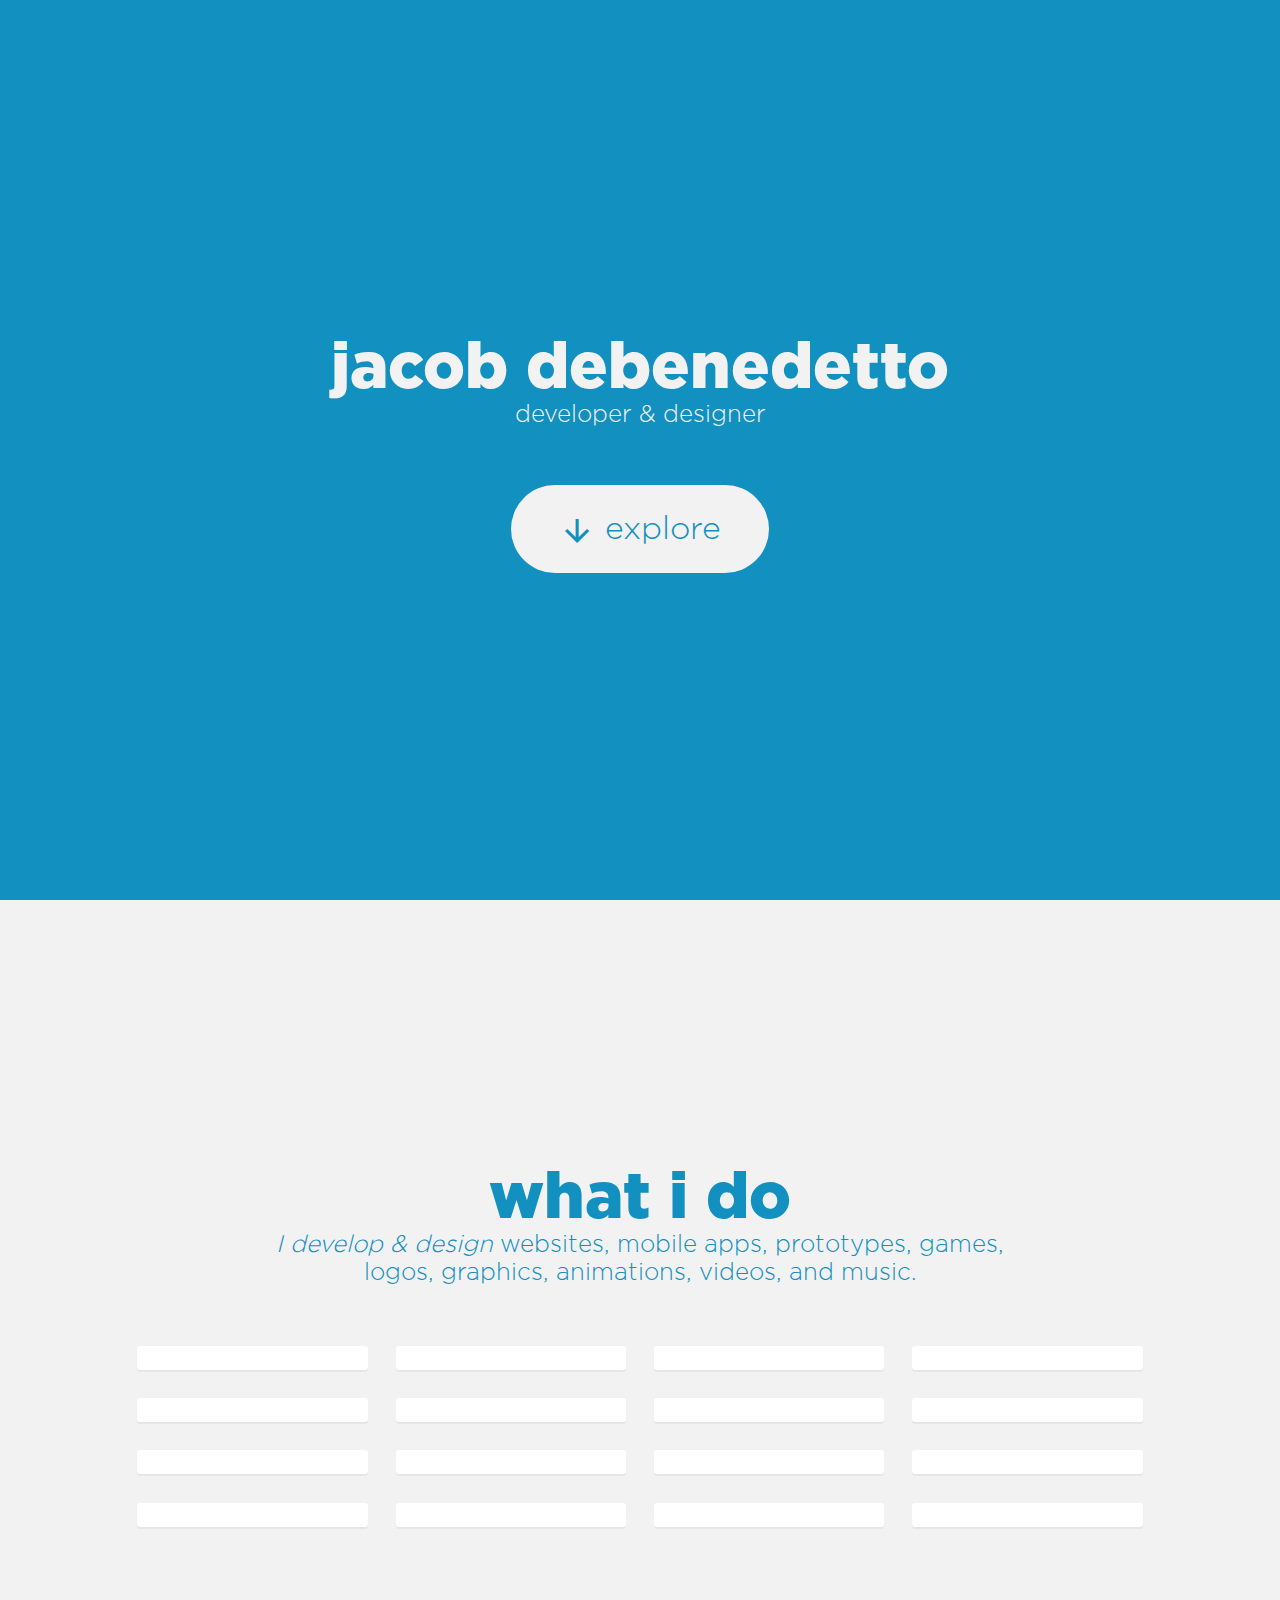
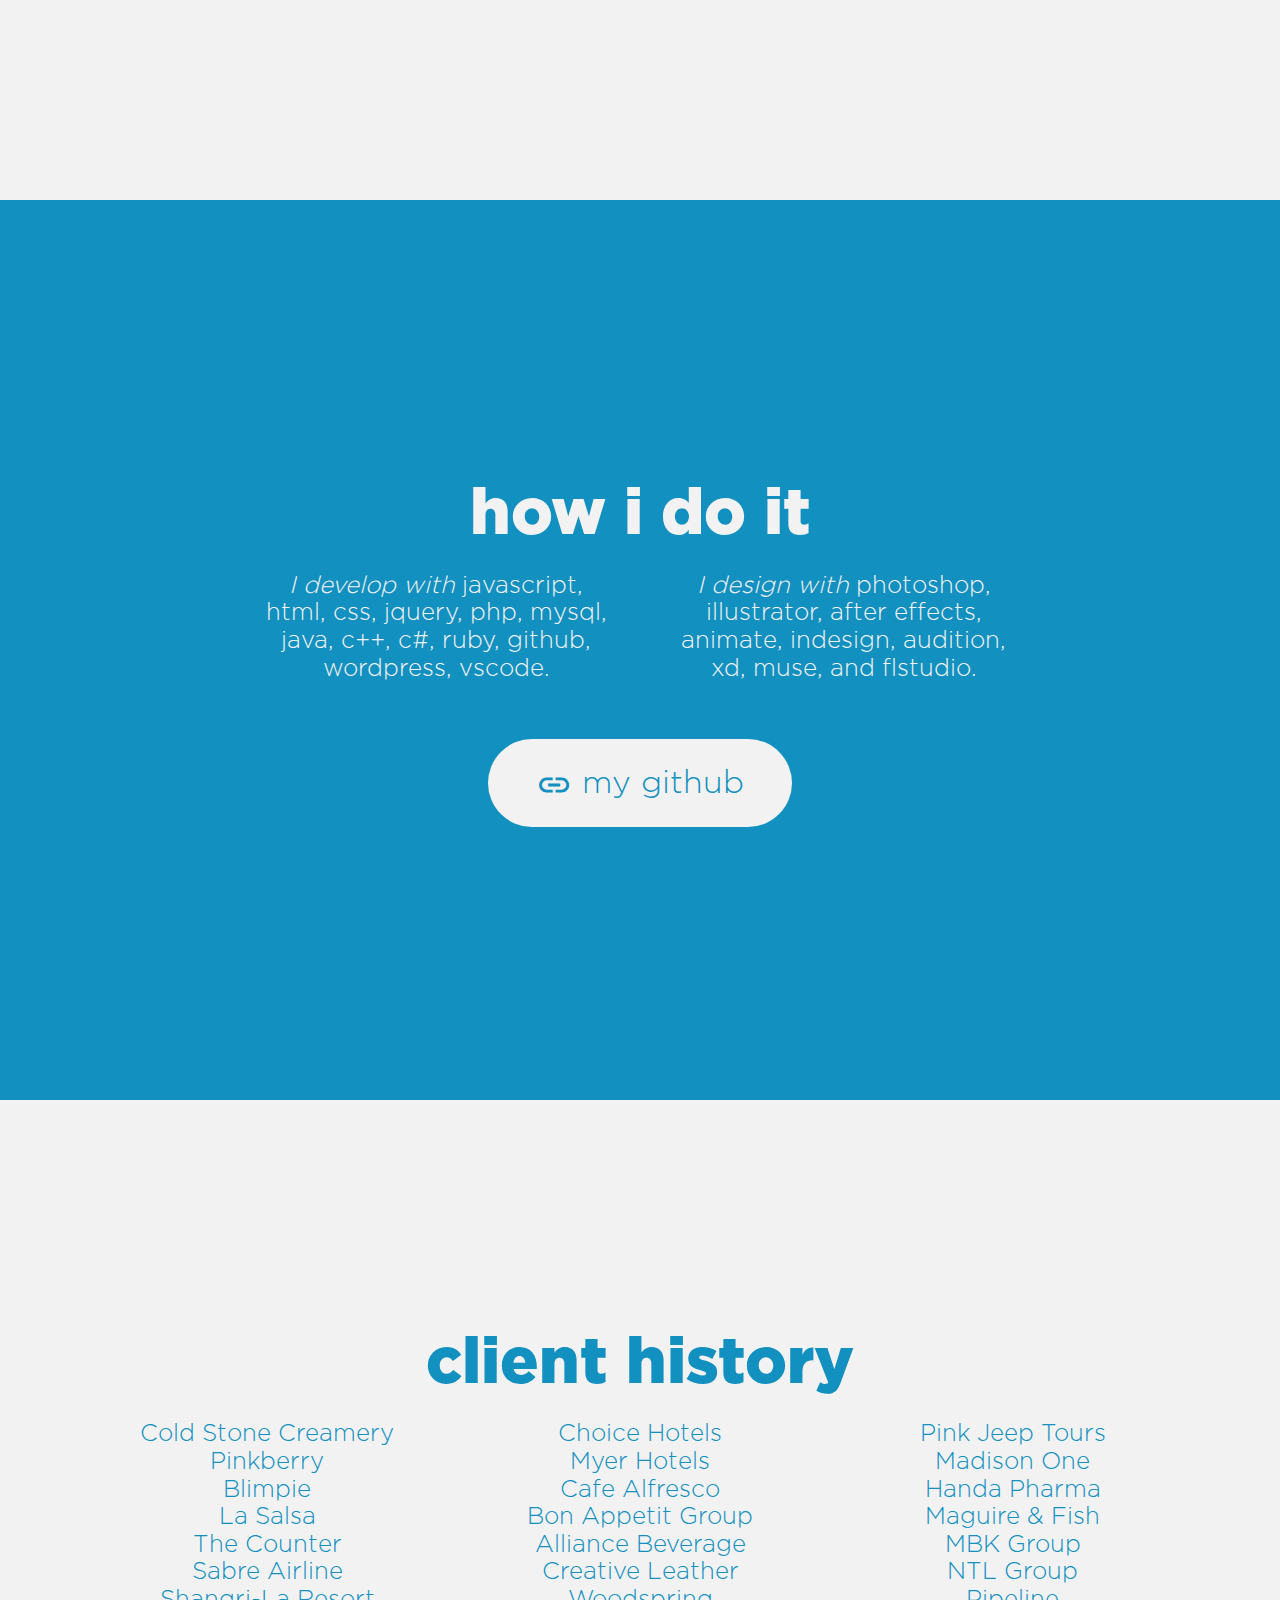
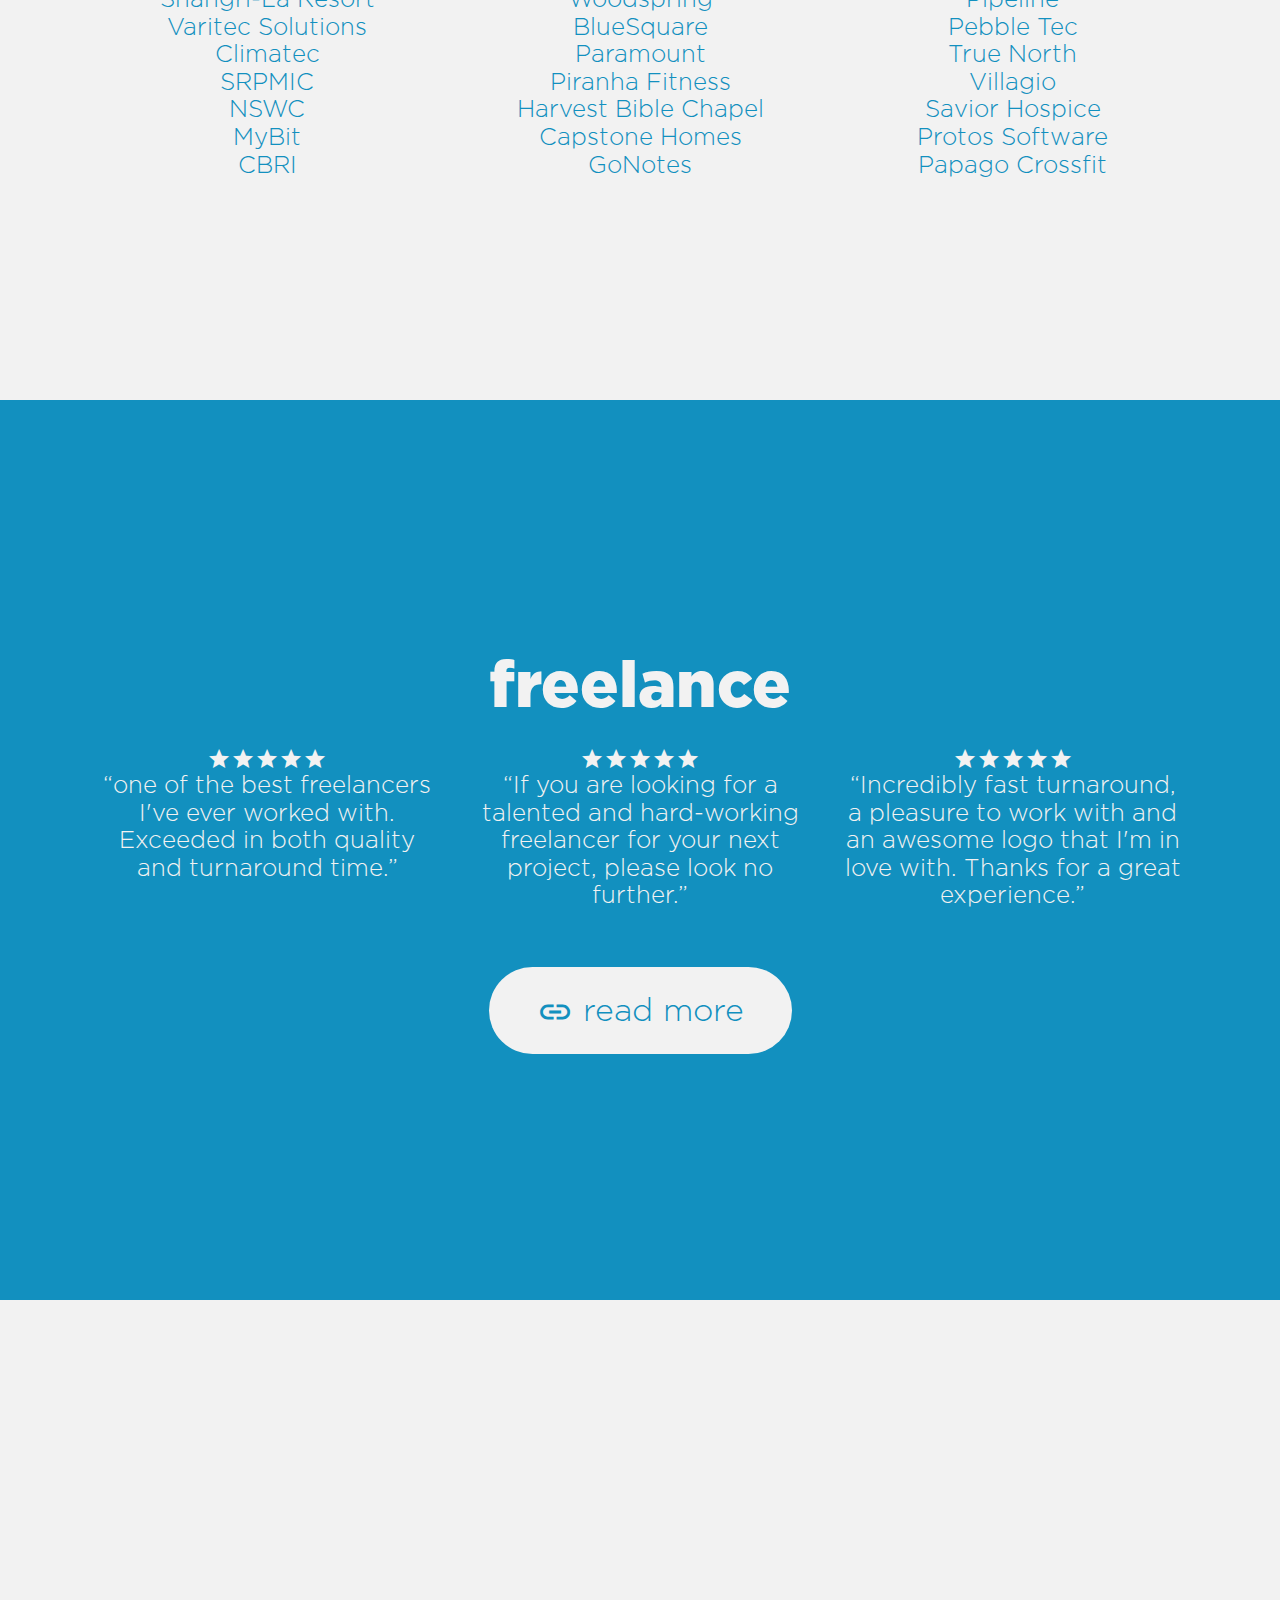
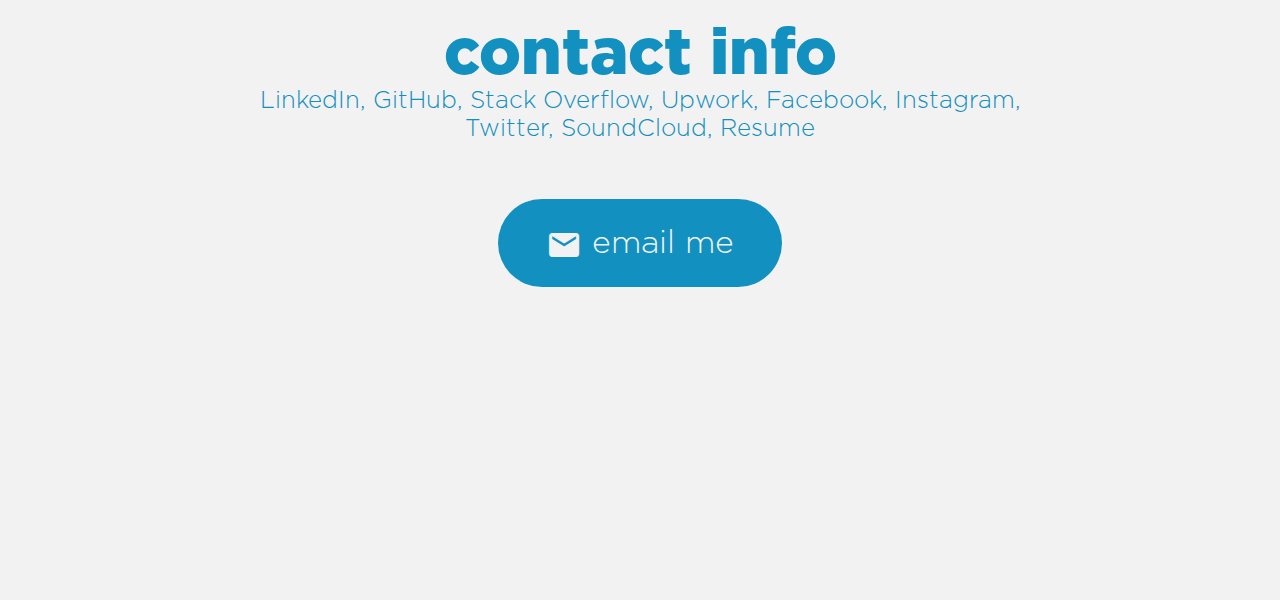
<file: index.html>
<!doctype html>
<html lang="en" amp="">
	<head>
		<meta charset="utf-8">
		<title>Jacob DeBenedetto</title>
		<meta name="author" content="jacob debenedetto">
		<meta name="viewport" content="width=device-width,minimum-scale=1">
        <meta name="format-detection" content="telephone=no">
        <link rel="canonical" href="http://doppl3r.com/index.html">
        <link rel='shortcut icon' type='image/x-icon' href='img/favicon.ico' />
        <link href="https://fonts.googleapis.com/icon?family=Material+Icons" rel="stylesheet">
        <script async="" src="https://cdn.ampproject.org/v0.js"></script>
        <script async="" custom-element="amp-analytics" src="https://cdn.ampproject.org/v0/amp-analytics-0.1.js"></script>
        <script async="" custom-element="amp-image-lightbox" src="https://cdn.ampproject.org/v0/amp-image-lightbox-0.1.js"></script>
        <script type="application/ld+json">
            {
                "@context": "http://schema.org",
                "@type": "CreativeWork",
                "mainEntityOfPage": "http://doppl3r.com/index.html",
                "headline": "Web developer at Cold Stone Creamery.",
                "datePublished": "2014-04-01",
                "dateModified": "2018-03-10",
                "description": "View recent projects, clients, and testimonies.",
                "author": {
                    "@type": "Person",
                    "name": "Jacob DeBenedetto"
                },
                "publisher": {
                    "@type": "Organization",
                    "name": "doppl3r.com",
                    "logo": {
                        "@type": "ImageObject",
                        "url": "http://doppl3r.com/logo.png",
                        "width": 144,
                        "height": 144
                    }
                }
            }
        </script>
        <style amp-boilerplate>body{-webkit-animation:-amp-start 8s steps(1,end) 0s 1 normal both;-moz-animation:-amp-start 8s steps(1,end) 0s 1 normal both;-ms-animation:-amp-start 8s steps(1,end) 0s 1 normal both;animation:-amp-start 8s steps(1,end) 0s 1 normal both}@-webkit-keyframes -amp-start{from{visibility:hidden}to{visibility:visible}}@-moz-keyframes -amp-start{from{visibility:hidden}to{visibility:visible}}@-ms-keyframes -amp-start{from{visibility:hidden}to{visibility:visible}}@-o-keyframes -amp-start{from{visibility:hidden}to{visibility:visible}}@keyframes -amp-start{from{visibility:hidden}to{visibility:visible}}</style><noscript><style amp-boilerplate>body{-webkit-animation:none;-moz-animation:none;-ms-animation:none;animation:none}</style></noscript>
        <style amp-custom="" type="text/css">
            /* CSS Normalizer */
            html { line-height: 1.15; -webkit-text-size-adjust: 100%; } body { margin: 0; } h1 { font-size: 2em; margin: 0.67em 0; } hr { box-sizing: content-box; height: 0; overflow: visible; } pre { font-family: monospace, monospace; font-size: 1em; } a { background-color: transparent; } abbr[title] { border-bottom: none; text-decoration: underline; text-decoration: underline dotted; } b, strong { font-weight: bolder; } code, kbd, samp { font-family: monospace, monospace; font-size: 1em; } small { font-size: 80%; } sub, sup { font-size: 75%; line-height: 0; position: relative; vertical-align: baseline; } sub { bottom: -0.25em; } sup { top: -0.5em; } img { border-style: none; } button, input, optgroup, select, textarea { font-family: inherit; font-size: 100%; line-height: 1.15; margin: 0; } button, input { overflow: visible; } button, select { text-transform: none; } button, [type="button"], [type="reset"], [type="submit"] { -webkit-appearance: button; } button::-moz-focus-inner, [type="button"]::-moz-focus-inner, [type="reset"]::-moz-focus-inner, [type="submit"]::-moz-focus-inner { border-style: none; padding: 0; } button:-moz-focusring, [type="button"]:-moz-focusring, [type="reset"]:-moz-focusring, [type="submit"]:-moz-focusring { outline: 1px dotted ButtonText; } fieldset { padding: 0.35em 0.75em 0.625em; } legend { box-sizing: border-box; color: inherit; display: table; max-width: 100%; padding: 0; white-space: normal; } progress { vertical-align: baseline; } textarea { overflow: auto; } [type="checkbox"], [type="radio"] { box-sizing: border-box; padding: 0; } [type="number"]::-webkit-inner-spin-button, [type="number"]::-webkit-outer-spin-button { height: auto; } [type="search"] { -webkit-appearance: textfield; outline-offset: -2px; } [type="search"]::-webkit-search-decoration { -webkit-appearance: none; } ::-webkit-file-upload-button { -webkit-appearance: button; font: inherit; } details { display: block; } summary { display: list-item; } template { display: none; } [hidden] { display: none; }
            
            /* CSS Global */
            body { text-align: center; }
            section { box-sizing: border-box; display: table; height: 100vh; min-height: 640px; overflow-x: hidden; padding: 128px 5%; position: relative; width: 100%; }
            section .material-icons { font-size: 48px; padding: 36px 12px; vertical-align: middle; }
            article { display: table-cell; vertical-align: middle; }
            hgroup { margin-left: auto; margin-right: auto; width: auto; }
            h1 { font-family: 'GothamHTF-Black'; font-size: 64px; margin: 0; }
            p, p > a, p > a:hover { color: inherit; font-family: 'GothamHTF-Light'; font-size: 24px; margin: 0 auto; max-width: 780px; padding: 0; }
            a, a:hover, button { border: none; border-radius: 500px; cursor: pointer; display: inline-block; font-family: 'GothamHTF-Light'; font-size: 32px; margin: 5% 0 0; outline: none; padding: 24px 48px; text-decoration: none; }
            a .material-icons, a:hover .material-icons, button .material-icons { padding: 0; font-size: 36px; }
            form { max-width: 480px; margin: 0 auto 48px; }
            form input { border: none; border-radius: 3px; box-shadow: 0 2px 1px rgba(0, 0, 0, 0.05); box-sizing: border-box; font-family: 'GothamHTF-Light'; font-size: 18px; margin: 24px 0 0; outline: none; padding: 24px; width: 100%; }
            form button { font-size: 18px; margin: 24px 0 0; width: 100%; }
            .style-one { background-color: #1290bf; color: #f2f2f2; }
            .style-one a { background-color: #f2f2f2; color: #1290bf; }
            .style-two { background-color: #f2f2f2; color: #1290bf; }
            .style-two a.button, .style-two a.button:hover,
            .style-two button, .style-two button:hover { background-color: #1290bf; color: #f2f2f2; }
            .style-three { background-color: #8ec23c; color: #f2f2f2; }
            .style-four { background-color: #f2f2f2; color: #dd464c; }
            .one-half { display: inline-block; margin: 24px 2.5% 0; width: 30%; vertical-align: top; }
            .one-half .material-icons { font-size: 24px; padding: 0; }
            .one-third { display: inline-block; margin: 24px 1% 0; width: 30%; vertical-align: top; }
            .one-third .material-icons { font-size: 24px; padding: 0; }
            .thumbnails { margin-top: 48px; }
            .thumbnails div { background-color: #ffffff; border-radius: 3px; box-shadow: 0 2px 1px rgba(0, 0, 0, 0.05); box-sizing: border-box; display: inline-block; margin: 12px; width: 20%; padding: 12px; }
            .thumbnails div .desc { display: none; }
            .thumbnails img { display: block; height: auto; max-width: 100%; }

            @media (max-width: 800px) {
                a, a:hover { font-size: 24px; margin-top: 48px; padding: 16px 24px; }
                h1 { font-size: 36px; }
                .one-half { width: 100%; margin: 0 0 24px; }
                .one-third { width: 100%; margin: 0 0 24px; }
                .thumbnails div, .thumbnails div:hover { width: 45%; padding: 6px; margin: 6px; } 
            }

            @font-face { font-family: 'GothamHTF-Black'; src: url("fonts/GothamHTF-Black.eot"); src: url("fonts/GothamHTF-Black.eot?#iefix") format("embedded-opentype"), url("fonts/GothamHTF-Black.woff") format("woff"), url("fonts/GothamHTF-Black.ttf") format("truetype"), url("fonts/GothamHTF-Black.svg") format("svg"); }
            @font-face { font-family: 'GothamHTF-Light'; src: url("fonts/GothamHTF-Light.eot"); src: url("fonts/GothamHTF-Light.eot?#iefix") format("embedded-opentype"), url("fonts/GothamHTF-Light.woff") format("woff"), url("fonts/GothamHTF-Light.ttf") format("truetype"), url("fonts/GothamHTF-Light.svg") format("svg"); }
        </style>
    </head>
	<body>
        <section class="fullscreen style-one">
            <article>
                <hgroup>
                    <h1 id="my-name">jacob debenedetto<br></h1>
                    <p>developer & designer</p>
                    <a id="explore-button" href="#learn"><i class="material-icons">arrow_downward</i> explore</a>
                </hgroup>
            </article>
        </section>

        <section class="fullscreen style-two" id="learn">
            <amp-image-lightbox id="lightbox" layout="nodisplay"></amp-image-lightbox>
            <article>
                <hgroup>
                    <h1>what i do</h1>
                    <p><em>I develop & design</em> websites, mobile apps, prototypes, games, logos, graphics, animations, videos, and music.</p>
                    <div class="thumbnails">
                        <div><amp-img on="tap:lightbox" role="button" tabindex="0" src="img/1.jpg" layout="responsive" width="800"  height="600"></amp-img></div>
                        <div><amp-img on="tap:lightbox" role="button" tabindex="0" src="img/2.jpg" layout="responsive" width="800"  height="600"></amp-img></div>
                        <div><amp-img on="tap:lightbox" role="button" tabindex="0" src="img/3.jpg" layout="responsive" width="800"  height="600"></amp-img></div>
                        <div><amp-img on="tap:lightbox" role="button" tabindex="0" src="img/4.jpg" layout="responsive" width="800"  height="600"></amp-img></div>
                        <div><amp-img on="tap:lightbox" role="button" tabindex="0" src="img/5.jpg" layout="responsive" width="800"  height="600"></amp-img></div>
                        <div><amp-img on="tap:lightbox" role="button" tabindex="0" src="img/6.jpg" layout="responsive" width="800"  height="600"></amp-img></div>
                        <div><amp-img on="tap:lightbox" role="button" tabindex="0" src="img/7.jpg" layout="responsive" width="800"  height="600"></amp-img></div>
                        <div><amp-img on="tap:lightbox" role="button" tabindex="0" src="img/8.jpg" layout="responsive" width="800"  height="600"></amp-img></div>
                        <div><amp-img on="tap:lightbox" role="button" tabindex="0" src="img/9.jpg" layout="responsive" width="800"  height="600"></amp-img></div>
                        <div><amp-img on="tap:lightbox" role="button" tabindex="0" src="img/10.jpg" layout="responsive" width="800"  height="600"></amp-img></div>
                        <div><amp-img on="tap:lightbox" role="button" tabindex="0" src="img/11.jpg" layout="responsive" width="800"  height="600"></amp-img></div>
                        <div><amp-img on="tap:lightbox" role="button" tabindex="0" src="img/12.jpg" layout="responsive" width="800"  height="600"></amp-img></div>
                        <div><amp-img on="tap:lightbox" role="button" tabindex="0" src="img/13.jpg" layout="responsive" width="800"  height="600"></amp-img></div>
                        <div><amp-img on="tap:lightbox" role="button" tabindex="0" src="img/14.jpg" layout="responsive" width="800"  height="600"></amp-img></div>
                        <div><amp-img on="tap:lightbox" role="button" tabindex="0" src="img/15.jpg" layout="responsive" width="800"  height="600"></amp-img></div>
                        <div><amp-img on="tap:lightbox" role="button" tabindex="0" src="img/16.jpg" layout="responsive" width="800"  height="600"></amp-img></div>
                    </div>
                </hgroup>
            </article>
        </section>

        <section class="fullscreen style-one">
            <article>
                <hgroup>
                    <h1>how i do it</h1>
                    <p class="one-half"><em>I develop with</em> javascript, html, css, jquery, php, mysql, java, c++, c#, ruby, github, wordpress, vscode.</p>
                    <p class="one-half"><em>I design with</em> photoshop, illustrator, after effects, animate, indesign, audition, xd, muse, and flstudio.</p>
                    <br>
                    <a href="https://github.com/doppl3r?tab=repositories" class="button" target="_blank"><i class="material-icons">insert_link</i> my github</a>
                </hgroup>
            </article>
        </section>

        <section class="fullscreen style-two">
            <article>
                <hgroup>
                    <h1>client history</h1>
                    <p class="one-third">
                        <a target="_blank" href="https://www.coldstonecreamery.com/">Cold Stone Creamery</a><br>
                        <a target="_blank" href="https://www.pinkberry.com/">Pinkberry</a><br>
                        <a target="_blank" href="https://www.blimpie.com/">Blimpie</a><br>
                        <a target="_blank" href="https://www.lasalsa.com/">La Salsa</a><br>
                        <a target="_blank" href="https://www.thecounter.com/">The Counter</a><br>
                        <a target="_blank" href="https://www.sabreairlinesolutions.com">Sabre Airline</a><br>
                        <a target="_blank" href="http://shangrilaok.com/">Shangri-La Resort</a><br>
                        <a target="_blank" href="http://www.varitecsolutions.com/">Varitec Solutions</a><br>
                        <a target="_blank" href="http://www.climatec.com/">Climatec</a><br>
                        <a target="_blank" href="https://www.srpmic-nsn.gov/">SRPMIC</a><br>
                        <a target="_blank" href="http://www.nswcsd.com/">NSWC</a><br>
                        <a target="_blank" href="https://mybit.io/">MyBit</a><br>
                        <a target="_blank" href="http://cbri.com/">CBRI</a><br>
                    </p>
                    <p class="one-third">
                        <a target="_blank" href="https://www.choicehotels.com/">Choice Hotels</a><br>
                        <a target="_blank" href="http://www.myerhospitality.com/">Myer Hotels</a><br>
                        <a target="_blank" href="https://www.cafealfresco.com/">Cafe Alfresco</a><br>
                        <a target="_blank" href="http://bonappetitgroup.com/">Bon Appetit Group</a><br>
                        <a target="_blank" href="https://www.breakthrubev.com/Arizona">Alliance Beverage</a><br>
                        <a target="_blank" href="http://creativeleather.com/">Creative Leather</a><br>
                        <a target="_blank" href="https://www.woodspring.com/">Woodspring</a><br>
                        <a target="_blank" href="http://bluesquaremfg.com/">BlueSquare</a><br>
                        <a target="_blank" href="http://www.1paramount.com/">Paramount</a><br>
                        <a target="_blank" href="http://www.piranhafitnessstudio.com/">Piranha Fitness</a><br>
                        <a target="_blank" href="http://www.harvestnorthphoenix.org/">Harvest Bible Chapel</a><br>
                        <a target="_blank" href="http://www.capstonecos.com/">Capstone Homes</a><br>
                        <a target="_blank" href="https://gonotes.com/">GoNotes</a><br>
                    </p>
                    <p class="one-third">
                        <a target="_blank" href="https://www.pinkjeeptours.com/">Pink Jeep Tours</a><br>
                        <a target="_blank" href="https://www.madisonone.com/">Madison One</a><br>
                        <a target="_blank" href="http://handapharma.com/">Handa Pharma</a><br>
                        <a target="_blank" href="http://maguireandfish.com/">Maguire & Fish</a><br>
                        <a target="_blank" href="http://www.mbkgroupinc.com/">MBK Group</a><br>
                        <a target="_blank" href="https://www.smartbrainsolutions.com/">NTL Group</a><br>
                        <a target="_blank" href="https://pipelineworldwide.org/">Pipeline</a><br>
                        <a target="_blank" href="http://www.pebbletec.com/">Pebble Tec</a><br>
                        <a target="_blank" href="https://www.tnh.life/partners/">True North</a><br>
                        <a target="_blank" href="http://www.villagiotile.com/">Villagio</a><br>
                        <a target="_blank" href="https://www.saviorhospice.com/">Savior Hospice</a><br>
                        <a target="_blank" href="http://www.protossoft.com/">Protos Software</a><br>
                        <a target="_blank" href="http://www.papagocrossfit.com/">Papago Crossfit</a><br>
                    </p>
                </hgroup>
            </article>
        </section>

        <section class="fullscreen style-one">
            <article>
                <hgroup>
                    <h1>freelance</h1>
                    <p class="one-third">
                        <i class="material-icons">star</i><i class="material-icons">star</i><i class="material-icons">star</i><i class="material-icons">star</i><i class="material-icons">star</i><br>
                        “one of the best freelancers I've ever worked with. Exceeded in both quality and turnaround time.”
                    </p>
                    <p class="one-third">
                        <i class="material-icons">star</i><i class="material-icons">star</i><i class="material-icons">star</i><i class="material-icons">star</i><i class="material-icons">star</i><br>
                        “If you are looking for a talented and hard-working freelancer for your next project, please look no further.”
                    </p>
                    <p class="one-third">
                        <i class="material-icons">star</i><i class="material-icons">star</i><i class="material-icons">star</i><i class="material-icons">star</i><i class="material-icons">star</i><br>
                        “Incredibly fast turnaround, a pleasure to work with and an awesome logo that I'm in love with. Thanks for a great experience.”
                    </p>
                    <a href="https://www.upwork.com/freelancers/~018ea6d7a0791d6df5" class="button" target="_blank"><i class="material-icons">insert_link</i> read more</a>
                </hgroup>
            </article>
        </section>

        <section class="fullscreen style-two" id="start">
            <article>
                <hgroup>
                    <h1>contact info</h1>
                    <p class="list">
                        <a href="https://www.linkedin.com/in/debenedetto" target="_blank">LinkedIn,</a>
                        <a href="https://github.com/doppl3r" target="_blank">GitHub,</a>
                        <a href="https://stackoverflow.com/users/2510368/doppl3r" target="_blank">Stack Overflow,</a>
                        <a href="https://www.upwork.com/freelancers/~018ea6d7a0791d6df5" target="_blank">Upwork,</a>
                        <a href="https://www.facebook.com/debenedetto" target="_blank">Facebook,</a>
                        <a href="https://www.instagram.com/doppl3r" target="_blank">Instagram,</a>
                        <a href="https://twitter.com/doppl3r" target="_blank">Twitter,</a>
                        <a href="https://soundcloud.com/doppl3r" target="_blank">SoundCloud,</a>
                        <a href="files/resume-jacob-debenedetto-print.pdf" download>Resume</a>
                    </p>
                    <a href="mailto:deben3@gmail.com" class="button"><i class="material-icons">email</i> email me</a>
                </hgroup>
            </article>
        </section>
	</body>
</html>
</file>
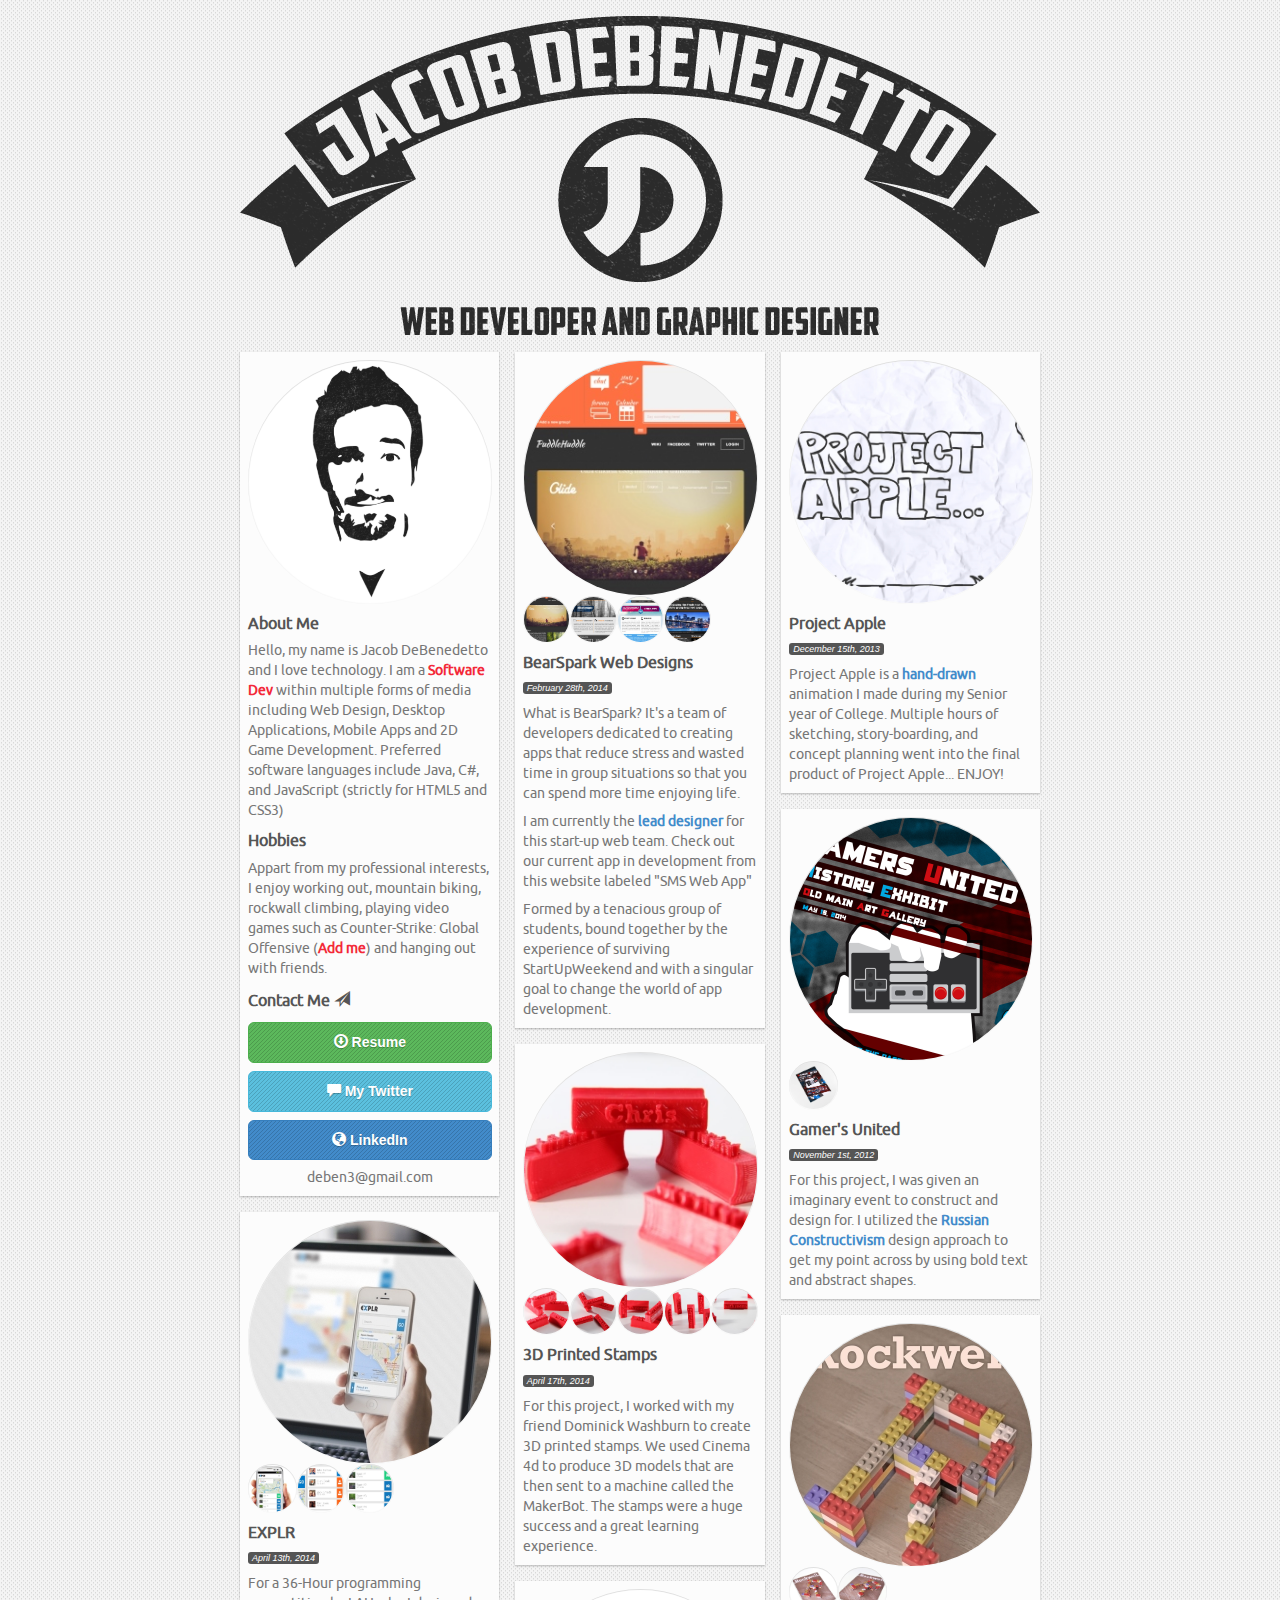
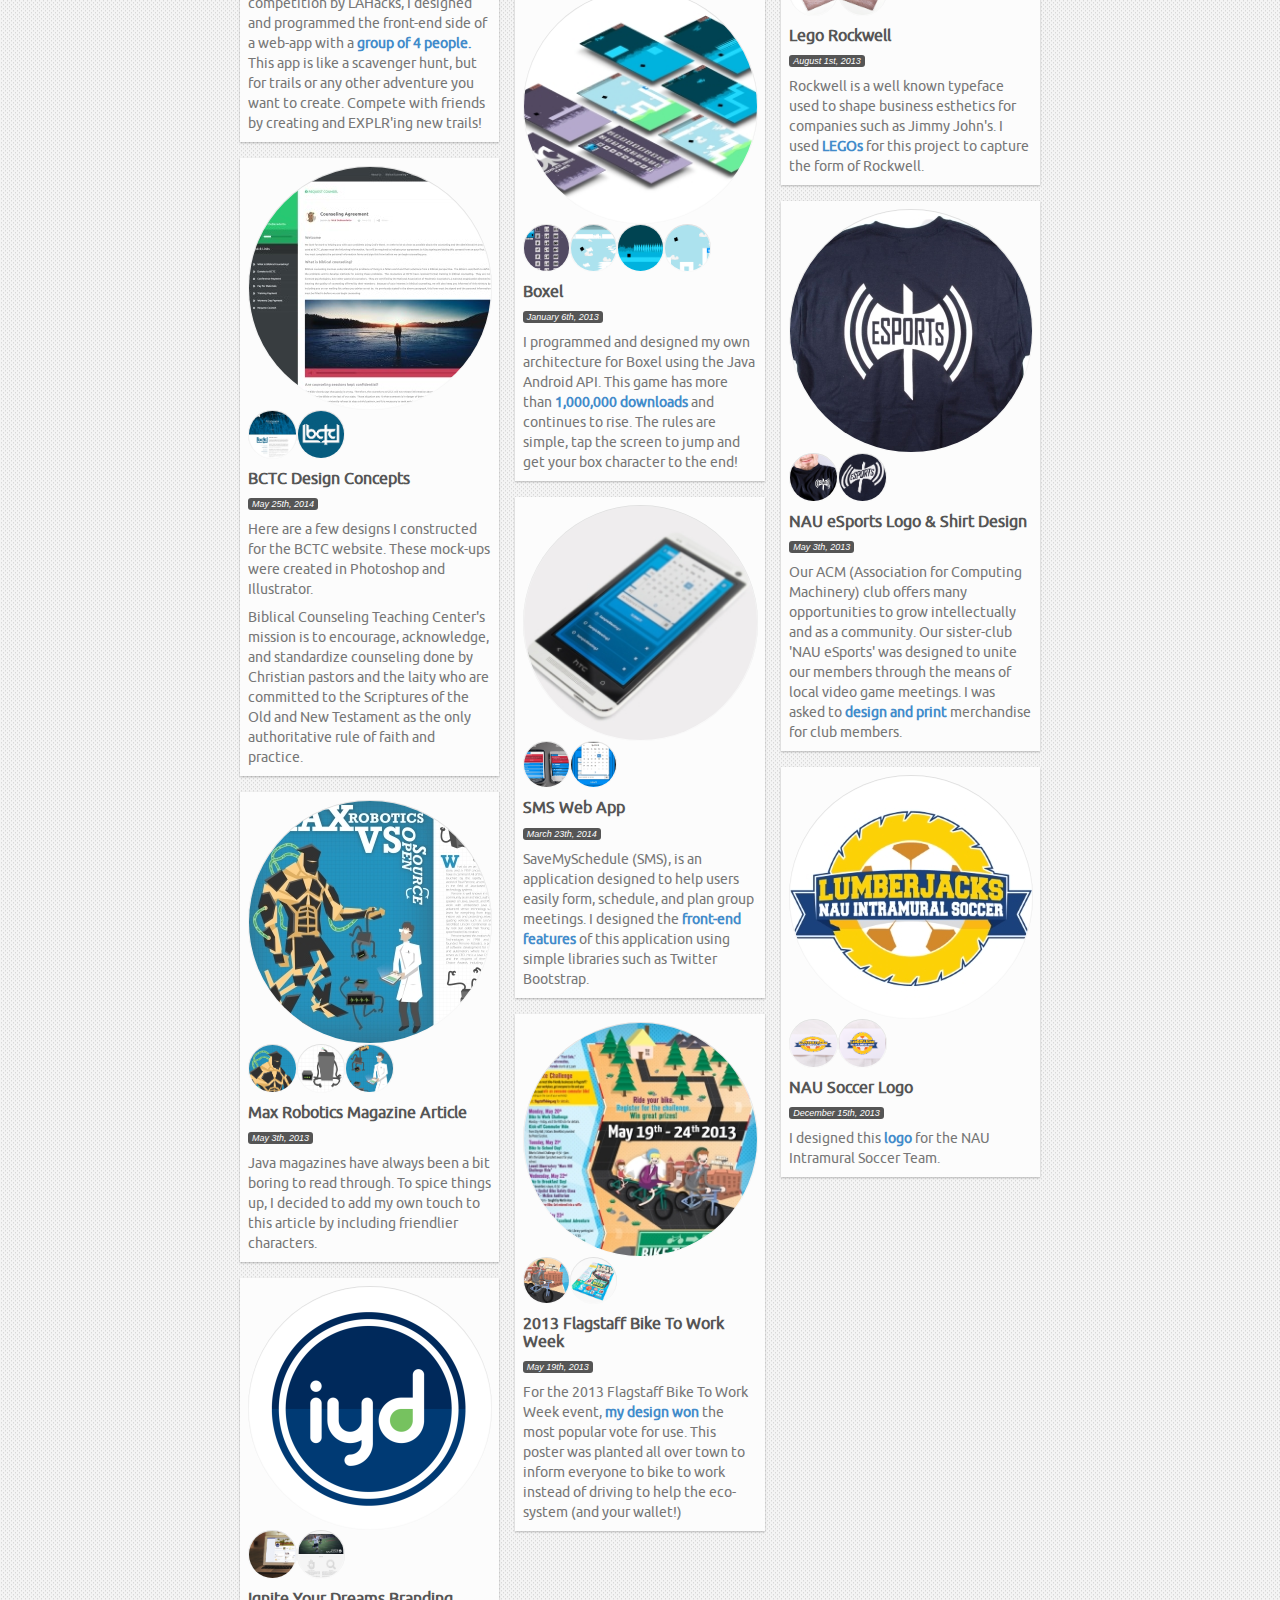
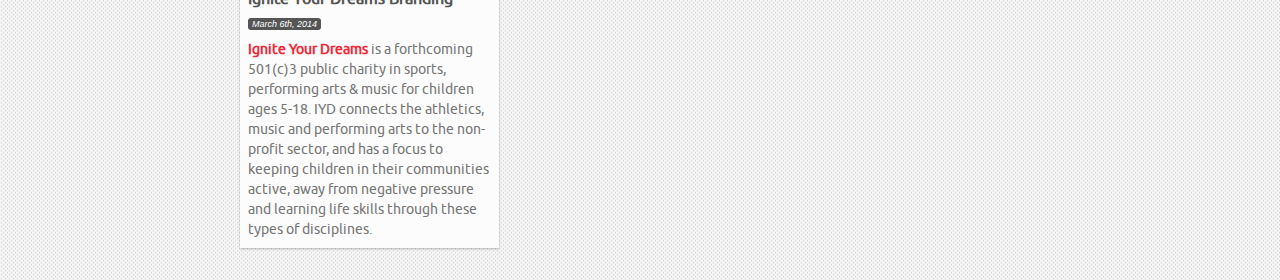
<file: 2016/index.html>
<!doctype html>
<html lang="en">
<head>
	<meta charset="utf-8">
	<title>Jacob DeBenedetto</title>
	<meta name="description" content="portfolio website">
	<meta name="author" content="jacob debenedetto">
	<meta name="viewport" content="width=device-width, initial-scale=1, maximum-scale=1">
	<link rel="stylesheet" href="css/normalize.css">
	<link rel="stylesheet" href="css/magnific-popup.css">
	<link rel="stylesheet" href="css/bootstrap.min.css" media="screen">
	<link rel="stylesheet" href="css/stylesheet.css">
	<link rel='shortcut icon' type='image/x-icon' href='img/favicon.ico' />
</head>
<body>
	<!--Wrapper Class-->
	<div class="wrapper">
		<img class="header" src="img/header4.png"/>
		<div class="left-div">
			
			<!--about/contact-->
			<div class="item">
				<a class="image-popup-no-margins" href="img/me203.png">
					<img src="img/me203.png" class="hoverZoomLink">
				</a>
				<h1>About Me</h1>
				<p>
					Hello, my name is Jacob DeBenedetto and I love technology.
					I am a <a href="http://www.linkedin.com/in/debenedetto/" target="_blank">Software Dev</a> within multiple forms of media including
					Web Design, Desktop Applications, Mobile Apps and 2D Game Development.
					Preferred software languages include Java, C#, and JavaScript (strictly
					for HTML5 and CSS3)
				</p>
				<h1>Hobbies</h1>
				<p>
					Appart from my professional interests, I enjoy working out, mountain biking,
					rockwall climbing, playing video games such as Counter-Strike: Global
					Offensive (<a href="http://steamcommunity.com/id/fragem123" target="_blank">Add me</a>)
					and hanging out with friends.
				</p>
				<h1>Contact Me <span class="glyphicon glyphicon-send"></span></h1>
				<div class="center">
					<a type="button" class="btn btn-success btn-lg" href="files/resume.pdf" target="_blank">
						<span><span class="glyphicon glyphicon-download"></span> Resume</span>
					</a>
					<a type="button" class="btn btn-info btn-lg" href="https://twitter.com/doppl3r" target="_blank">
						<span><span class="glyphicon glyphicon-comment"></span> My Twitter</span>
					</a>
					<a type="button" class="btn btn-primary btn-lg" href="http://www.linkedin.com/in/debenedetto/" target="_blank">
						<span><span class="glyphicon glyphicon-globe"></span> LinkedIn</span>
					</a>
					<p>deben3@gmail.com</p>
				</div>
			</div>
			
			<!--wooly louie
			<div class="item">
				<a class="image-popup-no-margins" href="img/wooly2.jpg">
					<img src="img/wooly2.jpg" class="hoverZoomLink"/>
				</a>
				<h1>Wooly Louie <span class="glyphicon glyphicon-phone"></span></h1>
				<p>
					Wooly Louie is an Android application designed to spark
					the excitement of NAU Lumberjack fans by giving them a
					fun tool to play with. This app allows you to draw silly
					faces and upload them to Twitter.
				</p>
			</div>-->
			
			<!--EXPLR-->
			<div class="item">
				<div class="popup-gallery-explr">
					<a href="img/explr1.jpg" title="Mobile and desktop view"><img src="img/explr1_icon.jpg"></a>
					<a href="img/explr2.jpg" title="Mobile view"><img src="img/explr2_icon.jpg"></a>
					<a href="img/explr3.jpg" title="Friends list"><img src="img/explr3_icon.jpg"></a>
					<a href="img/explr4.jpg" title="Objectives"><img src="img/explr4_icon.jpg"></a>
				</div>
				<h1>EXPLR</h1>
				<em>April 13th, 2014</em>
				<p>
					For a 36-Hour programming competition by LAHacks, I designed
					and programmed the front-end side of a web-app with a <strong>group
					of 4 people.</strong> This app is like a scavenger hunt, but for trails
					or any other adventure you want to create. Compete with friends
					by creating and EXPLR'ing new trails!
				</p>
			</div>
			
			<!--BCTC-->
			<div class="item">
				<div class="popup-gallery-bctc">
					<a href="img/bctc1.jpg" title=""><img src="img/bctc1_icon.jpg"></a>
					<a href="img/bctc2.jpg" title=""><img src="img/bctc2_icon.jpg"></a>
					<a href="img/bctc3.jpg" title=""><img src="img/bctc3_icon.jpg"></a>
				</div>
				<h1>BCTC Design Concepts</h1>
				<em>May 25th, 2014</em>
				<p>
					Here are a few designs I constructed for the BCTC website. These
					mock-ups were created in Photoshop and Illustrator.
				</p>
				<p>
					Biblical Counseling Teaching Center's mission is to encourage, acknowledge,
					and standardize	counseling done by Christian pastors and the laity who
					are committed to the Scriptures of the Old and New Testament as the
					only authoritative rule of faith and practice.
				</p>
			</div>
			
			<!--max robotics-->
			<div class="item">
				<div class="popup-gallery-maxRobotics">
					<a href="img/maxRobotics1.jpg" title="Magazine Layout"><img src="img/maxRobotics1_icon.jpg"></a>
					<a href="img/maxRobotics2.jpg" title="Max"><img src="img/maxRobotics2_icon.jpg"></a>
					<a href="img/maxRobotics3.jpg" title="Open Source"><img src="img/maxRobotics3_icon.jpg"></a>
					<a href="img/maxRobotics4.jpg" title="Scientist"><img src="img/maxRobotics4_icon.jpg"></a>
					
				</div>
				<h1>Max Robotics Magazine Article</h1>
				<em>May 3th, 2013</em>
				<p>
					Java magazines have always been a bit boring to read through.
					To spice things up, I decided to add my own touch to this
					article by including friendlier characters.
				</p>
			</div>
			
			<!--ignite your dreams-->
			<div class="item">
				<div class="popup-gallery-iyd">
					<a href="img/iyd.png" title="Logo Branding"><img src="img/iyd_icon.png"></a>
					<a href="img/iyd2.jpg" title="Logo Branding"><img src="img/iyd2_icon.jpg"></a>
					<a href="img/iyd3.jpg" title="Web Branding"><img src="img/iyd3_icon.jpg"></a>
				</div>
				<h1>Ignite Your Dreams Branding</h1>
				<em>March 6th, 2014</em>
				<p>
					<a href="https://www.facebook.com/IYDfoundation" target="_blank">Ignite Your Dreams</a> is a forthcoming 501(c)3 public charity
					in sports, performing arts & music for children ages 5-18.
					IYD connects the athletics, music and performing arts to the
					non-profit sector, and has a focus to keeping children in their
					communities active, away from negative pressure and learning
					life skills through these types of disciplines.
				</p>
			</div>
			
		</div>
		
		<div class="middle-div">
			<!--BearSpark Branding-->
			<div class="item">
				<div class="popup-gallery-bearspark">
					<a href="img/bear2.jpg" title=""><img src="img/bear2_icon.jpg"></a>
					<a href="img/bear1.jpg" title=""><img src="img/bear1_icon.jpg"></a>
					<a href="img/bear3.jpg" title=""><img src="img/bear3_icon.jpg"></a>
					<a href="img/bear4.jpg" title=""><img src="img/bear4_icon.jpg"></a>
					<a href="img/bear5.jpg" title=""><img src="img/bear5_icon.jpg"></a>
				</div>
				<h1>BearSpark Web Designs</h1>
				<em>February 28th, 2014</em>
				<p>
					What is BearSpark? It's a team of developers dedicated to creating apps
					that reduce stress and wasted time in group	situations so that you can
					spend more time enjoying life.
				</p>
				<p>
					I am currently the <strong>lead designer</strong> for this start-up web team. Check out
					our current app in development from this website labeled "SMS Web App"
				</p>
				<p>
					Formed by a tenacious group of students, bound together by the
					experience of surviving StartUpWeekend and with a singular goal
					to change the world of app development.
				</p>
			</div>
			
			<!--3D Printed Stamps-->
			<div class="item">
				<div class="popup-gallery-stamp">
					<a href="img/stamp1.jpg" title=""><img src="img/stamp1_icon.jpg"></a>
					<a href="img/stamp2.jpg" title=""><img src="img/stamp2_icon.jpg"></a>
					<a href="img/stamp3.jpg" title=""><img src="img/stamp3_icon.jpg"></a>
					<a href="img/stamp4.jpg" title=""><img src="img/stamp4_icon.jpg"></a>
					<a href="img/stamp5.jpg" title=""><img src="img/stamp5_icon.jpg"></a>
					<a href="img/stamp6.jpg" title=""><img src="img/stamp6_icon.jpg"></a>
				</div>
				<h1>3D Printed Stamps</h1>
				<em>April 17th, 2014</em>
				<p>
					For this project, I worked with my friend Dominick Washburn to create
					3D printed stamps. We used Cinema 4d to produce 3D models that
					are then sent to a machine called the MakerBot. The stamps
					were a huge success and a great learning experience.
				</p>
			</div>
			
			<!--boxel-->
			<div class="item">
				<div class="popup-gallery-boxel">
					<a href="img/boxel5.jpg" title="Home Page"><img src="img/boxel5_icon.jpg"></a>
					<a href="img/boxel1.jpg" title="Home Page"><img src="img/boxel1_icon.jpg"></a>
					<a href="img/boxel2.png" title="Game Play"><img src="img/boxel2_icon.png"></a>
					<a href="img/boxel3.png" title="Game Play"><img src="img/boxel3_icon.png"></a>
					<a href="img/boxel4.png" title="Game Play"><img src="img/boxel4_icon.png"></a>
				</div>
				<h1>Boxel</h1>
				<em>January 6th, 2013</em>
				<p>
					I programmed and designed my own architecture for Boxel using
					the Java Android API. This game has more than <strong>1,000,000 downloads</strong>
					and continues to rise. The rules are simple, tap the screen
					to jump and get your box character to the end!
				</p>
			</div>
			
			<!--SMS Web App-->
			<div class="item">
				<div class="popup-gallery-sms">
					<a href="img/sms1.jpg" title="Mobile example"><img src="img/sms1_icon.jpg"></a>
					<a href="img/sms2.jpg" title="Mobile comparison"><img src="img/sms2_icon.jpg"></a>
					<a href="img/sms3.jpg" title="Screenshot"><img src="img/sms3_icon.jpg"></a>
				</div>
				<h1>SMS Web App</h1>
				<em>March 23th, 2014</em>
				<p>
					SaveMySchedule (SMS), is an application designed to help
					users easily form, schedule, and plan group meetings. I
					designed the <strong>front-end features</strong> of this application using
					simple libraries such as Twitter Bootstrap.
				</p>
			</div>
			
			<!--bike to work week-->
			<div class="item">
				<div class="popup-gallery-bike">
					<a href="img/bike1.jpg" title="Digital"><img src="img/bike1_icon.jpg"></a>
					<a href="img/bike3.jpg" title="Biker Gang"><img src="img/bike3_icon.jpg"></a>
					<a href="img/bike2.jpg" title="Print"><img src="img/bike2_icon.jpg"></a>
				</div>
				<h1>2013 Flagstaff Bike To Work Week</h1>
				<em>May 19th, 2013</em>
				<p>
					For the 2013 Flagstaff Bike To Work Week event, <strong>my design
					won</strong> the most popular vote for use. This poster was planted
					all over town to inform everyone to bike to work instead of
					driving to help the eco-system (and your wallet!)
				</p>
			</div>
			
			
			
			
		</div>
		
		<div class="right-div">
			
			<!--project apple-->
			<div class="item">
				<a class="popup-youtube" href="https://www.youtube.com/watch?v=GWEzhS_lIR4"><img src="img/projectApple.jpg" /></a>
				<h1>Project Apple</h1>
				<em>December 15th, 2013</em>
				<p>
					Project Apple is a <strong>hand-drawn</strong> animation I made during my Senior
					year of College. Multiple hours of sketching, story-boarding,
					and concept planning went into the final product of Project Apple...
					ENJOY!
				</p>
			</div>
			
			
			<!--gamer's united-->
			<div class="item">
				<div class="popup-gallery-gamersUnited">
					<a href="img/gamersUnited1.jpg" title="Screen"><img src="img/gamersUnited1_icon.jpg"></a>
					<a href="img/gamersUnited2.jpg" title="Print photo"><img src="img/gamersUnited2_icon.jpg"></a>
				</div>
				<h1>Gamer's United</h1>
				<em>November 1st, 2012</em>
				<p>
					For this project, I was given an imaginary event to construct
					and design for. I utilized the <strong>Russian Constructivism</strong> design
					approach to get my point across by using bold text and abstract
					shapes.
				</p>
			</div>
			
			<!--lego rockwell-->
			<div class="item">
				<div class="popup-gallery-legoRockwell">
					<a href="img/legoRockwell1.jpg" title="Digital"><img src="img/legoRockwell1_icon.jpg"></a>
					<a href="img/legoRockwell2.jpg" title="Print 1"><img src="img/legoRockwell2_icon.jpg"></a>
					<a href="img/legoRockwell3.jpg" title="Print 1"><img src="img/legoRockwell3_icon.jpg"></a>
				</div>
				<h1>Lego Rockwell</h1>
				<em>August 1st, 2013</em>
				<p>
					Rockwell is a well known typeface used to shape business
					esthetics for companies such as Jimmy John's. I used <strong>LEGOs</strong>
					for this project to capture the form of Rockwell.
				</p>
			</div>
			
			<!--nau esports-->
			<div class="item">
				<div class="popup-gallery-esports">
					<a href="img/esports2.jpg" title="Logo layout"><img src="img/esports2_icon.jpg"></a>
					<a href="img/esports1.jpg" title="Shirt being tested"><img src="img/esports1_icon.jpg"></a>
					<a href="img/esports3.jpg" title="Logo close-up"><img src="img/esports3_icon.jpg"></a>
				</div>
				<h1>NAU eSports Logo & Shirt Design</h1>
				<em>May 3th, 2013</em>
				<p>
					Our ACM (Association for Computing Machinery) club offers
					many opportunities to grow intellectually and as a community.
					Our sister-club 'NAU eSports' was designed to unite our members
					through the means of local video game meetings. I was asked
					to <strong>design and print</strong> merchandise for club members.
				</p>
			</div>
			
			<!--lumberjack soccer-->
			<div class="item">
				<div class="popup-gallery-lumberjackSoccer">
					<a href="img/lumberjackSoccer1.jpg" title="Digital"><img src="img/lumberjackSoccer1_icon.jpg"></a>
					<a href="img/lumberjackSoccer2.jpg" title="Print 1"><img src="img/lumberjackSoccer2_icon.jpg"></a>
					<a href="img/lumberjackSoccer3.jpg" title="Print 2"><img src="img/lumberjackSoccer3_icon.jpg"></a>
				</div>
				<h1>NAU Soccer Logo</h1>
				<em>December 15th, 2013</em>
				<p>
					I designed this <strong>logo</strong> for the NAU Intramural Soccer Team.
				</p>
			</div>
			
		</div>
	</div>
</body>

<script type="text/javascript" src="js/jquery-2.1.0.js"></script>
<script type="text/javascript" src="js/bootstrap.min.js"></script>
<script type="text/javascript" src="js/magnific-popup.js"></script>
<script>
	$(document).ready(function() {
		//must include every class gallery to work
		var names = new Array("bike","boxel","stamp","apple","explr","sms",
			"esports","maxRobotics","gamersUnited","legoRockwell",
			"lumberjackSoccer", "iyd", "bearspark","bctc");
		for (var i=0; i < names.length; i++)
		{ 
			//for bike to work week gallery
			$(".popup-gallery-"+names[i]).magnificPopup({
				delegate: 'a',
				type: 'image',
				tLoading: 'Loading image #%curr%...',
				mainClass: 'mfp-img-mobile',
				gallery: {
					enabled: true,
					navigateByImgClick: true,
					preload: [0,1] // Will preload 0 - before current, and 1 after the current image
				},
				image: {
					tError: '<a href="%url%">The image #%curr%</a> could not be loaded.',
					titleSrc: function(item) {
						return item.el.attr('title') + '<small>by Jacob DeBenedetto</small>';
					}
				},
				zoom: {
				enabled: true,
				duration: 300 // don't foget to change the duration also in CSS
				}
			});  
		}
		
		//for non-gallery items
		$('.image-popup-no-margins').magnificPopup({
			type: 'image',
			closeOnContentClick: true,
			closeBtnInside: false,
			fixedContentPos: true,
			mainClass: 'mfp-no-margins mfp-with-zoom', // class to remove default margin from left and right side
			image: {
				verticalFit: true
			},
			zoom: {
				enabled: true,
				duration: 300 // don't foget to change the duration also in CSS
			}
		});
		
		//for youtube media
		$('.popup-youtube, .popup-vimeo, .popup-gmaps').magnificPopup({
			disableOn: 0,
			type: 'iframe',
			mainClass: 'mfp-fade',
			removalDelay: 160,
			preloader: false,
			fixedContentPos: false
		});
		$.extend(true, $.magnificPopup.defaults, {  
			iframe: {
				patterns: {
					youtube: {
						index: 'youtube.com/', 
						id: 'v=', 
						src: 'http://www.youtube.com/embed/%id%?autoplay=1' 
					}
				}
			}
		});
	});
</script>
</html>
</file>
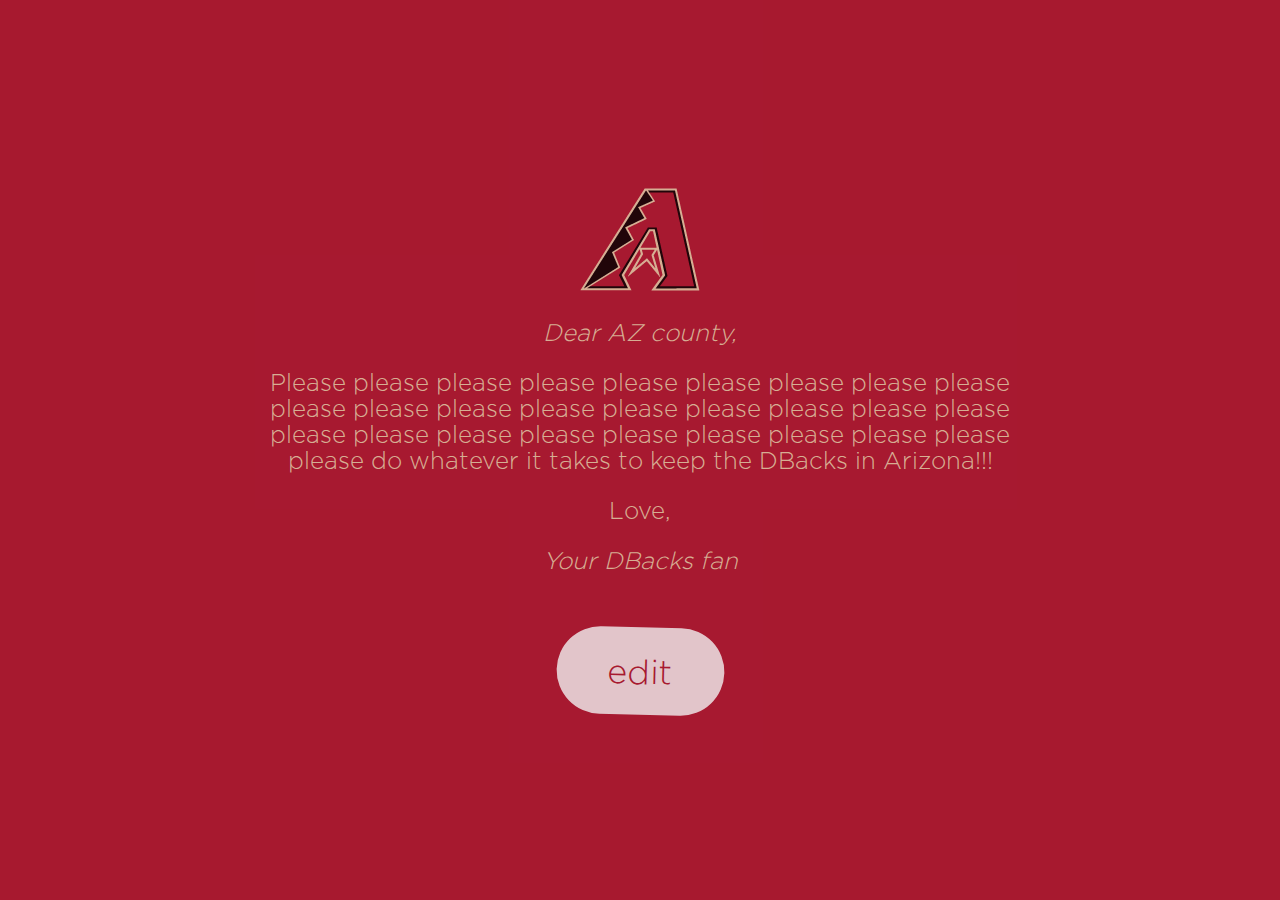
<file: dbacks/index.html>
<!doctype html>
<html lang="en">
	<head>
		<meta charset="utf-8">
		<title>Diamondbacks Fan Letter</title>
		<meta name="description" content="Diamondbacks Fan letter">
		<meta name="author" content="jacob debenedetto">
		<meta name="viewport" content="width=device-width, initial-scale=1, maximum-scale=1">
        <meta name="format-detection" content="telephone=no">
		<link rel='shortcut icon' type='image/x-icon' href='img/favicon.ico' />
        <link href="css/normalize.css" rel="stylesheet" type="text/css" />
        <link href="css/lity.min.css" rel="stylesheet" type="text/css" />
        <link href="css/stylesheet.css" rel="stylesheet" type="text/css" />
        <link href="https://fonts.googleapis.com/icon?family=Material+Icons" rel="stylesheet">
	</head>
	<body style="display:none; background-color: #a71930; overflow-x:hidden;">
        <section class="fullscreen style-one">
            <article>
                <hgroup>
                    <img src="img/arizona-diamondbacks-logo.png" />
                    <p><em>Dear AZ county,</em></p>
                    <p>Please please please please please please please please please please please please please please please please please please please please please please please please please please please please do whatever it takes to keep the DBacks in Arizona!!!</p>
                    <p>Love,</p>
                    <p><em id="name">Your DBacks fan</em></p>
                    <a class="small" onclick="editUrl()">edit</a>
                </hgroup>
            </article>
        </section>
        
        <!--construct pages with js-->
		<script type="text/javascript" src="js/jquery-3.2.1.min.js"></script>
		<script type="text/javascript" src="js/lity.min.js"></script>
		<script type="text/javascript" src="js/anime.min.js"></script>
		<script>
            $(document).ready(function(){
                fullscreen(null); 
                anime.timeline().add({ targets: 'hgroup > a', scale: 1.25, rotate: 5, delay: 500, duration: 500, easing: 'easeInOutCubic'}).add({ targets: 'hgroup > a', scale: 1, rotate: 0, duration: 500, easing: 'easeInOutCubic' });

                var url = window.location.href;
                var name = getParameterByName('name', url);
                if (name != null) $('#name').html(name);
            });
            function fullscreen(name) {
                $(name).addClass('fullscreen');
                $('.fullscreen').css({ "min-height": $(window).height() });
                $('body').fadeIn(1000);
            }
            function getParameterByName(name, url) {
                if (!url) url = window.location.href;
                name = name.replace(/[\[\]]/g, "\\$&");
                var regex = new RegExp("[?&]" + name + "(=([^&#]*)|&|#|$)"),
                    results = regex.exec(url);
                if (!results) return null;
                if (!results[2]) return '';
                return decodeURIComponent(results[2].replace(/\+/g, " "));
            }
            function editUrl(){
                var url = window.location.href;
                var cleanUrl = url.substring(0, url.indexOf('?'));
                var name = getParameterByName('name', url);
                if (name == null) name = $('#name').html();
                var newName = window.prompt("Name:", name);
                    location.replace(cleanUrl + "?name=" + newName); 
            }
            var $resize = $(window).resize(function () { fullscreen(null); }); //Listen to Window Resize
            $('[href*="#"]').click(function () { var href = $.attr(this, 'href'); $('html, body').animate({ scrollTop: $(href).offset().top }, 500, function () {}); return false;});
		</script>
        <script>
            (function(i,s,o,g,r,a,m){i['GoogleAnalyticsObject']=r;i[r]=i[r]||function(){
            (i[r].q=i[r].q||[]).push(arguments)},i[r].l=1*new Date();a=s.createElement(o),
            m=s.getElementsByTagName(o)[0];a.async=1;a.src=g;m.parentNode.insertBefore(a,m)
            })(window,document,'script','https://www.google-analytics.com/analytics.js','ga');
            ga('create', 'UA-73959203-1', 'auto');
            ga('send', 'pageview');
        </script>
	</body>
</html>
</file>
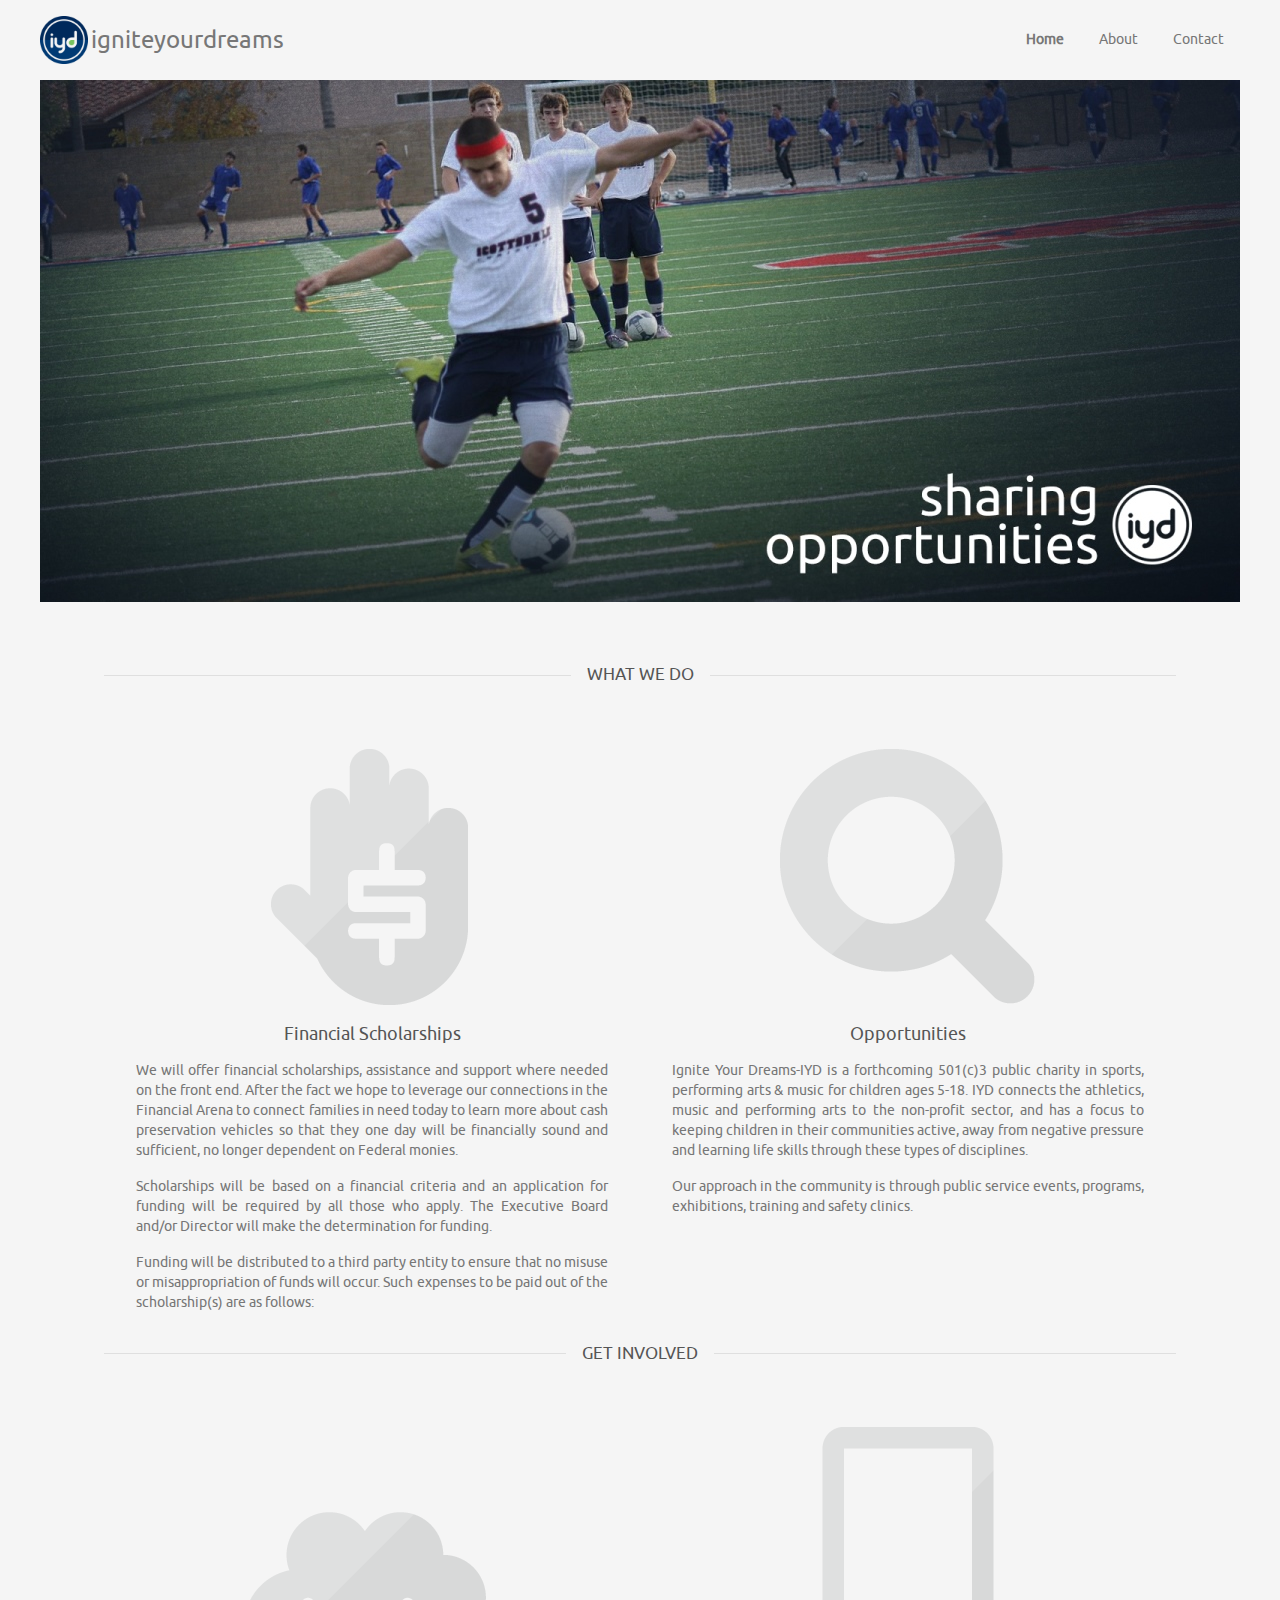
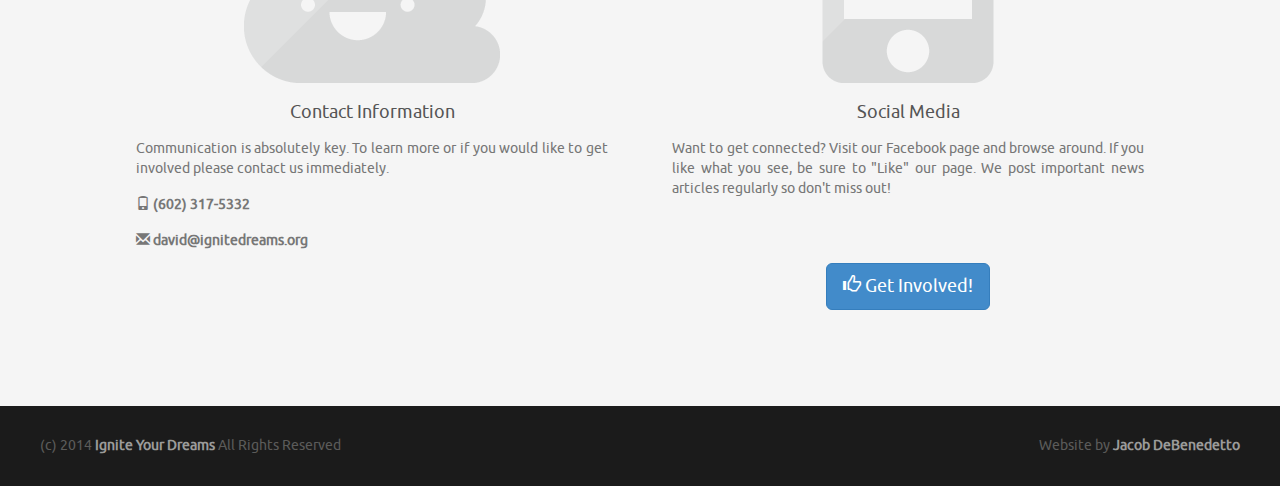
<file: 2016/iyd/index.html>
<!doctype html>
<html lang="en">
<head>
	<meta charset="utf-8">
	<title>Ignite Your Dreams</title>
	<meta name="description" content="IYD">
	<meta name="author" content="jacob debenedetto">
	<meta name="viewport" content="width=device-width, initial-scale=1, maximum-scale=1">
	<link rel="stylesheet" href="css/normalize.css">
	<link rel="stylesheet" href="css/bootstrap.min.css" media="screen">
	<link rel="stylesheet" href="css/stylesheet.css">
	<link rel='shortcut icon' type='image/x-icon' href='img/favicon.ico' />
</head>
<body>
	<!--Wrapper Class-->
	<div class="wrapper">
		<!--Header links-->
		<div class="header">
			<div class="left">
				<img src="img/logo.png" />
				<h1>igniteyourdreams</h1>
			</div>
			<div class="right">
				<ul>
					<a class="current" href="#"><li>Home</li></a>
					<a class="" href="#"><li>About</li></a>
					<a class="" href="#"><li>Contact</li></a>
				</ul>
			</div>
		</div>
		
		<!--Slideshow-->
		<div class="slider-div">
			<img src="img/header.jpg"/>
		</div>
		
		<!--body-->
		<div class="body">
			<h1><span> What We Do</span></h1>
			
			<div>
				<div class="item">
					<img src="img/cash.png" />
					<h2>Financial Scholarships</h2>
					<p>
						We will offer financial scholarships, assistance and support
						where needed on the front end. After the fact we hope to
						leverage our connections in the Financial Arena to connect
						families in need today to learn more about cash preservation
						vehicles so that they one day will be financially sound and
						sufficient, no longer dependent on Federal monies.
					</p>
					<p>
						Scholarships will be based on a financial criteria and an
						application for funding will be required by all those who apply.
						The Executive Board and/or Director will make the determination
						for funding. 
					</p>
					<p>
						Funding will be distributed to a third party entity
						to ensure that no misuse or misappropriation of funds will occur.
						Such expenses to be paid out of the scholarship(s) are as follows:
					</p>
				</div>
				
				<div class="item">
					<img src="img/search.png" />
					<h2>Opportunities</h2>
					<p>
						Ignite Your Dreams-IYD is a forthcoming 501(c)3 public charity in
						sports, performing arts & music for children ages 5-18. IYD
						connects the athletics, music and performing arts to the
						non-profit sector, and has a focus to keeping children in their
						communities active, away from negative pressure and learning life
						skills through these types of disciplines. 
					</p>
					<p>
						Our approach in the	community is through public service events,
						programs, exhibitions, training and safety clinics. 
					</p>
				</div>
			</div>
			
			<h1><span>Get Involved</span></h1>
			<div>
				<div class="item">
					<img src="img/cloud.png" />
					<h2>Contact Information</h2>
					<p>
						Communication is absolutely key. To learn more or if you would
						like to get involved please contact us immediately.
					</p>
					<p><span class="glyphicon glyphicon-phone"></span> <strong>(602) 317-5332</strong></p>
					<p><span class="glyphicon glyphicon-envelope"></span> <strong>david@ignitedreams.org</strong></p>
				</div>
				
				<div class="item">
					<img src="img/phone.png" />
					<h2>Social Media</h2>
					<p>
						Want to get connected? Visit our Facebook page and browse
						around. If you like what you see, be sure to "Like" our page.
						We post important news articles regularly so don't miss out!
					</p>
					<a type="button" class="btn btn-primary btn-lg" href="https://www.facebook.com/IYDfoundation" target="_blank">
						<span class="glyphicon glyphicon-thumbs-up"></span> Get Involved!
					</a>
				</div>
			</div>
		</div>
	</div>
	<div class="footer">
		<div class="wrapper">
			<div class="left">
				<span>(c) 2014 <strong>Ignite Your Dreams</strong> All Rights Reserved</span>
			</div>
			<div class="right">
				<span>Website by <strong>Jacob DeBenedetto</strong></span>
			</div>
		</div>
	</div>
</body>

<script type="text/javascript" src="js/jquery-2.1.0.js"></script>
<script type="text/javascript" src="js/bootstrap.min.js"></script>
<script>
	$(document).ready(function() {
		//for non-gallery items
		/*$('.image-popup-no-margins').magnificPopup({
			type: 'image',
			closeOnContentClick: true,
			closeBtnInside: false,
			fixedContentPos: true,
			mainClass: 'mfp-no-margins mfp-with-zoom', // class to remove default margin from left and right side
			image: {
				verticalFit: true
			},
			zoom: {
				enabled: true,
				duration: 300 // don't foget to change the duration also in CSS
			}
		});*/
	});
</script>
</html>
</file>
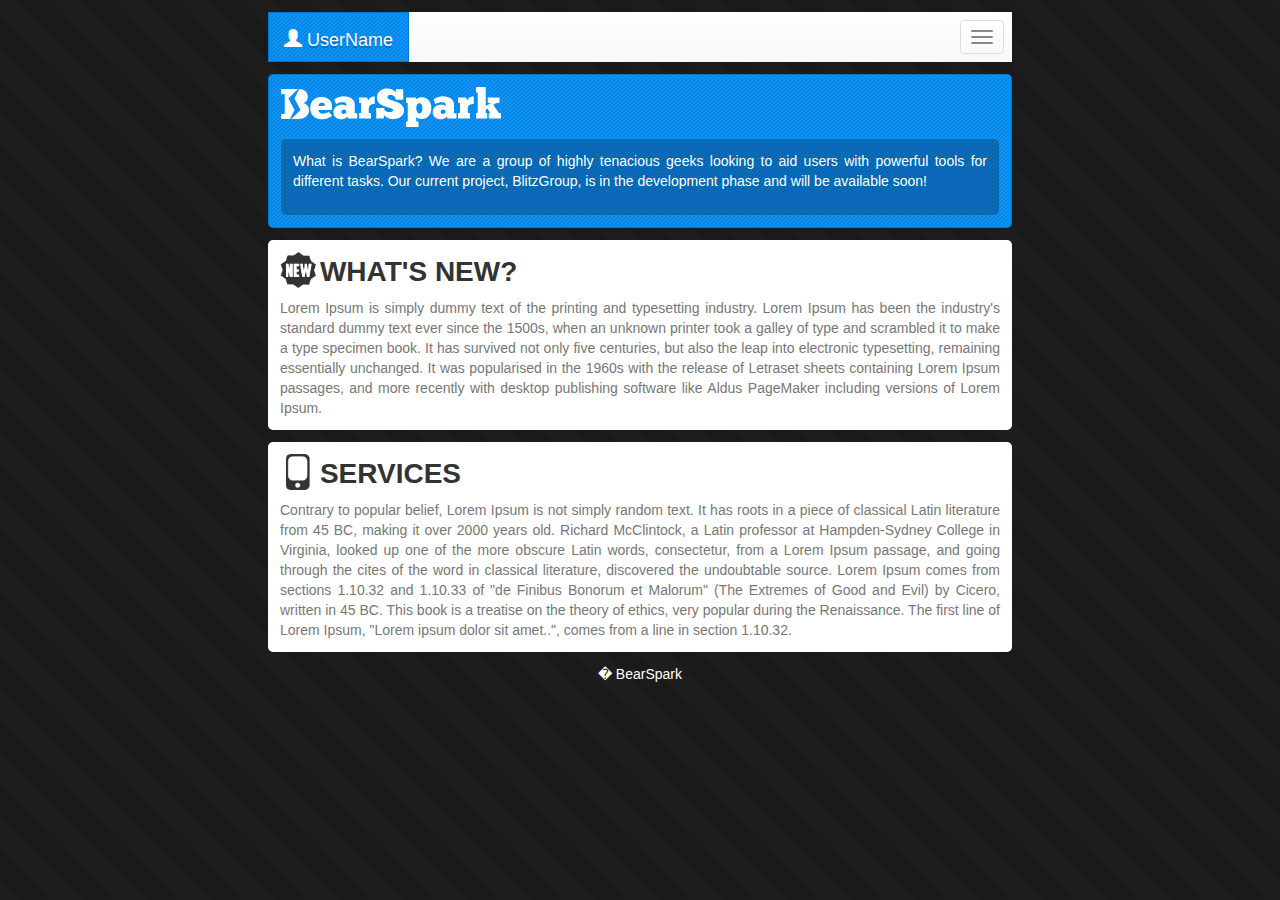
<file: 2016/sms/index.html>
<!DOCTYPE html>
<html>
  <head>
    <title>User.Name</title>
    <meta name="viewport" content="width=device-width, initial-scale=1.0">
    <link href="css/bootstrap.min.css" rel="stylesheet" media="screen">
    <link href="css/bootstrap-theme.min.css" rel="stylesheet" media="screen">
    <link href="css/custom-navbar.css" rel="stylesheet" media="screen">
    <link href="css/global.css" rel="stylesheet" media="screen">
    <!--<link rel="stylesheet" href="css/glide.css">-->
    
  </head>
  <body>
    <div class="header">
      <div class="container">
        <div class="navbar navbar-default navbar-top" role="navigation">
          <div class="navbar-header">
            <button type="button" class="navbar-toggle" data-toggle="collapse" data-target=".navbar-collapse">
              <span class="sr-only">Toggle navigation</span>
              <span class="icon-bar"></span>
              <span class="icon-bar"></span>
              <span class="icon-bar"></span>
            </button>
            <div>
              <a class="navbar-brand white" href="#"><span class="glyphicon glyphicon-user"></span>
                <span id="userName">UserName</span>
              </a>
            </div>
          </div>
          <div class="navbar-collapse collapse">
            <div class="row">
              <div class="col-xs-6">
                <form class="navbar-form navbar-right" role="form">
                  <div class="form-group">
                    <input type="text" placeholder="User Name" class="form-control">
                  </div>
                  <div class="form-group">
                    <input type="password" placeholder="Password" class="form-control">
                  </div>
                  <div><a class="c-button greenBG wide" href="userHome.html"><h2>SIGN IN</h2></a></div>
                  <div><a class="c-button orangeBG wide" href="#"><h2>NEED HELP?</h2></a></div>
                </form>  
              </div>
              <div class="col-xs-6">
                <p>Please provide your log in information. Not register? Don't sweat it, we'll get you set up in no time!</p>
                <div><a class="c-button blueBG" href="sign-up.html"><h2>SIGN ME UP!</h2></a></div>
              </div>
            </div>
          </div>
        </div>
      </div>
    </div>
    
    <div class="content">
      <div class="container">
        <div class="colorDiv blueBG">
          <img src="img/logo.png"/>
          <div class="colorDiv-body">
            <p>
              What is BearSpark? We are a group of highly tenacious geeks looking to aid users with
              powerful tools for different tasks. Our current project, BlitzGroup, is in the development
              phase and will be available soon!
            </p>
          </div>
        </div>
      </div>
      <div class="container">
        <div class="newsBox">
          <img src="img/newIcon.png" />
          <span>WHAT'S NEW?</span>
          <p>Lorem Ipsum is simply dummy text of the printing and typesetting industry. Lorem Ipsum has been the industry's standard dummy text ever since the 1500s, when an unknown printer took a galley of type and scrambled it to make a type specimen book. It has survived not only five centuries, but also the leap into electronic typesetting, remaining essentially unchanged. It was popularised in the 1960s with the release of Letraset sheets containing Lorem Ipsum passages, and more recently with desktop publishing software like Aldus PageMaker including versions of Lorem Ipsum.</p>
        </div>
        <div class="newsBox">
          <img src="img/serviceIcon.png" />
          <span>SERVICES</span>
          <p>Contrary to popular belief, Lorem Ipsum is not simply random text. It has roots in a piece of classical Latin literature from 45 BC, making it over 2000 years old. Richard McClintock, a Latin professor at Hampden-Sydney College in Virginia, looked up one of the more obscure Latin words, consectetur, from a Lorem Ipsum passage, and going through the cites of the word in classical literature, discovered the undoubtable source. Lorem Ipsum comes from sections 1.10.32 and 1.10.33 of "de Finibus Bonorum et Malorum" (The Extremes of Good and Evil) by Cicero, written in 45 BC. This book is a treatise on the theory of ethics, very popular during the Renaissance. The first line of Lorem Ipsum, "Lorem ipsum dolor sit amet..", comes from a line in section 1.10.32.</p>
        </div>
      </div>
      
      <div class="container">
        <footer><p>� BearSpark</p></footer>
      </div>
    </div>
    <!-- Placed at the end of the document so the pages load faster -->
    <script src="js/jquery-2.1.0.min.js"></script>
    <script src="js/bootstrap.min.js"></script>
    
    <!--<script src="js/jquery.glide.min.js"></script>
    <script>
      $('.slider').glide();
    </script>-->
  </body>
</html>
</file>
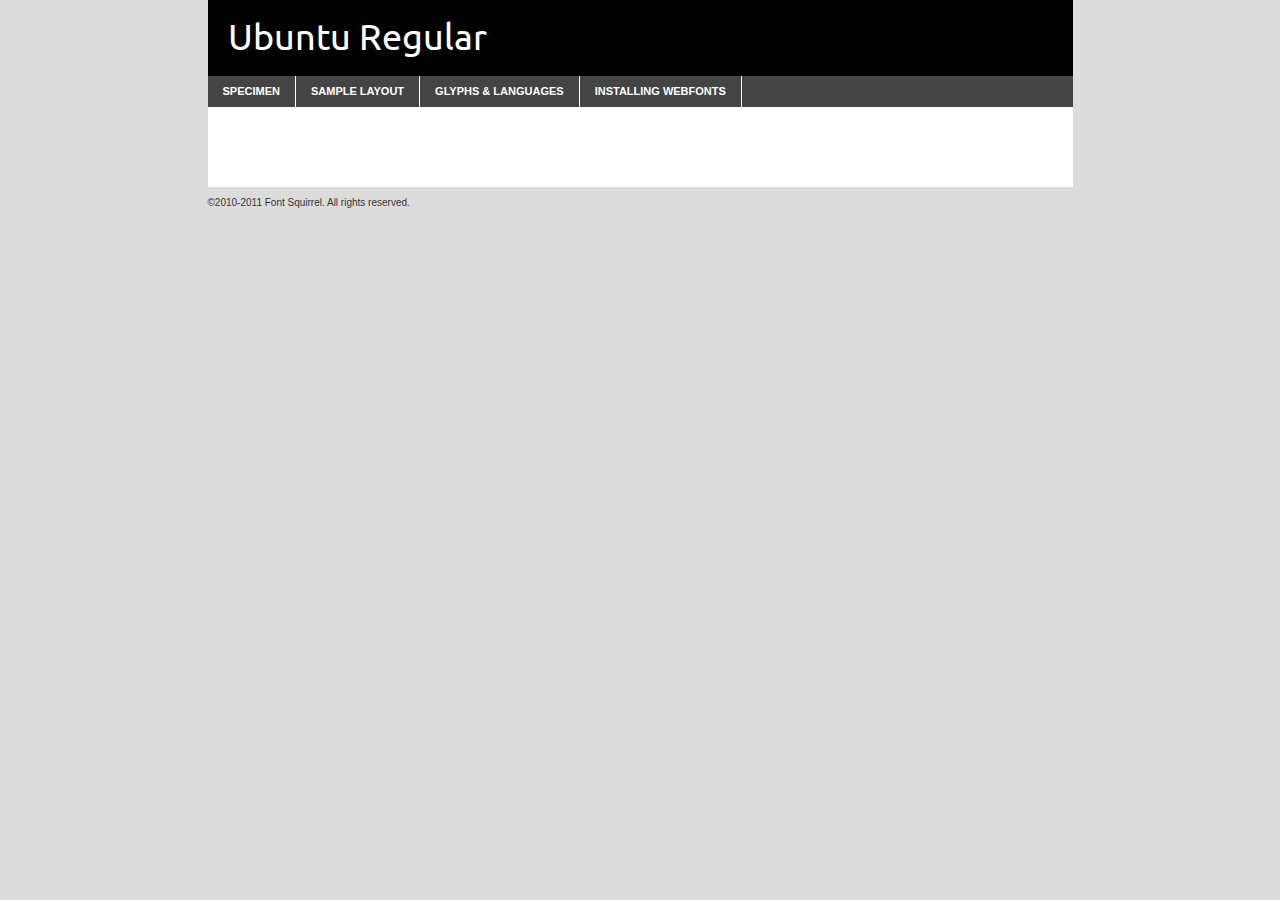
<file: 2016/fonts/ubuntu-demo.html>
<!DOCTYPE html PUBLIC "-//W3C//DTD XHTML 1.0 Transitional//EN"
	"http://www.w3.org/TR/xhtml1/DTD/xhtml1-transitional.dtd">

<html xmlns="http://www.w3.org/1999/xhtml" xml:lang="en" lang="en">
<head>
	<meta http-equiv="Content-Type" content="text/html; charset=utf-8" />
	<script src="http://ajax.googleapis.com/ajax/libs/jquery/1.7.2/jquery.min.js" type="text/javascript" charset="utf-8"></script>
	<script src="specimen_files/easytabs.js" type="text/javascript" charset="utf-8"></script>
	<link rel="stylesheet" href="specimen_files/specimen_stylesheet.css" type="text/css" charset="utf-8" />
	<link rel="stylesheet" href="stylesheet.css" type="text/css" charset="utf-8" />

	<style type="text/css">
					body{
				font-family: 'ubunturegular';
							}
		</style>

	<title>Ubuntu Regular Specimen</title>
	
	
	<script type="text/javascript" charset="utf-8">
		$(document).ready(function() {
			$('#container').easyTabs({defaultContent:1});
		});
	</script>
</head>

<body>
<div id="container">
	<div id="header">
		Ubuntu Regular	</div>
	<ul class="tabs">
		<li><a href="#specimen">Specimen</a></li>
		<li><a href="#layout">Sample Layout</a></li>
				<li><a href="#glyphs">Glyphs &amp; Languages</a></li>
		<li><a href="#installing">Installing Webfonts</a></li>
		
	</ul>
	
	<div id="main_content">

		
			<div id="specimen">
		
				<div class="section">
					<div class="grid12 firstcol">
						<div class="huge">AaBb</div>
					</div>
				</div>
		
				<div class="section">
					<div class="glyph_range">A&#x200B;B&#x200b;C&#x200b;D&#x200b;E&#x200b;F&#x200b;G&#x200b;H&#x200b;I&#x200b;J&#x200b;K&#x200b;L&#x200b;M&#x200b;N&#x200b;O&#x200b;P&#x200b;Q&#x200b;R&#x200b;S&#x200b;T&#x200b;U&#x200b;V&#x200b;W&#x200b;X&#x200b;Y&#x200b;Z&#x200b;a&#x200b;b&#x200b;c&#x200b;d&#x200b;e&#x200b;f&#x200b;g&#x200b;h&#x200b;i&#x200b;j&#x200b;k&#x200b;l&#x200b;m&#x200b;n&#x200b;o&#x200b;p&#x200b;q&#x200b;r&#x200b;s&#x200b;t&#x200b;u&#x200b;v&#x200b;w&#x200b;x&#x200b;y&#x200b;z&#x200b;1&#x200b;2&#x200b;3&#x200b;4&#x200b;5&#x200b;6&#x200b;7&#x200b;8&#x200b;9&#x200b;0&#x200b;&amp;&#x200b;.&#x200b;,&#x200b;?&#x200b;!&#x200b;&#64;&#x200b;(&#x200b;)&#x200b;#&#x200b;$&#x200b;%&#x200b;*&#x200b;+&#x200b;-&#x200b;=&#x200b;:&#x200b;;</div>
				</div>
				<div class="section">
					<div class="grid12 firstcol">
						<table class="sample_table">
							<tr><td>10</td><td class="size10">abcdefghijklmnopqrstuvwxyzABCDEFGHIJKLMNOPQRSTUVWXYZ0123456789abcdefghijklmnopqrstuvwxyzABCDEFGHIJKLMNOPQRSTUVWXYZ0123456789abcdefghijklmnopqrstuvwxyzABCDEFGHIJKLMNOPQRSTUVWXYZ</td></tr>
							<tr><td>11</td><td class="size11">abcdefghijklmnopqrstuvwxyzABCDEFGHIJKLMNOPQRSTUVWXYZ0123456789abcdefghijklmnopqrstuvwxyzABCDEFGHIJKLMNOPQRSTUVWXYZ0123456789abcdefghijklmnopqrstuvwxyzABCDEFGHIJKLMNOPQRSTUVWXYZ</td></tr>
							<tr><td>12</td><td class="size12">abcdefghijklmnopqrstuvwxyzABCDEFGHIJKLMNOPQRSTUVWXYZ0123456789abcdefghijklmnopqrstuvwxyzABCDEFGHIJKLMNOPQRSTUVWXYZ0123456789abcdefghijklmnopqrstuvwxyzABCDEFGHIJKLMNOPQRSTUVWXYZ</td></tr>
							<tr><td>13</td><td class="size13">abcdefghijklmnopqrstuvwxyzABCDEFGHIJKLMNOPQRSTUVWXYZ0123456789abcdefghijklmnopqrstuvwxyzABCDEFGHIJKLMNOPQRSTUVWXYZ0123456789abcdefghijklmnopqrstuvwxyzABCDEFGHIJKLMNOPQRSTUVWXYZ</td></tr>
							<tr><td>14</td><td class="size14">abcdefghijklmnopqrstuvwxyzABCDEFGHIJKLMNOPQRSTUVWXYZ0123456789abcdefghijklmnopqrstuvwxyzABCDEFGHIJKLMNOPQRSTUVWXYZ0123456789abcdefghijklmnopqrstuvwxyzABCDEFGHIJKLMNOPQRSTUVWXYZ</td></tr>
							<tr><td>16</td><td class="size16">abcdefghijklmnopqrstuvwxyzABCDEFGHIJKLMNOPQRSTUVWXYZ0123456789abcdefghijklmnopqrstuvwxyzABCDEFGHIJKLMNOPQRSTUVWXYZ</td></tr>
							<tr><td>18</td><td class="size18">abcdefghijklmnopqrstuvwxyzABCDEFGHIJKLMNOPQRSTUVWXYZ0123456789abcdefghijklmnopqrstuvwxyzABCDEFGHIJKLMNOPQRSTUVWXYZ</td></tr>
							<tr><td>20</td><td class="size20">abcdefghijklmnopqrstuvwxyzABCDEFGHIJKLMNOPQRSTUVWXYZ0123456789abcdefghijklmnopqrstuvwxyzABCDEFGHIJKLMNOPQRSTUVWXYZ</td></tr>
							<tr><td>24</td><td class="size24">abcdefghijklmnopqrstuvwxyzABCDEFGHIJKLMNOPQRSTUVWXYZ0123456789abcdefghijklmnopqrstuvwxyzABCDEFGHIJKLMNOPQRSTUVWXYZ</td></tr>
							<tr><td>30</td><td class="size30">abcdefghijklmnopqrstuvwxyzABCDEFGHIJKLMNOPQRSTUVWXYZ0123456789abcdefghijklmnopqrstuvwxyzABCDEFGHIJKLMNOPQRSTUVWXYZ</td></tr>
							<tr><td>36</td><td class="size36">abcdefghijklmnopqrstuvwxyzABCDEFGHIJKLMNOPQRSTUVWXYZ0123456789abcdefghijklmnopqrstuvwxyzABCDEFGHIJKLMNOPQRSTUVWXYZ</td></tr>
							<tr><td>48</td><td class="size48">abcdefghijklmnopqrstuvwxyzABCDEFGHIJKLMNOPQRSTUVWXYZ0123456789abcdefghijklmnopqrstuvwxyzABCDEFGHIJKLMNOPQRSTUVWXYZ</td></tr>
							<tr><td>60</td><td class="size60">abcdefghijklmnopqrstuvwxyzABCDEFGHIJKLMNOPQRSTUVWXYZ0123456789abcdefghijklmnopqrstuvwxyzABCDEFGHIJKLMNOPQRSTUVWXYZ</td></tr>
							<tr><td>72</td><td class="size72">abcdefghijklmnopqrstuvwxyzABCDEFGHIJKLMNOPQRSTUVWXYZ0123456789abcdefghijklmnopqrstuvwxyzABCDEFGHIJKLMNOPQRSTUVWXYZ</td></tr>
							<tr><td>90</td><td class="size90">abcdefghijklmnopqrstuvwxyzABCDEFGHIJKLMNOPQRSTUVWXYZ0123456789abcdefghijklmnopqrstuvwxyzABCDEFGHIJKLMNOPQRSTUVWXYZ</td></tr>
						</table>
				
					</div>
			
				</div>
		
		
		
								<div class="section" id="bodycomparison">


										<div id="xheight">
				<div class="fontbody">&#x25FC;&#x25FC;&#x25FC;&#x25FC;&#x25FC;&#x25FC;&#x25FC;&#x25FC;&#x25FC;&#x25FC;&#x25FC;&#x25FC;&#x25FC;&#x25FC;&#x25FC;&#x25FC;&#x25FC;&#x25FC;&#x25FC;&#x25FC;&#x25FC;&#x25FC;&#x25FC;&#x25FC;&#x25FC;&#x25FC;&#x25FC;&#x25FC;&#x25FC;&#x25FC;&#x25FC;&#x25FC;&#x25FC;&#x25FC;&#x25FC;&#x25FC;&#x25FC;&#x25FC;&#x25FC;&#x25FC;&#x25FC;&#x25FC;&#x25FC;&#x25FC;&#x25FC;&#x25FC;&#x25FC;&#x25FC;&#x25FC;&#x25FC;&#x25FC;&#x25FC;&#x25FC;&#x25FC;&#x25FC;&#x25FC;&#x25FC;&#x25FC;&#x25FC;&#x25FC;&#x25FC;&#x25FC;&#x25FC;&#x25FC;&#x25FC;&#x25FC;&#x25FC;&#x25FC;&#x25FC;&#x25FC;&#x25FC;&#x25FC;&#x25FC;&#x25FC;&#x25FC;&#x25FC;&#x25FC;&#x25FC;&#x25FC;&#x25FC;&#x25FC;&#x25FC;&#x25FC;&#x25FC;&#x25FC;&#x25FC;&#x25FC;&#x25FC;&#x25FC;&#x25FC;&#x25FC;&#x25FC;&#x25FC;&#x25FC;&#x25FC;&#x25FC;&#x25FC;&#x25FC;&#x25FC;body</div><div class="arialbody">body</div><div class="verdanabody">body</div><div class="georgiabody">body</div></div>
										<div class="fontbody" style="z-index:1">
											body<span>Ubuntu Regular</span>
										</div>
										<div class="arialbody" style="z-index:1">
											body<span>Arial</span>
										</div>
										<div class="verdanabody" style="z-index:1">
											body<span>Verdana</span>
										</div>
										<div class="georgiabody" style="z-index:1">
											body<span>Georgia</span>
										</div>



								</div>
		
		
				<div class="section psample psample_row1" id="">
					
					<div class="grid2 firstcol">
						<p class="size10"><span>10.</span>Aenean lacinia bibendum nulla sed consectetur. Fusce dapibus, tellus ac cursus commodo, tortor mauris condimentum nibh, ut fermentum massa justo sit amet risus. Nullam id dolor id nibh ultricies vehicula ut id elit. Cum sociis natoque penatibus et magnis dis parturient montes, nascetur ridiculus mus. Nulla vitae elit libero, a pharetra augue.</p>
			
					</div>
					<div class="grid3">
						<p class="size11"><span>11.</span>Aenean lacinia bibendum nulla sed consectetur. Fusce dapibus, tellus ac cursus commodo, tortor mauris condimentum nibh, ut fermentum massa justo sit amet risus. Nullam id dolor id nibh ultricies vehicula ut id elit. Cum sociis natoque penatibus et magnis dis parturient montes, nascetur ridiculus mus. Nulla vitae elit libero, a pharetra augue.</p>
			
					</div>
					<div class="grid3">
						<p class="size12"><span>12.</span>Aenean lacinia bibendum nulla sed consectetur. Fusce dapibus, tellus ac cursus commodo, tortor mauris condimentum nibh, ut fermentum massa justo sit amet risus. Nullam id dolor id nibh ultricies vehicula ut id elit. Cum sociis natoque penatibus et magnis dis parturient montes, nascetur ridiculus mus. Nulla vitae elit libero, a pharetra augue.</p>
			
					</div>
					<div class="grid4">
						<p class="size13"><span>13.</span>Aenean lacinia bibendum nulla sed consectetur. Fusce dapibus, tellus ac cursus commodo, tortor mauris condimentum nibh, ut fermentum massa justo sit amet risus. Nullam id dolor id nibh ultricies vehicula ut id elit. Cum sociis natoque penatibus et magnis dis parturient montes, nascetur ridiculus mus. Nulla vitae elit libero, a pharetra augue.</p>
			
					</div>
					<div class="white_blend"></div>
					
				</div>
				<div class="section psample psample_row2" id="">
					<div class="grid3 firstcol">
						<p class="size14"><span>14.</span>Aenean lacinia bibendum nulla sed consectetur. Fusce dapibus, tellus ac cursus commodo, tortor mauris condimentum nibh, ut fermentum massa justo sit amet risus. Nullam id dolor id nibh ultricies vehicula ut id elit. Cum sociis natoque penatibus et magnis dis parturient montes, nascetur ridiculus mus. Nulla vitae elit libero, a pharetra augue.</p>
			
					</div>
					<div class="grid4">
						<p class="size16"><span>16.</span>Aenean lacinia bibendum nulla sed consectetur. Fusce dapibus, tellus ac cursus commodo, tortor mauris condimentum nibh, ut fermentum massa justo sit amet risus. Nullam id dolor id nibh ultricies vehicula ut id elit. Cum sociis natoque penatibus et magnis dis parturient montes, nascetur ridiculus mus. Nulla vitae elit libero, a pharetra augue.</p>
			
					</div>
					<div class="grid5">
						<p class="size18"><span>18.</span>Aenean lacinia bibendum nulla sed consectetur. Fusce dapibus, tellus ac cursus commodo, tortor mauris condimentum nibh, ut fermentum massa justo sit amet risus. Nullam id dolor id nibh ultricies vehicula ut id elit. Cum sociis natoque penatibus et magnis dis parturient montes, nascetur ridiculus mus. Nulla vitae elit libero, a pharetra augue.</p>
			
					</div>

					<div class="white_blend"></div>

				</div>
				
				<div class="section psample psample_row3" id="">
					<div class="grid5 firstcol">
						<p class="size20"><span>20.</span>Aenean lacinia bibendum nulla sed consectetur. Fusce dapibus, tellus ac cursus commodo, tortor mauris condimentum nibh, ut fermentum massa justo sit amet risus. Nullam id dolor id nibh ultricies vehicula ut id elit. Cum sociis natoque penatibus et magnis dis parturient montes, nascetur ridiculus mus. Nulla vitae elit libero, a pharetra augue.</p>
					</div>
					<div class="grid7">
						<p class="size24"><span>24.</span>Aenean lacinia bibendum nulla sed consectetur. Fusce dapibus, tellus ac cursus commodo, tortor mauris condimentum nibh, ut fermentum massa justo sit amet risus. Nullam id dolor id nibh ultricies vehicula ut id elit. Cum sociis natoque penatibus et magnis dis parturient montes, nascetur ridiculus mus. Nulla vitae elit libero, a pharetra augue.</p>
					</div>
					
					<div class="white_blend"></div>
					
				</div>
				
				<div class="section psample psample_row4" id="">
					<div class="grid12 firstcol">
						<p class="size30"><span>30.</span>Aenean lacinia bibendum nulla sed consectetur. Fusce dapibus, tellus ac cursus commodo, tortor mauris condimentum nibh, ut fermentum massa justo sit amet risus. Nullam id dolor id nibh ultricies vehicula ut id elit. Cum sociis natoque penatibus et magnis dis parturient montes, nascetur ridiculus mus. Nulla vitae elit libero, a pharetra augue.</p>
					</div>
					<div class="white_blend"></div>
					
				</div>
				
				
				
				<div class="section psample psample_row1 fullreverse">
					<div class="grid2 firstcol">
						<p class="size10"><span>10.</span>Aenean lacinia bibendum nulla sed consectetur. Fusce dapibus, tellus ac cursus commodo, tortor mauris condimentum nibh, ut fermentum massa justo sit amet risus. Nullam id dolor id nibh ultricies vehicula ut id elit. Cum sociis natoque penatibus et magnis dis parturient montes, nascetur ridiculus mus. Nulla vitae elit libero, a pharetra augue.</p>
			
					</div>
					<div class="grid3">
						<p class="size11"><span>11.</span>Aenean lacinia bibendum nulla sed consectetur. Fusce dapibus, tellus ac cursus commodo, tortor mauris condimentum nibh, ut fermentum massa justo sit amet risus. Nullam id dolor id nibh ultricies vehicula ut id elit. Cum sociis natoque penatibus et magnis dis parturient montes, nascetur ridiculus mus. Nulla vitae elit libero, a pharetra augue.</p>
			
					</div>
					<div class="grid3">
						<p class="size12"><span>12.</span>Aenean lacinia bibendum nulla sed consectetur. Fusce dapibus, tellus ac cursus commodo, tortor mauris condimentum nibh, ut fermentum massa justo sit amet risus. Nullam id dolor id nibh ultricies vehicula ut id elit. Cum sociis natoque penatibus et magnis dis parturient montes, nascetur ridiculus mus. Nulla vitae elit libero, a pharetra augue.</p>
			
					</div>
					<div class="grid4">
						<p class="size13"><span>13.</span>Aenean lacinia bibendum nulla sed consectetur. Fusce dapibus, tellus ac cursus commodo, tortor mauris condimentum nibh, ut fermentum massa justo sit amet risus. Nullam id dolor id nibh ultricies vehicula ut id elit. Cum sociis natoque penatibus et magnis dis parturient montes, nascetur ridiculus mus. Nulla vitae elit libero, a pharetra augue.</p>
			
					</div>
					<div class="black_blend"></div>
					
				</div>
				
				<div class="section psample psample_row2 fullreverse">
					<div class="grid3 firstcol">
						<p class="size14"><span>14.</span>Aenean lacinia bibendum nulla sed consectetur. Fusce dapibus, tellus ac cursus commodo, tortor mauris condimentum nibh, ut fermentum massa justo sit amet risus. Nullam id dolor id nibh ultricies vehicula ut id elit. Cum sociis natoque penatibus et magnis dis parturient montes, nascetur ridiculus mus. Nulla vitae elit libero, a pharetra augue.</p>
			
					</div>
					<div class="grid4">
						<p class="size16"><span>16.</span>Aenean lacinia bibendum nulla sed consectetur. Fusce dapibus, tellus ac cursus commodo, tortor mauris condimentum nibh, ut fermentum massa justo sit amet risus. Nullam id dolor id nibh ultricies vehicula ut id elit. Cum sociis natoque penatibus et magnis dis parturient montes, nascetur ridiculus mus. Nulla vitae elit libero, a pharetra augue.</p>
			
					</div>
					<div class="grid5">
						<p class="size18"><span>18.</span>Aenean lacinia bibendum nulla sed consectetur. Fusce dapibus, tellus ac cursus commodo, tortor mauris condimentum nibh, ut fermentum massa justo sit amet risus. Nullam id dolor id nibh ultricies vehicula ut id elit. Cum sociis natoque penatibus et magnis dis parturient montes, nascetur ridiculus mus. Nulla vitae elit libero, a pharetra augue.</p>
			
					</div>
					<div class="black_blend"></div>

				</div>
				
				<div class="section psample fullreverse psample_row3" id="">
					<div class="grid5 firstcol">
						<p class="size20"><span>20.</span>Aenean lacinia bibendum nulla sed consectetur. Fusce dapibus, tellus ac cursus commodo, tortor mauris condimentum nibh, ut fermentum massa justo sit amet risus. Nullam id dolor id nibh ultricies vehicula ut id elit. Cum sociis natoque penatibus et magnis dis parturient montes, nascetur ridiculus mus. Nulla vitae elit libero, a pharetra augue.</p>
					</div>
					<div class="grid7">
						<p class="size24"><span>24.</span>Aenean lacinia bibendum nulla sed consectetur. Fusce dapibus, tellus ac cursus commodo, tortor mauris condimentum nibh, ut fermentum massa justo sit amet risus. Nullam id dolor id nibh ultricies vehicula ut id elit. Cum sociis natoque penatibus et magnis dis parturient montes, nascetur ridiculus mus. Nulla vitae elit libero, a pharetra augue.</p>
					</div>
					
					<div class="black_blend"></div>
					
				</div>
				
				<div class="section psample fullreverse psample_row4" id="" style="border-bottom: 20px #000 solid;">
					<div class="grid12 firstcol">
						<p class="size30"><span>30.</span>Aenean lacinia bibendum nulla sed consectetur. Fusce dapibus, tellus ac cursus commodo, tortor mauris condimentum nibh, ut fermentum massa justo sit amet risus. Nullam id dolor id nibh ultricies vehicula ut id elit. Cum sociis natoque penatibus et magnis dis parturient montes, nascetur ridiculus mus. Nulla vitae elit libero, a pharetra augue.</p>
					</div>
					<div class="black_blend"></div>
					
				</div>
				
				
				
				
			</div>
			
			<div id="layout">
				
				<div class="section">
					
					<div class="grid12 firstcol">
						<h1>Lorem Ipsum Dolor</h1>
						<h2>Etiam porta sem malesuada magna mollis euismod</h2>
						
						<p class="byline">By <a href="#link">Aenean Lacinia</a></p>
					</div>
				</div>
				<div class="section">
					<div class="grid8 firstcol">
						<p class="large">Donec sed odio dui. Morbi leo risus, porta ac consectetur ac, vestibulum at eros. Fusce dapibus, tellus ac cursus commodo, tortor mauris condimentum nibh, ut fermentum massa justo sit amet risus. </p>

						
						<h3>Pellentesque ornare sem</h3>

						<p>Maecenas sed diam eget risus varius blandit sit amet non magna. Maecenas faucibus mollis interdum. Donec ullamcorper nulla non metus auctor fringilla. Nullam id dolor id nibh ultricies vehicula ut id elit. Nullam id dolor id nibh ultricies vehicula ut id elit. </p>

						<p>Aenean eu leo quam. Pellentesque ornare sem lacinia quam venenatis vestibulum. Lorem ipsum dolor sit amet, consectetur adipiscing elit. Cum sociis natoque penatibus et magnis dis parturient montes, nascetur ridiculus mus. </p>

						<p>Nulla vitae elit libero, a pharetra augue. Praesent commodo cursus magna, vel scelerisque nisl consectetur et. Aenean lacinia bibendum nulla sed consectetur. </p>

						<p>Nullam quis risus eget urna mollis ornare vel eu leo. Nullam quis risus eget urna mollis ornare vel eu leo. Maecenas sed diam eget risus varius blandit sit amet non magna. Donec ullamcorper nulla non metus auctor fringilla. </p>

						<h3>Cras mattis consectetur</h3>

						<p>Aenean eu leo quam. Pellentesque ornare sem lacinia quam venenatis vestibulum. Aenean lacinia bibendum nulla sed consectetur. Integer posuere erat a ante venenatis dapibus posuere velit aliquet. Cras mattis consectetur purus sit amet fermentum. </p>

						<p>Nullam id dolor id nibh ultricies vehicula ut id elit. Nullam quis risus eget urna mollis ornare vel eu leo. Cras mattis consectetur purus sit amet fermentum.</p>
					</div>
					
					<div class="grid4 sidebar">
						
						<div class="box reverse">
							<p class="last">Nullam quis risus eget urna mollis ornare vel eu leo. Donec ullamcorper nulla non metus auctor fringilla. Cras mattis consectetur purus sit amet fermentum. Sed posuere consectetur est at lobortis. Lorem ipsum dolor sit amet, consectetur adipiscing elit. </p>
						</div>
						
						<p class="caption">Maecenas sed diam eget risus varius.</p>

						<p>Vestibulum id ligula porta felis euismod semper. Integer posuere erat a ante venenatis dapibus posuere velit aliquet. Vestibulum id ligula porta felis euismod semper. Sed posuere consectetur est at lobortis. Maecenas sed diam eget risus varius blandit sit amet non magna. Fusce dapibus, tellus ac cursus commodo, tortor mauris condimentum nibh, ut fermentum massa justo sit amet risus. </p>

					

						<p>Duis mollis, est non commodo luctus, nisi erat porttitor ligula, eget lacinia odio sem nec elit. Aenean lacinia bibendum nulla sed consectetur. Vivamus sagittis lacus vel augue laoreet rutrum faucibus dolor auctor. Aenean lacinia bibendum nulla sed consectetur. Nullam quis risus eget urna mollis ornare vel eu leo. </p>

						<p>Praesent commodo cursus magna, vel scelerisque nisl consectetur et. Donec ullamcorper nulla non metus auctor fringilla. Maecenas faucibus mollis interdum. Fusce dapibus, tellus ac cursus commodo, tortor mauris condimentum nibh, ut fermentum massa justo sit amet risus. </p>

					</div>
				</div>
				
			</div>


			



		<div id="glyphs">
			<div class="section">
				<div class="grid12 firstcol">
			
				<h1>Language Support</h1>
				<p>The subset of Ubuntu Regular in this kit supports the following languages:<br />
			
					Albanian, Basque, Breton, Chamorro, Danish, Dutch, English, Faroese, Finnish, French, Frisian, Galician, German, Icelandic, Italian, Malagasy, Norwegian, Portuguese, Spanish, Swedish				</p>
				<h1>Glyph Chart</h1>
				<p>The subset of Ubuntu Regular in this kit includes all the glyphs listed below. Unicode entities are included above each glyph to help you insert individual characters into your layout.</p>
				<div id="glyph_chart">
			
																				 <div><p>&amp;#29;</p>&#29;</div>
																				 <div><p>&amp;#13;</p>&#13;</div>
																				 <div><p>&amp;#29;</p>&#29;</div>
																				 <div><p>&amp;#32;</p>&#32;</div>
																				 <div><p>&amp;#33;</p>&#33;</div>
																				 <div><p>&amp;#34;</p>&#34;</div>
																				 <div><p>&amp;#35;</p>&#35;</div>
																				 <div><p>&amp;#36;</p>&#36;</div>
																				 <div><p>&amp;#37;</p>&#37;</div>
																				 <div><p>&amp;#38;</p>&#38;</div>
																				 <div><p>&amp;#39;</p>&#39;</div>
																				 <div><p>&amp;#40;</p>&#40;</div>
																				 <div><p>&amp;#41;</p>&#41;</div>
																				 <div><p>&amp;#42;</p>&#42;</div>
																				 <div><p>&amp;#43;</p>&#43;</div>
																				 <div><p>&amp;#44;</p>&#44;</div>
																				 <div><p>&amp;#45;</p>&#45;</div>
																				 <div><p>&amp;#46;</p>&#46;</div>
																				 <div><p>&amp;#47;</p>&#47;</div>
																				 <div><p>&amp;#48;</p>&#48;</div>
																				 <div><p>&amp;#49;</p>&#49;</div>
																				 <div><p>&amp;#50;</p>&#50;</div>
																				 <div><p>&amp;#51;</p>&#51;</div>
																				 <div><p>&amp;#52;</p>&#52;</div>
																				 <div><p>&amp;#53;</p>&#53;</div>
																				 <div><p>&amp;#54;</p>&#54;</div>
																				 <div><p>&amp;#55;</p>&#55;</div>
																				 <div><p>&amp;#56;</p>&#56;</div>
																				 <div><p>&amp;#57;</p>&#57;</div>
																				 <div><p>&amp;#58;</p>&#58;</div>
																				 <div><p>&amp;#59;</p>&#59;</div>
																				 <div><p>&amp;#60;</p>&#60;</div>
																				 <div><p>&amp;#61;</p>&#61;</div>
																				 <div><p>&amp;#62;</p>&#62;</div>
																				 <div><p>&amp;#63;</p>&#63;</div>
																				 <div><p>&amp;#64;</p>&#64;</div>
																				 <div><p>&amp;#65;</p>&#65;</div>
																				 <div><p>&amp;#66;</p>&#66;</div>
																				 <div><p>&amp;#67;</p>&#67;</div>
																				 <div><p>&amp;#68;</p>&#68;</div>
																				 <div><p>&amp;#69;</p>&#69;</div>
																				 <div><p>&amp;#70;</p>&#70;</div>
																				 <div><p>&amp;#71;</p>&#71;</div>
																				 <div><p>&amp;#72;</p>&#72;</div>
																				 <div><p>&amp;#73;</p>&#73;</div>
																				 <div><p>&amp;#74;</p>&#74;</div>
																				 <div><p>&amp;#75;</p>&#75;</div>
																				 <div><p>&amp;#76;</p>&#76;</div>
																				 <div><p>&amp;#77;</p>&#77;</div>
																				 <div><p>&amp;#78;</p>&#78;</div>
																				 <div><p>&amp;#79;</p>&#79;</div>
																				 <div><p>&amp;#80;</p>&#80;</div>
																				 <div><p>&amp;#81;</p>&#81;</div>
																				 <div><p>&amp;#82;</p>&#82;</div>
																				 <div><p>&amp;#83;</p>&#83;</div>
																				 <div><p>&amp;#84;</p>&#84;</div>
																				 <div><p>&amp;#85;</p>&#85;</div>
																				 <div><p>&amp;#86;</p>&#86;</div>
																				 <div><p>&amp;#87;</p>&#87;</div>
																				 <div><p>&amp;#88;</p>&#88;</div>
																				 <div><p>&amp;#89;</p>&#89;</div>
																				 <div><p>&amp;#90;</p>&#90;</div>
																				 <div><p>&amp;#91;</p>&#91;</div>
																				 <div><p>&amp;#92;</p>&#92;</div>
																				 <div><p>&amp;#93;</p>&#93;</div>
																				 <div><p>&amp;#94;</p>&#94;</div>
																				 <div><p>&amp;#95;</p>&#95;</div>
																				 <div><p>&amp;#96;</p>&#96;</div>
																				 <div><p>&amp;#97;</p>&#97;</div>
																				 <div><p>&amp;#98;</p>&#98;</div>
																				 <div><p>&amp;#99;</p>&#99;</div>
																				 <div><p>&amp;#100;</p>&#100;</div>
																				 <div><p>&amp;#101;</p>&#101;</div>
																				 <div><p>&amp;#102;</p>&#102;</div>
																				 <div><p>&amp;#103;</p>&#103;</div>
																				 <div><p>&amp;#104;</p>&#104;</div>
																				 <div><p>&amp;#105;</p>&#105;</div>
																				 <div><p>&amp;#106;</p>&#106;</div>
																				 <div><p>&amp;#107;</p>&#107;</div>
																				 <div><p>&amp;#108;</p>&#108;</div>
																				 <div><p>&amp;#109;</p>&#109;</div>
																				 <div><p>&amp;#110;</p>&#110;</div>
																				 <div><p>&amp;#111;</p>&#111;</div>
																				 <div><p>&amp;#112;</p>&#112;</div>
																				 <div><p>&amp;#113;</p>&#113;</div>
																				 <div><p>&amp;#114;</p>&#114;</div>
																				 <div><p>&amp;#115;</p>&#115;</div>
																				 <div><p>&amp;#116;</p>&#116;</div>
																				 <div><p>&amp;#117;</p>&#117;</div>
																				 <div><p>&amp;#118;</p>&#118;</div>
																				 <div><p>&amp;#119;</p>&#119;</div>
																				 <div><p>&amp;#120;</p>&#120;</div>
																				 <div><p>&amp;#121;</p>&#121;</div>
																				 <div><p>&amp;#122;</p>&#122;</div>
																				 <div><p>&amp;#123;</p>&#123;</div>
																				 <div><p>&amp;#124;</p>&#124;</div>
																				 <div><p>&amp;#125;</p>&#125;</div>
																				 <div><p>&amp;#126;</p>&#126;</div>
																				 <div><p>&amp;#160;</p>&#160;</div>
																				 <div><p>&amp;#161;</p>&#161;</div>
																				 <div><p>&amp;#162;</p>&#162;</div>
																				 <div><p>&amp;#163;</p>&#163;</div>
																				 <div><p>&amp;#164;</p>&#164;</div>
																				 <div><p>&amp;#165;</p>&#165;</div>
																				 <div><p>&amp;#166;</p>&#166;</div>
																				 <div><p>&amp;#167;</p>&#167;</div>
																				 <div><p>&amp;#168;</p>&#168;</div>
																				 <div><p>&amp;#169;</p>&#169;</div>
																				 <div><p>&amp;#170;</p>&#170;</div>
																				 <div><p>&amp;#171;</p>&#171;</div>
																				 <div><p>&amp;#172;</p>&#172;</div>
																				 <div><p>&amp;#173;</p>&#173;</div>
																				 <div><p>&amp;#174;</p>&#174;</div>
																				 <div><p>&amp;#175;</p>&#175;</div>
																				 <div><p>&amp;#176;</p>&#176;</div>
																				 <div><p>&amp;#177;</p>&#177;</div>
																				 <div><p>&amp;#178;</p>&#178;</div>
																				 <div><p>&amp;#179;</p>&#179;</div>
																				 <div><p>&amp;#180;</p>&#180;</div>
																				 <div><p>&amp;#181;</p>&#181;</div>
																				 <div><p>&amp;#182;</p>&#182;</div>
																				 <div><p>&amp;#183;</p>&#183;</div>
																				 <div><p>&amp;#184;</p>&#184;</div>
																				 <div><p>&amp;#185;</p>&#185;</div>
																				 <div><p>&amp;#186;</p>&#186;</div>
																				 <div><p>&amp;#187;</p>&#187;</div>
																				 <div><p>&amp;#188;</p>&#188;</div>
																				 <div><p>&amp;#189;</p>&#189;</div>
																				 <div><p>&amp;#190;</p>&#190;</div>
																				 <div><p>&amp;#191;</p>&#191;</div>
																				 <div><p>&amp;#192;</p>&#192;</div>
																				 <div><p>&amp;#193;</p>&#193;</div>
																				 <div><p>&amp;#194;</p>&#194;</div>
																				 <div><p>&amp;#195;</p>&#195;</div>
																				 <div><p>&amp;#196;</p>&#196;</div>
																				 <div><p>&amp;#197;</p>&#197;</div>
																				 <div><p>&amp;#198;</p>&#198;</div>
																				 <div><p>&amp;#199;</p>&#199;</div>
																				 <div><p>&amp;#200;</p>&#200;</div>
																				 <div><p>&amp;#201;</p>&#201;</div>
																				 <div><p>&amp;#202;</p>&#202;</div>
																				 <div><p>&amp;#203;</p>&#203;</div>
																				 <div><p>&amp;#204;</p>&#204;</div>
																				 <div><p>&amp;#205;</p>&#205;</div>
																				 <div><p>&amp;#206;</p>&#206;</div>
																				 <div><p>&amp;#207;</p>&#207;</div>
																				 <div><p>&amp;#208;</p>&#208;</div>
																				 <div><p>&amp;#209;</p>&#209;</div>
																				 <div><p>&amp;#210;</p>&#210;</div>
																				 <div><p>&amp;#211;</p>&#211;</div>
																				 <div><p>&amp;#212;</p>&#212;</div>
																				 <div><p>&amp;#213;</p>&#213;</div>
																				 <div><p>&amp;#214;</p>&#214;</div>
																				 <div><p>&amp;#215;</p>&#215;</div>
																				 <div><p>&amp;#216;</p>&#216;</div>
																				 <div><p>&amp;#217;</p>&#217;</div>
																				 <div><p>&amp;#218;</p>&#218;</div>
																				 <div><p>&amp;#219;</p>&#219;</div>
																				 <div><p>&amp;#220;</p>&#220;</div>
																				 <div><p>&amp;#221;</p>&#221;</div>
																				 <div><p>&amp;#222;</p>&#222;</div>
																				 <div><p>&amp;#223;</p>&#223;</div>
																				 <div><p>&amp;#224;</p>&#224;</div>
																				 <div><p>&amp;#225;</p>&#225;</div>
																				 <div><p>&amp;#226;</p>&#226;</div>
																				 <div><p>&amp;#227;</p>&#227;</div>
																				 <div><p>&amp;#228;</p>&#228;</div>
																				 <div><p>&amp;#229;</p>&#229;</div>
																				 <div><p>&amp;#230;</p>&#230;</div>
																				 <div><p>&amp;#231;</p>&#231;</div>
																				 <div><p>&amp;#232;</p>&#232;</div>
																				 <div><p>&amp;#233;</p>&#233;</div>
																				 <div><p>&amp;#234;</p>&#234;</div>
																				 <div><p>&amp;#235;</p>&#235;</div>
																				 <div><p>&amp;#236;</p>&#236;</div>
																				 <div><p>&amp;#237;</p>&#237;</div>
																				 <div><p>&amp;#238;</p>&#238;</div>
																				 <div><p>&amp;#239;</p>&#239;</div>
																				 <div><p>&amp;#240;</p>&#240;</div>
																				 <div><p>&amp;#241;</p>&#241;</div>
																				 <div><p>&amp;#242;</p>&#242;</div>
																				 <div><p>&amp;#243;</p>&#243;</div>
																				 <div><p>&amp;#244;</p>&#244;</div>
																				 <div><p>&amp;#245;</p>&#245;</div>
																				 <div><p>&amp;#246;</p>&#246;</div>
																				 <div><p>&amp;#247;</p>&#247;</div>
																				 <div><p>&amp;#248;</p>&#248;</div>
																				 <div><p>&amp;#249;</p>&#249;</div>
																				 <div><p>&amp;#250;</p>&#250;</div>
																				 <div><p>&amp;#251;</p>&#251;</div>
																				 <div><p>&amp;#252;</p>&#252;</div>
																				 <div><p>&amp;#253;</p>&#253;</div>
																				 <div><p>&amp;#254;</p>&#254;</div>
																				 <div><p>&amp;#255;</p>&#255;</div>
																				 <div><p>&amp;#338;</p>&#338;</div>
																				 <div><p>&amp;#339;</p>&#339;</div>
																				 <div><p>&amp;#376;</p>&#376;</div>
																				 <div><p>&amp;#710;</p>&#710;</div>
																				 <div><p>&amp;#732;</p>&#732;</div>
																				 <div><p>&amp;#8192;</p>&#8192;</div>
																				 <div><p>&amp;#8193;</p>&#8193;</div>
																				 <div><p>&amp;#8194;</p>&#8194;</div>
																				 <div><p>&amp;#8195;</p>&#8195;</div>
																				 <div><p>&amp;#8196;</p>&#8196;</div>
																				 <div><p>&amp;#8197;</p>&#8197;</div>
																				 <div><p>&amp;#8198;</p>&#8198;</div>
																				 <div><p>&amp;#8199;</p>&#8199;</div>
																				 <div><p>&amp;#8200;</p>&#8200;</div>
																				 <div><p>&amp;#8201;</p>&#8201;</div>
																				 <div><p>&amp;#8202;</p>&#8202;</div>
																				 <div><p>&amp;#8208;</p>&#8208;</div>
																				 <div><p>&amp;#8209;</p>&#8209;</div>
																				 <div><p>&amp;#8210;</p>&#8210;</div>
																				 <div><p>&amp;#8211;</p>&#8211;</div>
																				 <div><p>&amp;#8212;</p>&#8212;</div>
																				 <div><p>&amp;#8216;</p>&#8216;</div>
																				 <div><p>&amp;#8217;</p>&#8217;</div>
																				 <div><p>&amp;#8218;</p>&#8218;</div>
																				 <div><p>&amp;#8220;</p>&#8220;</div>
																				 <div><p>&amp;#8221;</p>&#8221;</div>
																				 <div><p>&amp;#8222;</p>&#8222;</div>
																				 <div><p>&amp;#8226;</p>&#8226;</div>
																				 <div><p>&amp;#8230;</p>&#8230;</div>
																				 <div><p>&amp;#8239;</p>&#8239;</div>
																				 <div><p>&amp;#8249;</p>&#8249;</div>
																				 <div><p>&amp;#8250;</p>&#8250;</div>
																				 <div><p>&amp;#8287;</p>&#8287;</div>
																				 <div><p>&amp;#8364;</p>&#8364;</div>
																				 <div><p>&amp;#8482;</p>&#8482;</div>
																				 <div><p>&amp;#9724;</p>&#9724;</div>
																				 <div><p>&amp;#64257;</p>&#64257;</div>
																				 <div><p>&amp;#64258;</p>&#64258;</div>
																				 <div><p>&amp;#64259;</p>&#64259;</div>
																				 <div><p>&amp;#64260;</p>&#64260;</div>
																																						</div>	
				</div>
		
		
			</div>
		</div>
		
		
		<div id="specs">
			
		</div>
	
		<div id="installing">
			<div class="section">
				<div class="grid7 firstcol">
					<h1>Installing Webfonts</h1>
					
					<p>Webfonts are supported by all major browser platforms but not all in the same way. There are currently four different font formats that must be included in order to target all browsers. This includes TTF, WOFF, EOT and SVG.</p>
					
					<h2>1. Upload your webfonts</h2>
					<p>You must upload your webfont kit to your website. They should be in or near the same directory as your CSS files.</p>
					
					<h2>2. Include the webfont stylesheet</h2>
					<p>A special CSS @font-face declaration helps the various browsers select the appropriate font it needs without causing you a bunch of headaches. Learn more about this syntax by reading the <a href="http://www.fontspring.com/blog/further-hardening-of-the-bulletproof-syntax">Fontspring blog post</a> about it. The code for it is as follows:</p>


<code>
@font-face{ 
	font-family: 'MyWebFont';
	src: url('WebFont.eot');
	src: url('WebFont.eot?#iefix') format('embedded-opentype'),
	     url('WebFont.woff') format('woff'),
	     url('WebFont.ttf') format('truetype'),
	     url('WebFont.svg#webfont') format('svg');
}
</code>

	<p>We've already gone ahead and generated the code for you. All you have to do is link to the stylesheet in your HTML, like this:</p>
	<code>&lt;link rel=&quot;stylesheet&quot; href=&quot;stylesheet.css&quot; type=&quot;text/css&quot; charset=&quot;utf-8&quot; /&gt;</code>

					<h2>3. Modify your own stylesheet</h2>
					<p>To take advantage of your new fonts, you must tell your stylesheet to use them. Look at the original @font-face declaration above and find the property called "font-family." The name linked there will be what you use to reference the font. Prepend that webfont name to the font stack in the "font-family" property, inside the selector you want to change. For example:</p>
<code>p { font-family: 'WebFont', Arial, sans-serif; }</code>

<h2>4. Test</h2>
<p>Getting webfonts to work cross-browser <em>can</em> be tricky. Use the information in the sidebar to help you if you find that fonts aren't loading in a particular browser.</p>
				</div>
				
				<div class="grid5 sidebar">
					<div class="box">
						<h2>Troubleshooting<br />Font-Face Problems</h2>
						<p>Having trouble getting your webfonts to load in your new website? Here are some tips to sort out what might be the problem.</p>

						<h3>Fonts not showing in any browser</h3>

						<p>This sounds like you need to work on the plumbing. You either did not upload the fonts to the correct directory, or you did not link the fonts properly in the CSS. If you've confirmed that all this is correct and you still have a problem, take a look at your .htaccess file and see if requests are getting intercepted.</p>

						<h3>Fonts not loading in iPhone or iPad</h3>

						<p>The most common problem here is that you are serving the fonts from an IIS server. IIS refuses to serve files that have unknown MIME types. If that is the case, you must set the MIME type for SVG to "image/svg+xml" in the server settings. Follow these instructions from Microsoft if you need help.</p>

						<h3>Fonts not loading in Firefox</h3>

						<p>The primary reason for this failure? You are still using a version Firefox older than 3.5. So upgrade already! If that isn't it, then you are very likely serving fonts from a different domain. Firefox requires that all font assets be served from the same domain. Lastly it is possible that you need to add WOFF to your list of MIME types (if you are serving via IIS.)</p>

						<h3>Fonts not loading in IE</h3>

						<p>Are you looking at Internet Explorer on an actual Windows machine or are you cheating by using a service like Adobe BrowserLab? Many of these screenshot services do not render @font-face for IE. Best to test it on a real machine.</p>

						<h3>Fonts not loading in IE9</h3>

						<p>IE9, like Firefox, requires that fonts be served from the same domain as the website. Make sure that is the case.</p>
					</div>
				</div>
			</div>
			
		</div>
	
	</div>
	<div id="footer">
		<p>&copy;2010-2011 Font Squirrel. All rights reserved.</p>
	</div>
</div>
</body>
</html>
</file>
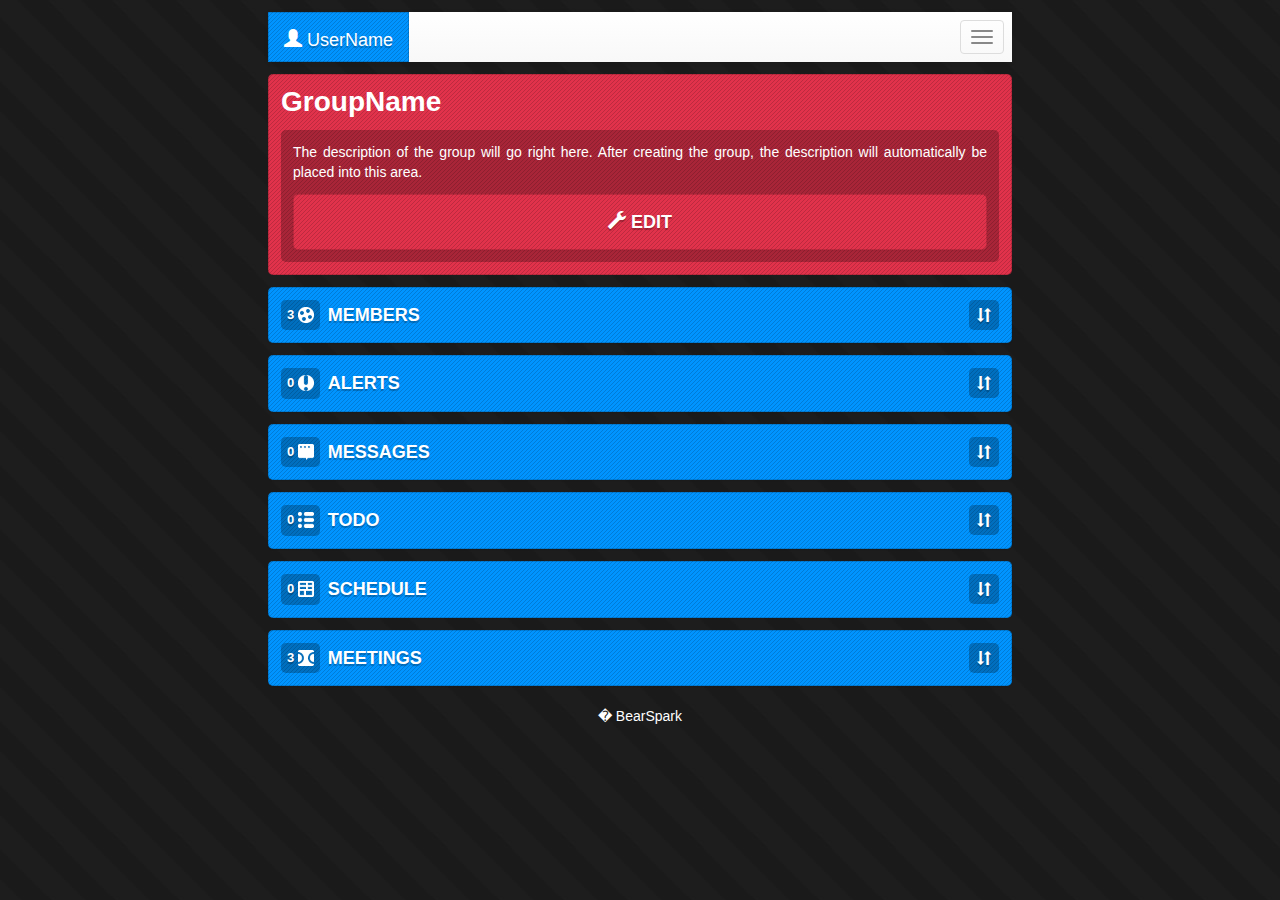
<file: 2016/sms/groupHome.html>
<!DOCTYPE html>
<html>
  <head>
    <title>User.Name</title>
    <meta name="viewport" content="width=device-width, initial-scale=1.0"/>
    <link href="css/bootstrap.min.css" rel="stylesheet" media="screen"/>
    <link href="css/bootstrap-theme.min.css" rel="stylesheet" media="screen"/>
    <link href="css/custom-navbar.css" rel="stylesheet" media="screen"/>
    <link href="css/global.css" rel="stylesheet" media="screen"/>
    <link href="css/bootstrap-datetimepicker.min.css" rel="stylesheet" media="screen"/>
    <!--<link rel="stylesheet" href="css/glide.css">-->
    
  </head>
  <body class="noscroll">
    <div class="header">
      <div class="container">
        <div class="navbar navbar-default navbar-top" role="navigation">
          <div class="navbar-header">
            <button type="button" class="navbar-toggle" data-toggle="collapse" data-target=".navbar-collapse">
              <span class="sr-only">Toggle navigation</span>
              <span class="icon-bar"></span>
              <span class="icon-bar"></span>
              <span class="icon-bar"></span>
            </button>
            <div>
            <a class="navbar-brand white" href="#"><span class="glyphicon glyphicon-user"></span>
              <span id="userName">UserName</span>
            </a>
            </div>
          </div>
          <div class="navbar-collapse collapse">
            <div class="row">
              <div class="col-xs-6">
                <form class="navbar-form navbar-right" role="form">
                  <p>Customize your profile right now!</p>
                  <div><a class="c-button greenBG wide" href="#"><h2>EDIT ACCOUNT</h2></a></div>
                  <div><a class="c-button redBG wide" href="index.html"><h2>LOGOUT</h2></a></div>
                </form>  
              </div>
              <div class="col-xs-6">
                <p>If you'd like to learn more about our services, please head on over to our home page.</p>
                <div><a class="c-button blueBG" href="index.html"><h2>HOME</h2></a></div>
              </div>
            </div>
          </div>
        </div>
      </div>
    </div>
    
    <div class="content">
       <div class="container">
        <div class="colorDiv redBG">
          <h1>GroupName</h1>
          <div class="colorDiv-body">
            <p>
              The description of the group will go right here. After creating the group, the description
              will automatically be placed into this area.
            </p>
            <!--Only show this if you own the group-->
            <div class="panel-group kill-margin" id="accordion0">
              <div class="panel colorDiv redBG">
                <a data-toggle="collapse" data-parent="#accordion0" href="#collapseZero">
                  <div class="panel-heading">
                    <h2 class="panel-title center-text"><span class="glyphicon glyphicon-wrench"></span> EDIT</h2>
                  </div>
                </a>
                <div id="collapseZero" class="panel-collapse collapse"> <!--tag 'in' to open-->
                  <div class="panel-body">
                    <div class="colorDiv-body">
                      <p>Group capacity: </p>
                      <div class="progress progress-striped active">
                        <div class="progress-bar"  role="progressbar" aria-valuenow="20" aria-valuemin="0" aria-valuemax="100" style="width: 20%">
                          <span class="sr-only">20% Full</span>
                        </div>
                      </div>
                      <form class="nav-form" role="form">
                        <input id="createGroup" type="text" placeholder="Group Name" class="form-control">
                        <textarea id="groupDescription" placeholder="Group Description" class="form-control" rows="3"></textarea>
                        <div><a class="c-button redBG wide" href="groupHome.html"><h2>FINISH!</h2></a></div>
                      </form>
                    </div>
                  </div>
                </div>
              </div>
            </div>
          </div>
        </div>
      </div>
      <div class="container">
        <div class="panel-group" id="accordion1">
          <!--MEMBERS tab-->
          <div class="panel colorDiv blueBG">
            <div class="panel-heading">
              <a data-toggle="collapse" data-parent="#accordion1" href="#collapseOne">
                <span class="glyphicon glyphicon-sort panel-button"></span>
              </a>
              <span class="c-badge pull-left">3 <img src="img/1.png"/></span>
              <h2 class="panel-title">MEMBERS</h2>
            </div>
            <div id="collapseOne" class="panel-collapse collapse"> <!--tag 'in' to open-->
              <div class="panel-body">
                <div class="colorDiv-body">
                  <!--Inner Accordian 'Create tab-->
                  <div class="panel-group kill-margin" id="accordion1.1">
                    <div class="panel colorDiv blueBG">
                      <a data-toggle="collapse" data-parent="#accordion1.1" href="#collapseTen">
                        <div class="panel-heading">
                          <h2 class="panel-title center-text"><span class="glyphicon glyphicon-plus"></span> INVITE!</h2>
                        </div>
                      </a>
                      <div id="collapseTen" class="panel-collapse collapse"> <!--tag 'in' to open-->
                        <div class="panel-body">
                          <div class="colorDiv-body">
                            <form class="nav-form" role="form">
                              <input id="createGroup" type="text" placeholder="UserName1, UserName2 etc..." class="form-control">
                              <div><a class="c-button blueBG wide" href="groupHome.html"><h2>FINISH!</h2></a></div>
                            </form>
                          </div>
                        </div>
                      </div>
                    </div>
                  </div>
                  <!--current groups-->
                  <div class="member">
                    <a class="glyphicon glyphicon-envelope" href="#"></a>
                    <a class="glyphicon glyphicon-remove pull-right" href="#"></a>
                    <h2>SampleUser1</h2>
                  </div>
                  <div class="member">
                    <a class="glyphicon glyphicon-envelope" href="#"></a>
                    <a class="glyphicon glyphicon-remove pull-right" href="#"></a>
                    <h2>SampleUser2</h2>
                  </div>
                  <div class="member">
                    <a class="glyphicon glyphicon-envelope" href="#"></a>
                    <a class="glyphicon glyphicon-remove pull-right" href="#"></a>
                    <h2>SampleUser3</h2>
                  </div>
                </div>
              </div>
            </div>
          </div>
          <!--ALERTS tab-->
          <div class="panel colorDiv blueBG">
            <div class="panel-heading">
              <a data-toggle="collapse" data-parent="#accordion1" href="#collapseTwo">
                <span class="glyphicon glyphicon-sort panel-button"></span>
              </a>
              <span class="c-badge pull-left">0 <img src="img/2.png"/></span>
              <h2 class="panel-title">ALERTS</h2>
            </div>
            <div id="collapseTwo" class="panel-collapse collapse"> <!--tag 'in' to open-->
              <div class="panel-body">
                <div class="colorDiv-body">
                  <p>Coming Soon!</p>
                </div>
              </div>
            </div>
          </div>
          <!--MESSAGES tab-->
          <div class="panel colorDiv blueBG">
            <div class="panel-heading">
              <a data-toggle="collapse" data-parent="#accordion1" href="#collapseThree">
                <span class="glyphicon glyphicon-sort panel-button"></span>
              </a>
              <span class="c-badge pull-left">0 <img src="img/3.png"/></span>
              <h2 class="panel-title">MESSAGES</h2>
            </div>
            <div id="collapseThree" class="panel-collapse collapse"> <!--tag 'in' to open-->
              <div class="panel-body">
                <div class="colorDiv-body">
                  <p>Coming Soon!</p>
                </div>
              </div>
            </div>
          </div>
          <!--TODO tab-->
          <div class="panel colorDiv blueBG">
            <div class="panel-heading">
              <a data-toggle="collapse" data-parent="#accordion1" href="#collapseFour">
                <span class="glyphicon glyphicon-sort panel-button"></span>
              </a>
              <span class="c-badge pull-left">0 <img src="img/4.png"/></span>
              <h2 class="panel-title">TODO</h2>
            </div>
            <div id="collapseFour" class="panel-collapse collapse"> <!--tag 'in' to open-->
              <div class="panel-body">
                <div class="colorDiv-body">
                  <p>Coming Soon!</p>
                </div>
              </div>
            </div>
          </div>
          <!--SCHEDULE tab-->
          <div class="panel colorDiv blueBG">
            <div class="panel-heading">
              <a data-toggle="collapse" data-parent="#accordion1" href="#collapseFive">
                <span class="glyphicon glyphicon-sort panel-button"></span>
              </a>
              <span class="c-badge pull-left">0 <img src="img/5.png"/></span>
              <h2 class="panel-title">SCHEDULE</h2>
            </div>
            <div id="collapseFive" class="panel-collapse collapse"> <!--tag 'in' to open-->
              <div class="panel-body">
                <div class="colorDiv-body">
                  <p>Coming Soon!</p>
                </div>
              </div>
            </div>
          </div>
          <!--MEETINGS tab-->
          <div class="panel colorDiv blueBG">
            <div class="panel-heading">
              <a data-toggle="collapse" data-parent="#accordion1" href="#collapseSix">
                <span class="glyphicon glyphicon-sort panel-button"></span>
              </a>
              <span class="c-badge pull-left">3 <img src="img/6.png"/></span>
              <h2 class="panel-title">MEETINGS</h2>
            </div>
            <div id="collapseSix" class="panel-collapse collapse"> <!--tag 'in' to open-->
              <div class="panel-body">
                <div class="colorDiv-body">
                  <!--Only show this if you own the group-->
                  <div class="panel-group kill-margin" id="accordion6">
                    <div class="panel colorDiv blueBG">
                      <a data-toggle="collapse" data-parent="#accordion6" href="#collapse6">
                        <div class="panel-heading">
                          <h2 class="panel-title center-text"><span class="glyphicon glyphicon-time"></span> CREATE</h2>
                        </div>
                      </a>
                      <div id="collapse6" class="panel-collapse collapse"> <!--tag 'in' to open-->
                        <div class="panel-body">
                          <div class="colorDiv-body">
                            <form class="nav-form" role="form">
                              <input id="" type="text" placeholder="Meeting Subject" class="form-control margin-b5">
                              <textarea id="" placeholder="Meeting Description" class="form-control margin-b5" rows="3"></textarea>
                              <input id="" type="text" placeholder="Meeting Location" class="form-control margin-b5">
                              <div class='input-group date' id='datetimepicker'>
                                  <input placeholder="MM/DD/YYYY 00:00 AM" type='text' class="form-control" />
                                  <span class="input-group-addon"><span class="glyphicon glyphicon-calendar"></span></span>
                              </div>
                              <div><a class="c-button blueBG wide" href="groupHome.html"><h2>SUBMIT!</h2></a></div>
                            </form>
                          </div>
                        </div>
                      </div>
                    </div>
                  </div>
                  <!--current groups-->
                  <div class="member">
                    <a class="glyphicon glyphicon-time href="#"></a>
                    <a class="glyphicon glyphicon-remove pull-right" href="#"></a>
                    <h2>SampleMeeting1</h2>
                  </div>
                  <div class="member">
                    <a class="glyphicon glyphicon-time" href="#"></a>
                    <a class="glyphicon glyphicon-remove pull-right" href="#"></a>
                    <h2>SampleMeeting2</h2>
                  </div>
                  <div class="member">
                    <a class="glyphicon glyphicon-time" href="#"></a>
                    <a class="glyphicon glyphicon-remove pull-right" href="#"></a>
                    <h2>SampleMeeting3</h2>
                  </div>
                </div>
              </div>
            </div>
          </div>
        </div>
      </div>
      
      <div class="container">
        <footer><p>� BearSpark</p></footer>
      </div>
    </div>
    <!-- Placed at the end of the document so the pages load faster -->
    <script src="js/jquery-2.1.0.min.js"></script>
    <script src="js/moment.min.js" type="text/javascript"></script>
    <script src="js/bootstrap.min.js"></script>
    <script src="js/bootstrap-datetimepicker.min.js"></script>
    <script type="text/javascript">$(function (){$('#datetimepicker').datetimepicker();});</script>
  </body>
</html>
</file>
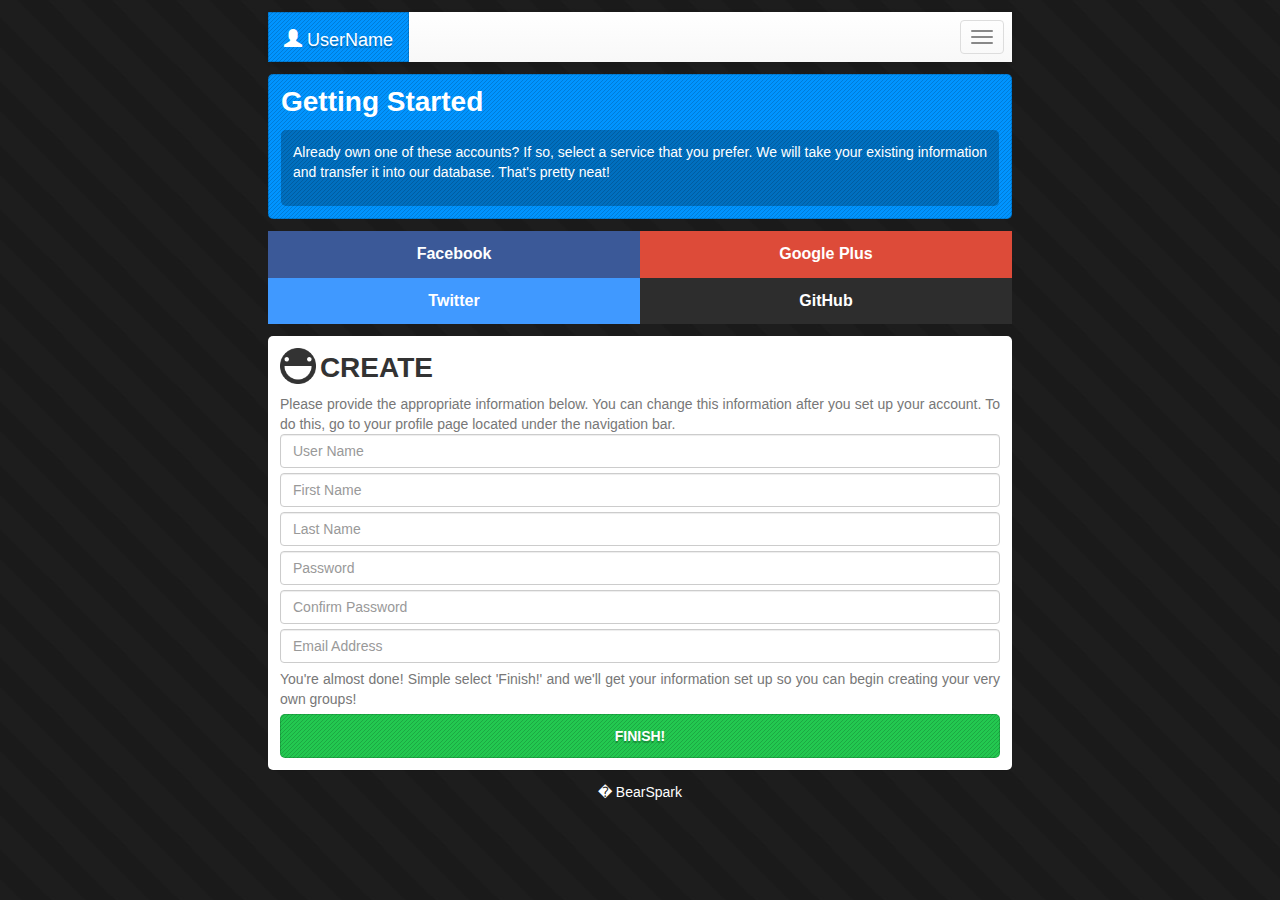
<file: 2016/sms/sign-up.html>
<!DOCTYPE html>
<html>
  <head>
    <title>User.Name</title>
    <meta name="viewport" content="width=device-width, initial-scale=1.0">
    <link href="css/bootstrap.min.css" rel="stylesheet" media="screen">
    <link href="css/bootstrap-theme.min.css" rel="stylesheet" media="screen">
    <link href="css/custom-navbar.css" rel="stylesheet" media="screen">
    <link href="css/global.css" rel="stylesheet" media="screen">
    
    
  </head>
 <body>
    <div class="header">
      <div class="container">
        <div class="navbar navbar-default navbar-top" role="navigation">
          <div class="navbar-header">
            <button type="button" class="navbar-toggle" data-toggle="collapse" data-target=".navbar-collapse">
              <span class="sr-only">Toggle navigation</span>
              <span class="icon-bar"></span>
              <span class="icon-bar"></span>
              <span class="icon-bar"></span>
            </button>
            <div>
              <a class="navbar-brand white" href="#"><span class="glyphicon glyphicon-user"></span>
                <span id="userName">UserName</span>
              </a>
            </div>
          </div>
          <div class="navbar-collapse collapse">
            <div class="row">
              <div class="col-xs-6">
                <form class="navbar-form navbar-right" role="form">
                  <div class="form-group">
                    <input type="text" placeholder="User Name" class="form-control">
                  </div>
                  <div class="form-group">
                    <input type="password" placeholder="Password" class="form-control">
                  </div>
                  <div><a class="c-button greenBG wide" href="userHome.html"><h2>SIGN IN</h2></a></div>
                  <div><a class="c-button orangeBG wide" href="#"><h2>NEED HELP?</h2></a></div>
                </form>  
              </div>
              <div class="col-xs-6">
                <p>If you'd like to learn more about our services, please head on over to our home page</p>
                <div><a class="c-button blueBG" href="index.html"><h2>HOME</h2></a></div>
              </div>
            </div>
          </div>
        </div>
      </div>
    </div>
    
    <div class="content">
      <div class="container">
        <div class="colorDiv blueBG">
          <h1>Getting Started</h1>
          <div class="colorDiv-body">
            <p>
              Already own one of these accounts? If so, select a service that you prefer. We will
              take your existing information and transfer it into our database. That's pretty neat!
            </p>
          </div>
        </div>
      </div>
      <div class="container">
        <div class="social-div row">
            <a href="#"><div class="col-xs-6 col-md-4 sign-up-facebook social-options">Facebook</div></a>
            <a href="#"><div class="col-xs-6 col-md-4 sign-up-google social-options">Google Plus</div></a>
            <a href="#"><div class="col-xs-6 col-md-4 sign-up-twitter social-options">Twitter</div></a>
            <a href="#"><div class="col-xs-6 col-md-4 sign-up-github social-options">GitHub</div></a>
          </div>
      </div>
      <div class="container">
        <div class="newsBox">
          <img src="img/smileIcon.png" />
          <span>CREATE</span>
          <p>
            Please provide the appropriate information below. You can change this information after you set
            up your account. To do this, go to your profile page located under the navigation bar.
          </p>
          <form class="navbar-form navbar-right" role="form">
            <div class="form-group"><input type="text" placeholder="User Name" class="form-control"></div>
            <div class="form-group"><input type="text" placeholder="First Name" class="form-control"></div>
            <div class="form-group"><input type="text" placeholder="Last Name" class="form-control"></div>
            <div class="form-group"><input type="password" placeholder="Password" class="form-control"></div>
            <div class="form-group"><input type="password" placeholder="Confirm Password" class="form-control"></div>
            <div class="form-group"><input type="text" placeholder="Email Address" class="form-control"></div>
            <p>
              You're almost done! Simple select 'Finish!' and we'll get your information set up so you can
              begin creating your very own groups!
            </p>
            <div><a class="c-button greenBG wide" href="userHome.html"><h2>FINISH!</h2></a></div>
          </form>  
        </div>
      </div>  
      
      <div class="container">
        <footer><p>� BearSpark</p></footer>
      </div>  
    </div>
    <!-- Placed at the end of the document so the pages load faster -->
    <script src="js/jquery-2.1.0.min.js"></script>
    <script src="js/bootstrap.min.js"></script>
  </body>
</html>
</file>
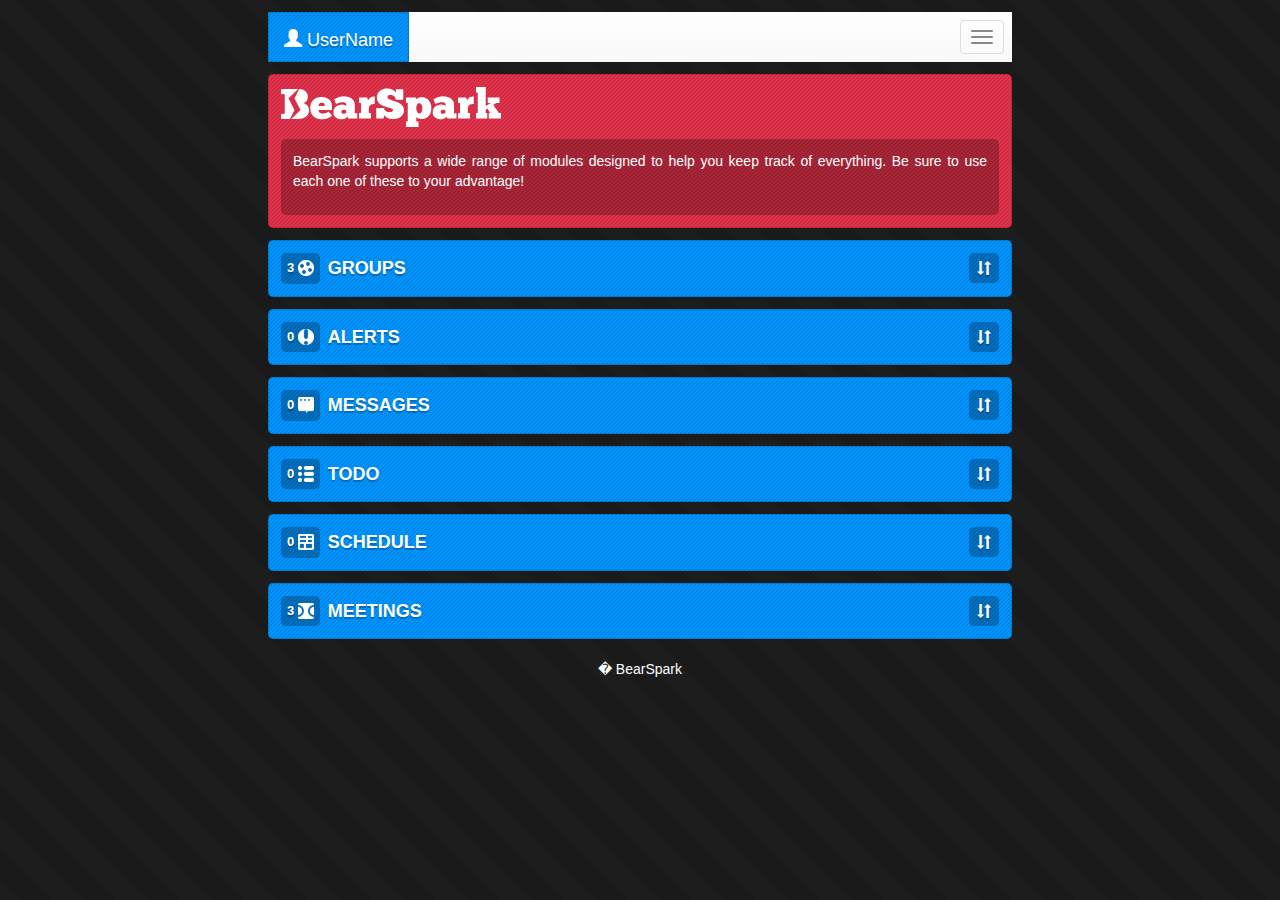
<file: 2016/sms/userHome.html>
<!DOCTYPE html>
<html>
  <head>
    <title>User.Name</title>
    <meta name="viewport" content="width=device-width, initial-scale=1.0">
    <link href="css/bootstrap.min.css" rel="stylesheet" media="screen">
    <link href="css/bootstrap-theme.min.css" rel="stylesheet" media="screen">
    <link href="css/custom-navbar.css" rel="stylesheet" media="screen">
    <link href="css/global.css" rel="stylesheet" media="screen">
    <link href="css/bootstrap-datetimepicker.min.css" rel="stylesheet" media="screen"/>
      
  </head>
  <body class="noscroll">
    <!--top nav bar-->
    <div class="header">
      <div class="container">
        <div class="navbar navbar-default navbar-top" role="navigation">
          <div class="navbar-header">
            <button type="button" class="navbar-toggle" data-toggle="collapse" data-target=".navbar-collapse">
              <span class="sr-only">Toggle navigation</span>
              <span class="icon-bar"></span>
              <span class="icon-bar"></span>
              <span class="icon-bar"></span>
            </button>
            <div>
            <a class="navbar-brand white" href="#"><span class="glyphicon glyphicon-user"></span>
              <span id="userName">UserName</span>
            </a>
            </div>
          </div>
          <div class="navbar-collapse collapse">
            <div class="row">
              <div class="col-xs-6">
                <form class="navbar-form navbar-right" role="form">
                  <p>Customize your profile right now!</p>
                  <div><a class="c-button greenBG wide" href="#"><h2>EDIT ACCOUNT</h2></a></div>
                  <div><a class="c-button redBG wide" href="index.html"><h2>LOGOUT</h2></a></div>
                </form>  
              </div>
              <div class="col-xs-6">
                <p>If you'd like to learn more about our services, please head on over to our home page.</p>
                <div><a class="c-button blueBG" href="index.html"><h2>HOME</h2></a></div>
              </div>
            </div>
          </div>
        </div>
      </div>
    </div>
    <!--modules will be implemented here-->
    <div class="content">
       <div class="container">
        <div class="colorDiv redBG">
          <img src="img/logo.png"/>
          <div class="colorDiv-body">
            <p>
              BearSpark supports a wide range of modules designed to help you keep track of everything. Be sure to use each one of these to your advantage!
            </p>
          </div>
        </div>
      </div>
      <div class="container">
        <div class="panel-group" id="accordion1">
          <!--GROUPS tab-->
          <div class="panel colorDiv blueBG">
            <div class="panel-heading">
              <a data-toggle="collapse" data-parent="#accordion1" href="#collapseOne">
                <span class="glyphicon glyphicon-sort panel-button"></span>
              </a>
              <span class="c-badge pull-left">3 <img src="img/1.png"/></span>
              <h2 class="panel-title">GROUPS</h2>
            </div>
            <div id="collapseOne" class="panel-collapse collapse"> <!--tag 'in' to open-->
              <div class="panel-body">
                <div class="colorDiv-body">
                  <!--Inner Accordian 'Create tab-->
                  <div class="panel-group kill-margin" id="accordion1.1">
                    <div class="panel colorDiv blueBG">
                      <a data-toggle="collapse" data-parent="#accordion1.1" href="#collapseTen">
                        <div class="panel-heading">
                          <h2 class="panel-title center-text"><span class="glyphicon glyphicon-file"></span> CREATE!</h2>
                        </div>
                      </a>
                      <div id="collapseTen" class="panel-collapse collapse"> <!--tag 'in' to open-->
                        <div class="panel-body">
                          <div class="colorDiv-body">
                            <form class="nav-form" role="form">
                              <input id="createGroup" type="text" placeholder="Group Name" class="form-control">
                              <textarea id="groupDescription" placeholder="Group Description" class="form-control" rows="3"></textarea>
                              <div><a class="c-button blueBG wide" href="groupHome.html"><h2>FINISH!</h2></a></div>
                            </form>  
                          </div>
                        </div>
                      </div>
                    </div>
                  </div>
                  <!--current members-->
                  <div class="member">
                    <a class="glyphicon glyphicon-home" href="groupHome.html"></a>
                    <a class="glyphicon glyphicon-remove pull-right" href="#"></a>
                    <h2>SampleGroup1</h2>
                  </div>
                  <div class="member">
                    <a class="glyphicon glyphicon-home" href="groupHome.html"></a>
                    <a class="glyphicon glyphicon-remove pull-right" href="#"></a>
                    <h2>SampleGroup2</h2>
                  </div>
                  <div class="member">
                    <a class="glyphicon glyphicon-home" href="groupHome.html"></a>
                    <a class="glyphicon glyphicon-remove pull-right" href="#"></a>
                    <h2>SampleGroup3</h2>
                  </div>
                </div>
              </div>
            </div>
          </div>
          <!--ALERTS tab-->
          <div class="panel colorDiv blueBG">
            <div class="panel-heading">
              <a data-toggle="collapse" data-parent="#accordion1" href="#collapseTwo">
                <span class="glyphicon glyphicon-sort panel-button"></span>
              </a>
              <span class="c-badge pull-left">0 <img src="img/2.png"/></span>
              <h2 class="panel-title">ALERTS</h2>
            </div>
            <div id="collapseTwo" class="panel-collapse collapse"> <!--tag 'in' to open-->
              <div class="panel-body">
                <div class="colorDiv-body">
                  <p>Coming Soon!</p>
                </div>
              </div>
            </div>
          </div>
          <!--MESSAGES tab-->
          <div class="panel colorDiv blueBG">
            <div class="panel-heading">
              <a data-toggle="collapse" data-parent="#accordion1" href="#collapseThree">
                <span class="glyphicon glyphicon-sort panel-button"></span>
              </a>
              <span class="c-badge pull-left">0 <img src="img/3.png"/></span>
              <h2 class="panel-title">MESSAGES</h2>
            </div>
            <div id="collapseThree" class="panel-collapse collapse"> <!--tag 'in' to open-->
              <div class="panel-body">
                <div class="colorDiv-body">
                  <p>Coming Soon!</p>
                </div>
              </div>
            </div>
          </div>
          <!--TODO tab-->
          <div class="panel colorDiv blueBG">
            <div class="panel-heading">
              <a data-toggle="collapse" data-parent="#accordion1" href="#collapseFour">
                <span class="glyphicon glyphicon-sort panel-button"></span>
              </a>
              <span class="c-badge pull-left">0 <img src="img/4.png"/></span>
              <h2 class="panel-title">TODO</h2>
            </div>
            <div id="collapseFour" class="panel-collapse collapse"> <!--tag 'in' to open-->
              <div class="panel-body">
                <div class="colorDiv-body">
                  <p>Coming Soon!</p>
                </div>
              </div>
            </div>
          </div>
          <!--SCHEDULE tab-->
          <div class="panel colorDiv blueBG">
            <div class="panel-heading">
              <a data-toggle="collapse" data-parent="#accordion1" href="#collapseFive">
                <span class="glyphicon glyphicon-sort panel-button"></span>
              </a>
              <span class="c-badge pull-left">0 <img src="img/5.png"/></span>
              <h2 class="panel-title">SCHEDULE</h2>
            </div>
            <div id="collapseFive" class="panel-collapse collapse"> <!--tag 'in' to open-->
              <div class="panel-body">
                <div class="colorDiv-body">
                  <p>Coming Soon!</p>
                </div>
              </div>
            </div>
          </div>
          <!--MEETINGS tab-->
          <div class="panel colorDiv blueBG">
            <div class="panel-heading">
              <a data-toggle="collapse" data-parent="#accordion1" href="#collapseSix">
                <span class="glyphicon glyphicon-sort panel-button"></span>
              </a>
              <span class="c-badge pull-left">3 <img src="img/6.png"/></span>
              <h2 class="panel-title">MEETINGS</h2>
            </div>
            <div id="collapseSix" class="panel-collapse collapse"> <!--tag 'in' to open-->
              <div class="panel-body">
                <div class="colorDiv-body">
                  <!--Only show this if you own the group-->
                  <div class="panel-group kill-margin" id="accordion6">
                    <div class="panel colorDiv blueBG">
                      <a data-toggle="collapse" data-parent="#accordion6" href="#collapse6">
                        <div class="panel-heading">
                          <h2 class="panel-title center-text"><span class="glyphicon glyphicon-time"></span> CREATE</h2>
                        </div>
                      </a>
                      <div id="collapse6" class="panel-collapse collapse"> <!--tag 'in' to open-->
                        <div class="panel-body">
                          <div class="colorDiv-body">
                            <form class="nav-form" role="form">
                              <input id="" type="text" placeholder="Meeting Subject" class="form-control margin-b5">
                              <textarea id="" placeholder="Meeting Description" class="form-control margin-b5" rows="3"></textarea>
                              <input id="" type="text" placeholder="Meeting Location" class="form-control margin-b5">
                              <div class='input-group date' id='datetimepicker'>
                                  <input placeholder="MM/DD/YYYY 00:00 AM" type='text' class="form-control" />
                                  <span class="input-group-addon"><span class="glyphicon glyphicon-calendar"></span></span>
                              </div>
                              <div><a class="c-button blueBG wide" href="groupHome.html"><h2>SUBMIT!</h2></a></div>
                            </form>
                          </div>
                        </div>
                      </div>
                    </div>
                  </div>
                  <!--current groups-->
                  <div class="member">
                    <a class="glyphicon glyphicon-time href="#"></a>
                    <a class="glyphicon glyphicon-remove pull-right" href="#"></a>
                    <h2>SampleMeeting1</h2>
                  </div>
                  <div class="member">
                    <a class="glyphicon glyphicon-time" href="#"></a>
                    <a class="glyphicon glyphicon-remove pull-right" href="#"></a>
                    <h2>SampleMeeting2</h2>
                  </div>
                  <div class="member">
                    <a class="glyphicon glyphicon-time" href="#"></a>
                    <a class="glyphicon glyphicon-remove pull-right" href="#"></a>
                    <h2>SampleMeeting3</h2>
                  </div>
                </div>
              </div>
            </div>
          </div>
        </div>
      </div>
      <!--footer-->
      <div class="container">
        <footer><p>� BearSpark</p></footer>
      </div>
    </div>
    <!-- Placed at the end of the document so the pages load faster -->
    <script src="js/jquery-2.1.0.min.js"></script>
    <script src="js/moment.min.js" type="text/javascript"></script>
    <script src="js/bootstrap.min.js"></script>
    <script src="js/bootstrap-datetimepicker.min.js"></script>
    <script type="text/javascript">$(function (){$('#datetimepicker').datetimepicker();});</script>
  </body>
</html>
</file>
<file: 2016/css/stylesheet.css>
/* Generated by Font Squirrel (http://www.fontsquirrel.com) on April 25, 2014 */
@font-face {
    font-family: 'ubunturegular';
    src: url('../fonts/ubuntu-webfont.eot');
    src: url('../fonts/ubuntu-webfont.eot?#iefix') format('embedded-opentype'),
         url('../fonts/ubuntu-webfont.woff') format('woff'),
         url('../fonts/ubuntu-webfont.ttf') format('truetype'),
         url('../fonts/ubuntu-webfont.svg#ubunturegular') format('svg');
    font-weight: normal;
    font-style: normal;

}

html { background-color: #e6e6e6; background-image: url("../img/bg-small.jpg"); }
body { background-color: transparent;}
strong { color: #428bca; }
a { color: #f32938; }
a:hover { color: #d22f3b; }
.header {
    width: 100%;
    height: auto;
    margin: 0px 0px 16px 0px;
}
.wrapper {
    background-color: transparent;
    overflow: auto;
    clear: both;
    /*max-width: 672px;*/
    max-width: 832px;
    margin: 0px auto;
    padding: 16px;
}
.left-div {
    padding:0px 8px 0px 0px;
    vertical-align: top;
    display: table-cell;
    /*float: left;*/
    width: 32%;
}
.middle-div {
    padding: 0px 8px 0px 8px;
    vertical-align: top;
    display: table-cell;
    width: 32%;
}
.right-div {
    padding:0px 0px 0px 8px;
    vertical-align: top;
    display: table-cell;
    /*float: right;*/
    width: 32%;
}
.item {
    margin: 0px 0px 16px 0px;
    background-color: #FCFCFC;
    display: block;
    -webkit-box-shadow: 0px 1px 2px rgba(0,0,0,0.25); /*fallback*/
    box-shadow: 0px 1px 2px rgba(0,0,0,0.25);
    padding: 8px 7px 8px 8px;
}
.item h1 {
    margin: 12px 0px 4px 0px;
    font-family: 'ubunturegular';
    font-weight: bold;
    font-size: 16px;
    color: #555555;
}
.item p {
    /*text-align: justify;*/
    margin: 8px 0px 0px 0px;
    font-family: 'ubunturegular';
    /*font-style: italic;*/
    font-weight: normal;
    font-size: 14px;
    color: #777777;
}
.item em {
    background-color: #555555;
    border-radius: 3px;
    font-size: 9px;
    color: #FFFFFF;
    padding: 1px 4px;
}
.item a { text-decoration: none; font-weight: bold; }
.item a:first-of-type img:first-of-type { width: 100%; height: auto; }
.item img {
    width: 20%;
    height: auto;
    margin-right: -4px;
    padding: 1px;
    -webkit-border-radius: 50%;
    -moz-border-radius: 50%;
    border-radius: 50%;
    -webkit-box-shadow: inset 0px 1px 2px rgba(0,0,0,0.15); /*fallback*/
    box-shadow: inset 0px 1px 2px rgba(0,0,0,0.15);
}
.breaker { border-bottom: 1px solid #d9d9d9; }
.btn {
    width: 100%;
    margin: 8px 0px 0px 0px;
    text-shadow: 0px 1px 1px rgba(0,0,0,0.25);
    background-image: url("../img/lines.png");
}
.btn { font-size: 14px; }
.center { text-align: center; }

@media(max-width:480px){
    .left-div { display: block; width: 100%; padding: 0px; }
    .middle-div { display: block; width: 100%; padding: 0px; }
    .right-div { display: block; width: 100%; padding: 0px; }
    .item p { font-size: 16px; }
    .header { padding: 0px; }
}
@media(max-width:640px){  }
@media(min-width:1200px){ }
</file>
<file: dbacks/css/stylesheet.css>
body {
  text-align: center; }

section {
  box-sizing: border-box;
  display: table;
  min-height: 640px;
  overflow-x: hidden;
  padding: 128px 5%;
  position: relative;
  width: 100%; }
  section .material-icons {
    font-size: 48px;
    padding: 36px 12px;
    vertical-align: middle; }
  section .bottom {
    bottom: 12px;
    font-size: 16px;
    left: 0;
    line-height: 24px;
    padding: 0;
    position: absolute;
    right: 0; }
    section .bottom a, section .bottom a:hover {
      background-color: transparent;
      color: #e3d4ad;
      font-size: inherit; }
      section .bottom a.btn, section .bottom a:hover.btn {
        border: 2px solid #e3d4ad;
        padding: 0 12px; }
      section .bottom a.link, section .bottom a:hover.link {
        border-bottom: 2px solid #e3d4ad;
        border-radius: 0;
        padding: 0; }

article {
  display: table-cell;
  vertical-align: middle; }

hgroup {
  margin-left: auto;
  margin-right: auto;
  width: auto; }

h1 {
  font-family: 'GothamHTF-Black';
  font-size: 64px;
  margin: 0; }

p, p > a, p > a:hover {
  color: inherit;
  font-family: 'GothamHTF-Light';
  font-size: 24px;
  margin: 0 auto;
  max-width: 780px;
  padding: 24px 0 0; }

a, a:hover, button {
  border: none;
  border-radius: 500px;
  cursor: pointer;
  display: inline-block;
  font-family: 'GothamHTF-Light';
  font-size: 32px;
  margin: 5% 0 0;
  outline: none;
  padding: 24px 48px;
  text-decoration: none; }
  a .material-icons, a:hover .material-icons, button .material-icons {
    padding: 0;
    font-size: 36px; }

img {
  max-width: 100%;
  max-height: 480px; }

form {
  max-width: 480px;
  margin: 0 auto 48px; }
  form input {
    border: none;
    border-radius: 3px;
    box-shadow: 0 2px 1px rgba(0, 0, 0, 0.05);
    box-sizing: border-box;
    font-family: 'GothamHTF-Light';
    font-size: 18px;
    margin: 24px 0 0;
    outline: none;
    padding: 24px;
    width: 100%; }
  form button {
    font-size: 18px;
    margin: 24px 0 0;
    width: 100%; }

.style-one {
  background-color: #a71930;
  color: #e3d4ad; }
  .style-one a {
    background-color: #f2f2f2;
    color: #a71930; }

.style-two {
  background-color: #f2f2f2;
  color: #a71930; }
  .style-two a.button, .style-two a.button:hover,
  .style-two button, .style-two button:hover {
    background-color: #a71930;
    color: #f2f2f2; }

.style-three {
  background-color: #8ec23c;
  color: #f2f2f2; }

.style-four {
  background-color: #f2f2f2;
  color: #dd464c; }

.one-half {
  display: inline-block;
  margin: 24px 2.5% 0;
  width: 30%;
  vertical-align: top; }
  .one-half .material-icons {
    font-size: 24px;
    padding: 0; }

.one-third {
  display: inline-block;
  margin: 24px 1% 0;
  width: 30%;
  vertical-align: top; }
  .one-third .material-icons {
    font-size: 24px;
    padding: 0; }

.thumbnails {
  margin-top: 48px; }
  .thumbnails a {
    background-color: #ffffff;
    border-radius: 3px;
    box-shadow: 0 2px 1px rgba(0, 0, 0, 0.05);
    box-sizing: border-box;
    margin: 12px;
    max-width: 20%;
    padding: 12px; }
  .thumbnails img {
    display: block;
    height: auto;
    max-width: 100%; }

.modal .modal-content .modal-body {
  background-color: #f2f2f2;
  color: #a71930;
  padding: 32px; }

.modal .close {
  margin: 0; }

.lity-iframe .lity-container {
  max-width: 480px; }

.lity-iframe-container {
  padding-top: 620px; }

.modal {
  text-align: center;
  overflow: hidden; }

.modal:before {
  display: inline-block;
  vertical-align: middle;
  content: " ";
  height: 100%; }

.modal-dialog {
  display: inline-block;
  text-align: left;
  vertical-align: middle; }

.modal-content {
  border-radius: 0;
  border: none;
  box-shadow: 0 5px 15px rgba(0, 0, 0, 0.15); }

@media (max-width: 800px) {
  a, a:hover {
    font-size: 24px;
    margin-top: 48px;
    padding: 16px 24px; }
  h1 {
    font-size: 36px; }
  .one-half {
    width: 100%;
    margin: 0 0 24px; }
  .one-third {
    width: 100%;
    margin: 0 0 24px; }
  .thumbnails a, .thumbnails a:hover {
    max-width: 45%;
    padding: 6px;
    margin: 6px; } }

@font-face {
  font-family: 'GothamHTF-Black';
  src: url("../fonts/GothamHTF-Black.eot");
  src: url("../fonts/GothamHTF-Black.eot?#iefix") format("embedded-opentype"), url("../fonts/GothamHTF-Black.woff") format("woff"), url("../fonts/GothamHTF-Black.ttf") format("truetype"), url("../fonts/GothamHTF-Black.svg") format("svg"); }

@font-face {
  font-family: 'GothamHTF-Light';
  src: url("../fonts/GothamHTF-Light.eot");
  src: url("../fonts/GothamHTF-Light.eot?#iefix") format("embedded-opentype"), url("../fonts/GothamHTF-Light.woff") format("woff"), url("../fonts/GothamHTF-Light.ttf") format("truetype"), url("../fonts/GothamHTF-Light.svg") format("svg"); }
</file>
<file: 2016/iyd/css/stylesheet.css>
html { background-color: #F5F5F5; }
body { background-color: transparent; font-family: 'ubunturegular'; }
.wrapper {
    max-width: 1200px;
    margin: 0px auto;
}
.header {
    overflow: visible;
    display: block;
    clear: both;
    width: 100%;
    height: 80px;
    line-height: 80px;
}

/*left side*/
.header .left { float: left; }
.header .left img {
    width: 48px; 
    height: 48px;
    margin: 0px;
}
.header .left h1 {
    color: #777777;
    line-height: inherit;
    margin: 0px;
    font-size: 24px;
    display: inline-block;
    vertical-align: middle;
}

/*right side*/
.header .right { float: right; }
.header .right ul {
    padding: 0px; 
    margin: 0px;
    line-height: inherit;
}
.header .right ul li {
    border-radius: 50%;
    display: inline-block;
    line-height: inherit;
    vertical-align: middle;
    padding: 0px 16px 0px 16px;
    font-size: 14px;
}
.header a {
    color: #777;
    text-decoration: none;
}
.header a:hover { color:#BFBFBF; }
.current { color: #777; font-weight: bold; }
.slider-div {
    width: 100%;
}
.slider-div img {
    max-width: 100%;
    height: auto;
}
.body {
    padding: 64px;
    text-align: center;
}
.body h1 {
    font-size: 1.2em;	
    margin: 0px auto 32px auto;
    background: transparent url(../img/line.gif) 0 center repeat-x;	
    color: #555555;
    text-align: center;	
    width: 100%;
    text-transform: uppercase;
}
.footer {
    background-color: #1b1b1b;
    overflow: visible;
    width: 100%;
    min-height: 80px;
    line-height: 80px;
    padding: 0px 16px;
}
.footer .left { float: left; }
.footer span { color: #5b5b5a; }
.footer strong { color: #9b9b9a; }
.footer .right { float: right; }
.body h1 span { background-color: #f5f5f5; padding: 16px; }
.body img { margin: 0px auto; max-width: 100%; height: auto; }
.body h2 {
    font-size: 18px;
    color: #555555;
}
.item {
    width: 50%;
    padding: 32px;
    margin: 0px 0px 64px 0px;
    display: table-cell;
}
.item .btn { margin-top: 64px; }

p {
    margin: 16px 0px 0px 0px;
    text-align: justify;
    font-weight: normal;
    font-size: 14px;
    color: #777777;
}
.breaker { border-bottom: 1px solid #d9d9d9; }

@media(max-width:480px){  }
@media(max-width:640px){
    .header, .footer { text-align: center; height: auto; }
    .footer { min-height: 48px; line-height: 24px; }
    .header .left, .header .right, .footer .left, .footer .right { float: none; }
    .body { padding: 24px; }
    .item {
        padding: 0px;
        display: block;
        width: 100%;
    }
}
@media(max-width:1200px){
    .header {
        padding: 0px 16px;
    }
}

/* Generated by Font Squirrel (http://www.fontsquirrel.com) on April 25, 2014 */
@font-face {
    font-family: 'ubunturegular';
    src: url('../fonts/ubuntu-webfont.eot');
    src: url('../fonts/ubuntu-webfont.eot?#iefix') format('embedded-opentype'),
         url('../fonts/ubuntu-webfont.woff') format('woff'),
         url('../fonts/ubuntu-webfont.ttf') format('truetype'),
         url('../fonts/ubuntu-webfont.svg#ubunturegular') format('svg');
    font-weight: normal;
    font-style: normal;
}
</file>
<file: 2016/fonts/stylesheet.css>
/* Generated by Font Squirrel (http://www.fontsquirrel.com) on April 25, 2014 */



@font-face {
    font-family: 'ubunturegular';
    src: url('ubuntu-webfont.eot');
    src: url('ubuntu-webfont.eot?#iefix') format('embedded-opentype'),
         url('ubuntu-webfont.woff') format('woff'),
         url('ubuntu-webfont.ttf') format('truetype'),
         url('ubuntu-webfont.svg#ubunturegular') format('svg');
    font-weight: normal;
    font-style: normal;

}
</file>
<file: 2016/sms/css/custom-navbar.css>
/*Bootstrap overrides*/
.header .navbar-default {
  color: #777777;
  border: none;
  border-radius: 0px;
  margin: 12px 0px 12px 0px;
}
.header .navbar-collapse { border-top: none; }
.header .navbar-toggle{ margin-right:8px; }
.header .navbar-default .row .col-xs-6 { border-top: 1px solid #CCCCCC; padding: 12px; }
.header .navbar-default .row .col-xs-6:first-of-type { border-right: 1px solid #CCCCCC; }
.header .navbar-default .row .col-xs-6:first-of-type .btn { width: 100%; }
.header .navbar-default .col-xs-6 { padding: 12px; text-align: center; }
.header .navbar-form {
  clear: both;
  border: none;
  margin: 0px;
  padding: 0px;
}
.header .navbar-form input { width: 100%; }
.header .navbar-brand {
  border: 1px solid rgba(0,0,0,0.15);
  background-image: url("../img/lines.png");
  background-color: #0094FF;
}
.header .navbar-brand:hover { background-color: #66BFFF; }
.header #userName { text-shadow: 0px 2px 1px rgba(0,0,0,0.25); }
.header .navbar-default .navbar-brand {
  /*border: 1px solid #FFF;*/
  /*border-radius: 5px;*/
  color: #FFFFFF; text-shadow: none;
}
.header .navbar-default .btn { text-align: center; margin: 5px 1px 0px 0px; }

@media(max-width:768px){ }
@media(max-width:992px){ }
@media(max-width:1200px){ }
</file>
<file: 2016/sms/css/global.css>
/*
 *
 *To change the collapse button, use
 *http://getbootstrap.com/customize/
 *and change the media queries to 768
 *
*/

body { 
  background-color: #191919;
  background-image: url("../img/bg-small2.jpg");
}
.container {
  max-width: 768px;
  padding: 0px 12px 0px 12px;
}
.colorDiv {
  border-radius: 5px;
  border: 1px solid rgba(0,0,0,0.15);
  background-image: url("../img/lines.png");
  margin: 0px 0px 12px 0px;
  padding: 12px;
}
.colorDiv-body { background-color: rgba(0,0,0,.25); margin-top: 12px; padding: 12px; border-radius: 5px; }
.colorDiv p{ color: #FFFFFF; margin: 0px 0px 12px 0px; text-align: justify;  }
.colorDiv h1 { color: #FFFFFF; margin: 0px; font-weight: bold; font-size: 28px; }
.colorDiv h2 { color: #FFFFFF; margin: 0px; font-weight: bold; font-size: 18px; line-height: 30px; vertical-align: middle; text-shadow: 0px 2px 1px rgba(0,0,0,0.25); }
.colorDiv .panel-group .panel, .panel-group .panel+.panel { margin: 0px; }
.redBG { background-color: rgba(225,50,75, 1.0); }
.blueBG { background-color: rgba(0,148,255, 1.0); }
.violetBG { background-color: rgba(180,75,255, 1.0); }
.greenBG { background-color: rgba(35,200,80, 1.0); }
.orangeBG { background-color: rgba(255,115,40, 1.0); }
.yellowBG { background-color: rgba(255,225,25, 1.0); }

.c-button, .c-button:hover {
  display: inline-block;
  text-align: center;
  text-decoration: none;
  border-radius: 5px;
  border: 1px solid rgba(0,0,0,0.15);
  background-image: url("../img/lines.png");
  margin: 5px 0px 0px 0px;
  padding: 6px;
}
.c-button:hover { background-image: url("../img/lines2.png"); }
.c-button h2 {
  color: #FFFFFF;
  margin: 0px;
  font-weight: bold;
  font-size: 14px;
  line-height: 30px;
  vertical-align: middle;
  text-shadow: 0px 2px 1px rgba(0,0,0,0.25);
}
.c-badge {
  color: #FFFFFF;
  padding: 5px;
  font-size: 13px;
  font-weight: bold;
  background: transparent;
  border-radius: 5px;
  border: 1px solid transparent;
  margin-right: 8px;
  background-color: rgba(0,0,0,.25);
  text-shadow: 0px 2px 1px rgba(0,0,0,0.25);
}

.c-group, .c-group:hover {
  border: 5px solid transparent;
  border-radius: 5px;
  background-color: rgba(0,0,0,0.15);
  background-image: none;
  text-align: left;
  padding: 0px 6px;
} .c-group:hover { border: 5px solid rgba(0,0,0,0.15); background-color: transparent; }

.wide, .wide:hover { display: block; }
.kill-margin, .kill-margin:hover { margin: 0px; }
.kill-padding { padding: 0px; }
.inline-block { display: inline-block; }
.center-text { text-align: center; }

.newsBox {
  border-radius: 5px;
  /*border: 1px solid rgba(0,0,0,0.15);*/
  box-shadow: 0px 1px 0px rgba(0,0,0,0.1);
  background-color: #FFF;
  margin: 0px 0px 12px 0px;
  padding: 12px;
  /*border-radius: 5px;*/
  color: #777;
}
.newsBox > img { width: 36px; height: auto; vertical-align: top; }
.newsBox > span {
  font-weight: bolder;
  font-size: 28px;
  color: #333;
}
.newsBox form {
  text-align: center;
  clear: both;
  border: none;
  margin: 0px;
  padding: 0px;
}
.newsBox h1 { margin: 0px; text-align: left;}
.newsBox p { margin: 6px 0px 0px 0px; text-align: justify; }
.social-div {
  margin: 0px 0px 12px 0px;
  color: #FFFFFF;
  font-size: 16px;
  font-weight: bolder;
  text-align: center;
}
.social-div a{ color:#FFFFFF; }
.social-options { padding: 12px 0px; vertical-align: middle; }
.social-options:hover {
  color: #333;
  background-color: #FFF;
}
.sign-up-facebook{ background-color: #3B5998; }
.sign-up-google{ background-color: #DD4B39; }
.sign-up-twitter{ background-color: #4099FF; }
.sign-up-github{ background-color: #2D2D2D; }
.panel-heading {
  padding: 0px;
  border-radius: 0px;
  background: transparent;
  background-color: transparent;
}
.panel-heading img:first-of-type { display: inline-block; vertical-align: top; margin-top: 1px; }
.panel a:hover { text-decoration: none; }
.panel-body { padding: 0px 0px 0px 0px; }
.panel-group .panel, .panel-group .panel+.panel { margin:0px 0px 12px 0px; }
.panel-group .panel-heading+.panel-collapse .panel-body{border: none; border-radius: 0px; }
.panel-group .panel{ border-radius:5px; }
.panel-button {
  padding: 7px;
  color: #FFFFFF;
  text-decoration: none;
  text-shadow: 0px 2px 1px rgba(0,0,0,0.25);
  background-color: rgba(0,0,0,.25);
  border: 1px solid transparent;
  border-radius: 5px;
  float: right;
  top: 0px;
}

.panel-button a, .panel-button:hover { background-color: rgba(255,255,255,.25); text-decoration: none; }
#createGroup { margin-bottom: 5px; }
.margin-b5 { margin-bottom: 5px; }

/*MEMBERS*/
.member, .meeting {
  margin: 5px 0px 0px 0px;
  padding: 6px;
  border: 5px solid transparent;
  border-radius: 5px;
  background-color: rgba(0,0,0,0.15);
  background-image: none;
  text-align: left;
}
.member h2, .meeting h2 { font-size: 14px; margin-left: 10px; }
.member .glyphicon, .meeting h2 {
  float: left;
  margin: 0px 4px 0px 0px;
  padding: 7px;
  color: #FFFFFF;
  text-decoration: none;
  text-shadow: 0px 2px 1px rgba(0,0,0,0.25);
  border: 1px solid transparent;
  border-radius: 5px;
  top: 0px;
}
.member .glyphicon:last-of-type, .meeting .glyphicon:last-of-type { margin: 0px; }
.member .glyphicon:hover, .meeting .glyphicon:last-of-type { background-color: rgba(0,0,0,0.25); }

/*bootstrap tweaks*/
.progress { margin: 0px 0px 5px 0px; }

.break {
  /*this is that nice line you see breaking up content*/
  margin: 0px;
  display: inline-block;
  width: 100%;
  height: 0px;
  border-top: 1px solid #E5E5E5;
  border-bottom: 1px solid #FFF;
}
footer p { text-align: center; color: #FFF; }

@media(max-width:768px){ }
@media(max-width:992px){ }
@media(min-width:1200px){
  /*body {
    background: url("../img/bg10.jpg") no-repeat center center fixed;
    background-color: #E5E5E5;
    -webkit-background-size: cover;
    -moz-background-size: cover;
    -o-background-size: cover;
    background-size: cover;
  }*/
}
</file>
<file: 2016/fonts/specimen_files/specimen_stylesheet.css>
@import url('grid_12-825-55-15.css');

/*  
	CSS Reset by Eric Meyer - Released under Public Domain
    http://meyerweb.com/eric/tools/css/reset/
*/
html, body, div, span, applet, object, iframe,
h1, h2, h3, h4, h5, h6, p, blockquote, pre,
a, abbr, acronym, address, big, cite, code,
del, dfn, em, font, img, ins, kbd, q, s, samp,
small, strike, strong, sub, sup, tt, var,
b, u, i, center, dl, dt, dd, ol, ul, li,
fieldset, form, label, legend, table, 
caption, tbody, tfoot, thead, tr, th, td 
                  {margin: 0;padding: 0;border: 0;outline: 0;
                  font-size: 100%;vertical-align: baseline;
                  background: transparent;}
body              {line-height: 1;}
ol, ul            {list-style: none;}
blockquote, q     {quotes: none;}
blockquote:before, blockquote:after,
q:before, q:after {content: '';	content: none;}
:focus            {outline: 0;}
ins               {text-decoration: none;}
del               {text-decoration: line-through;}
table             {border-collapse: collapse;border-spacing: 0;}




body {
	color: #000;
	background-color: #dcdcdc;
}

a {
	text-decoration: none;
	color: #1883ba;
}

h1{
	font-size: 32px;
	font-weight: normal;
	font-style: normal;
	margin-bottom: 18px;
}

h2{
	font-size: 18px;
}

#container {
	width: 865px;
	margin: 0px auto;
}


#header {
	padding: 20px;
	font-size: 36px;
	background-color: #000;
	color: #fff;
}

#header span {
	color: #666;
}
#main_content {
	background-color: #fff;
	padding: 60px 20px 20px;
}


#footer p {
	margin: 0;
	padding-top: 10px;
	padding-bottom: 50px;
	color: #333;
	font: 10px Arial, sans-serif;
}

.tabs {
	width: 100%;
	height: 31px;
	background-color: #444;
}
.tabs li {
	float:  left;
	margin: 0;
	overflow: hidden;
	background-color: #444;
}
.tabs li a {
	display: block;
	color: #fff;
	text-decoration: none;
	font: bold 11px/11px 'Arial';
	text-transform: uppercase;
	padding: 10px 15px;
	border-right: 1px solid #fff;
}

.tabs li a:hover {
		background-color: #00b3ff;

}

.tabs li.active a {
	color:  #000;
	background-color: #fff;
}



div.huge {
	
	font-size: 300px;
	line-height: 1em;
	padding: 0;
	letter-spacing: -.02em;
	overflow: hidden;
}
div.glyph_range {
	font-size: 72px;
	line-height: 1.1em;
}

.size10{ font-size: 10px; }
.size11{ font-size: 11px; }
.size12{ font-size: 12px; }
.size13{ font-size: 13px; }
.size14{ font-size: 14px; }
.size16{ font-size: 16px; }
.size18{ font-size: 18px; }
.size20{ font-size: 20px; }
.size24{ font-size: 24px; }
.size30{ font-size: 30px; }
.size36{ font-size: 36px; }
.size48{ font-size: 48px; }
.size60{ font-size: 60px; }
.size72{ font-size: 72px; }
.size90{ font-size: 90px; }


.psample_row1 {	height: 120px;}
.psample_row1 {	height: 120px;}
.psample_row2 {	height: 160px;}
.psample_row3 {	height: 160px;}
.psample_row4 {	height: 160px;}

.psample {
	overflow: hidden;
	position: relative;
}
.psample p {
	line-height: 1.3em;
	display: block;
	overflow: hidden;
	margin: 0;
}

.psample span {
	margin-right: .5em;
}

.white_blend {
	width: 100%;
	height: 61px;
	background-image: url([data-uri]);
	position: absolute;
	bottom: 0;
}
.black_blend {
	width: 100%;
	height: 61px;
	background-image: url([data-uri]);
	position: absolute;
	bottom: 0;
}
.fullreverse {
	background:  #000 !important;
	color:  #fff !important;
	margin-left: -20px;
	padding-left: 20px;
	margin-right: -20px;
	padding-right: 20px;
	padding: 20px;
	margin-bottom:0;
}


.sample_table td {
	padding-top: 3px;
	padding-bottom:5px;
	padding-left: 5px;
	vertical-align: middle;
	line-height: 1.2em;
}

.sample_table td:first-child {
	background-color: #eee;
	text-align: right;
	padding-right: 5px;
	padding-left: 0;
	padding: 5px;
	font: 11px/12px "Courier New", Courier, mono;
}

code {
	white-space: pre;
	background-color: #eee;
	display: block;
	padding: 10px;
	margin-bottom: 18px;
	overflow: auto;
}


.bottom,.last 	{margin-bottom:0 !important; padding-bottom:0 !important;}

.box  { 
  padding: 18px; 
  margin-bottom: 18px; 
  background: #eee; 
}

.reverse,.reversed { background:  #000 !important;color:  #fff !important; border: none !important;}

#bodycomparison {
	position: relative;
	overflow: hidden;
	font-size: 72px;
	height: 90px;
	white-space: nowrap;
}

#bodycomparison div{
	font-size: 72px;
	line-height: 90px;
	display: inline;
	margin: 0 15px 0 0;
	padding: 0;
}

#bodycomparison div span{
	font: 10px Arial;
	position: absolute;
	left: 0;
}
#xheight {
	float: none;
	position: absolute;
	color: #d9f3ff;
	font-size: 72px;
	line-height: 90px;
}

.fontbody {
 position: relative;
}
.arialbody{
	font-family: Arial;
	position: relative;
}
.verdanabody{
	font-family: Verdana;
	position: relative;
}
.georgiabody{
	font-family: Georgia;
	position: relative;
}

/* @group Layout page
 */

#layout h1 {
	font-size: 36px;
	line-height: 42px;
	font-weight: normal;
	font-style: normal;
}

#layout h2 {
	font-size: 24px;
	line-height: 23px;
	font-weight: normal;
	font-style: normal;
}

#layout h3 {
	font-size: 22px;
	line-height: 1.4em;
	margin-top: 1em;
	font-weight: normal;
	font-style: normal;
}


#layout p.byline {
	font-size: 12px;
	margin-top: 18px;
	line-height: 12px;
	margin-bottom: 0;
}
#layout p {
	font-size: 14px;
	line-height: 21px;
	margin-bottom: .5em;
}

#layout p.large{
	font-size: 18px;
	line-height: 26px;
}

#layout .sidebar p{
	font-size: 12px;
	line-height: 1.4em;
}

#layout p.caption {
	font-size: 10px;
	margin-top: -16px;
	margin-bottom: 18px;
}

/* @end */

/* @group Glyphs */

#glyph_chart div{
	background-color: #d9f3ff;
	color: black;
	float: left;
	font-size: 36px;
	height: 1.2em;
	line-height: 1.2em;
	margin-bottom: 1px;
	margin-right: 1px;
	text-align: center;
	width: 1.2em;
	position: relative;
	padding: .6em .2em .2em;
}

#glyph_chart div p {
	position: absolute;
	left: 0;
	top: 0;
	display: block;
	text-align: center;
	font: bold 9px Arial, sans-serif;
	background-color: #3a768f;
	width: 100%;
	color: #fff;
	padding: 2px 0;
}


#glyphs h1 {
	font-family: Arial, sans-serif;
}
/* @end */

/* @group Installing */

#installing {
	font: 13px Arial, sans-serif;
}

#installing p,
#glyphs p{
	line-height: 1.2em;
	margin-bottom: 18px;
	font: 13px Arial, sans-serif;
}



#installing h3{
	font-size: 15px;
	margin-top: 18px;
}

/* @end */

#rendering h1 {
	font-family: Arial, sans-serif;
}
.render_table td {
	font: 11px "Courier New", Courier, mono;
	vertical-align: middle;
}
</file>
